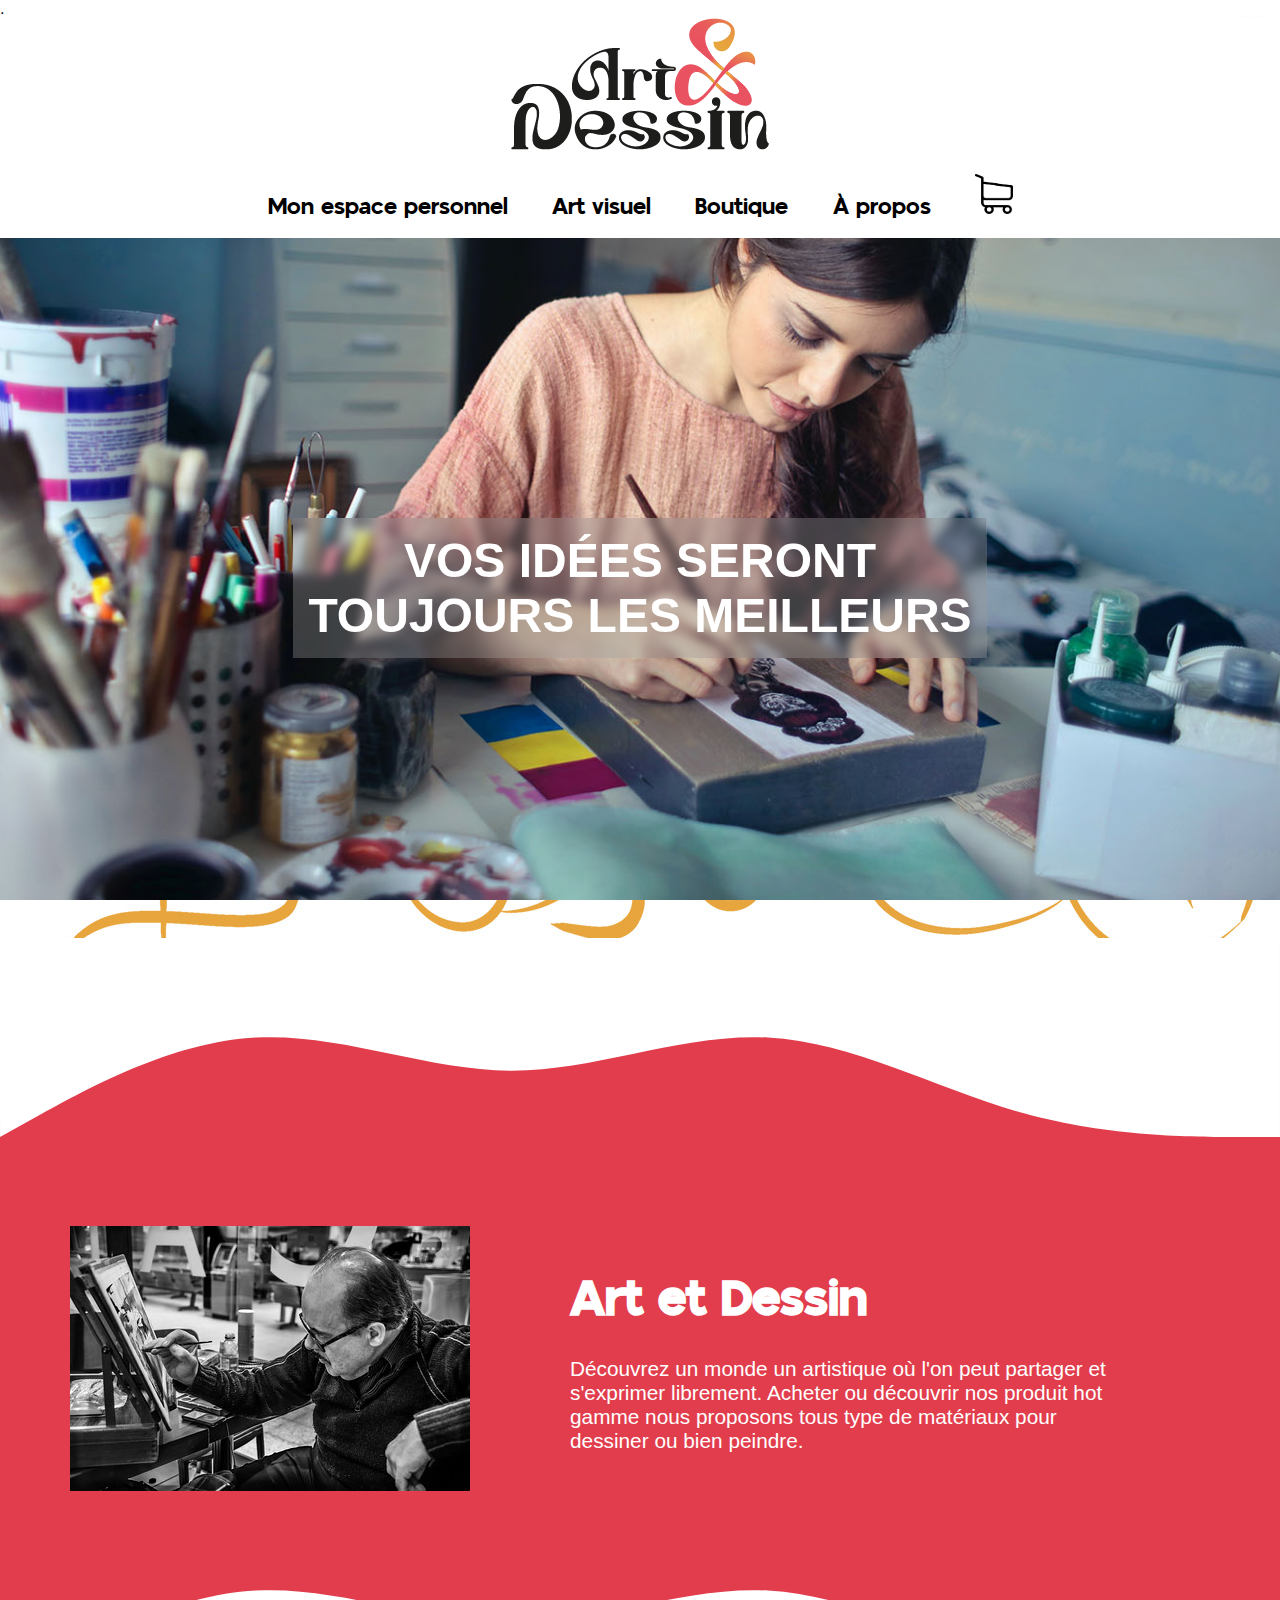
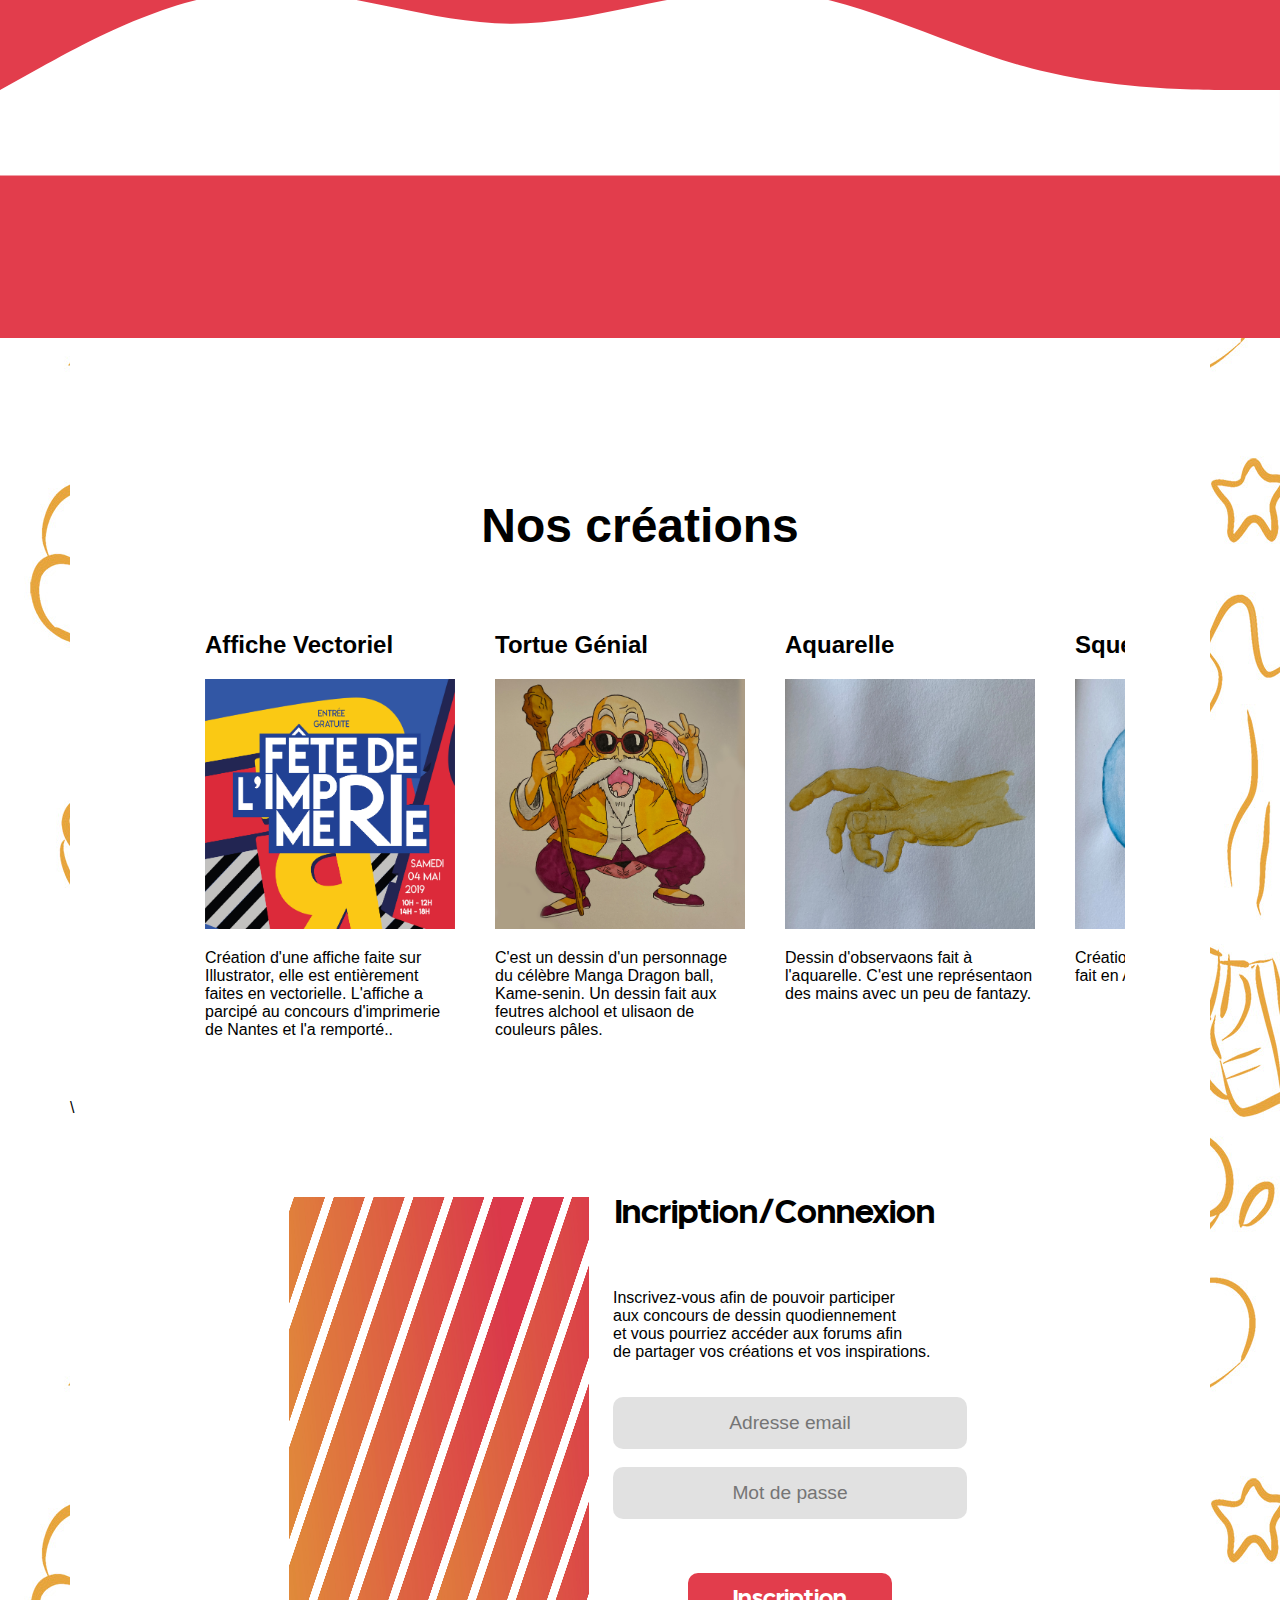
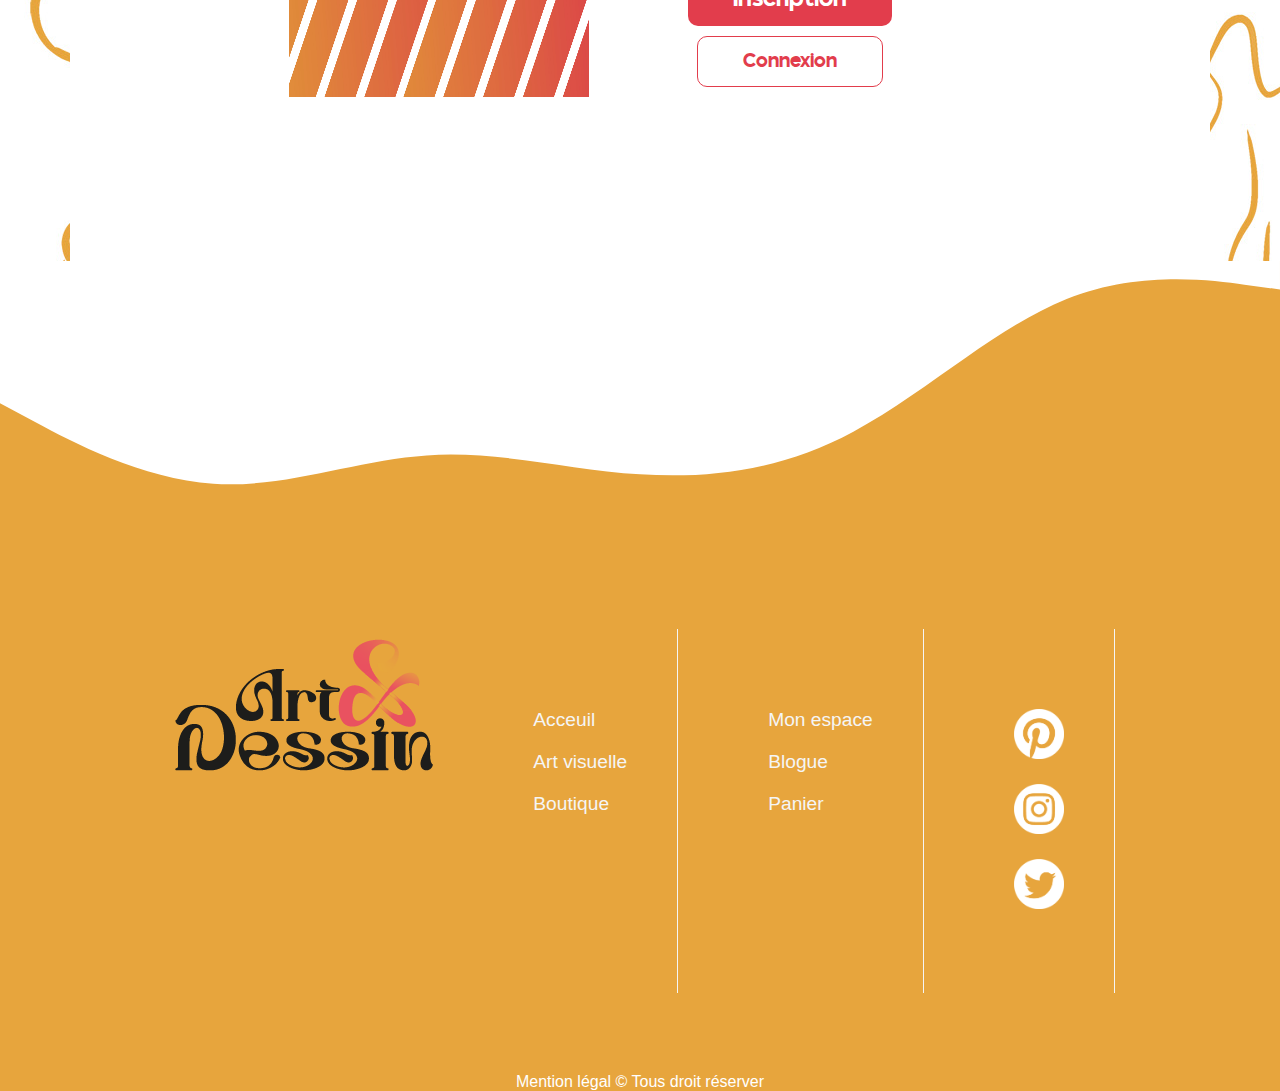
<file: ren-je-artetdessin/index.html>
<!DOCTYPE html>
<html lang="fr">
<head>
    <meta charset="UTF-8">
    <meta http-equiv="X-UA-Compatible" content="IE=edge">
    <meta name="viewport" content="width=device-width, initial-scale=1.0">
    <title>Art et Dessin</title>
    <link href="styles.css" rel="stylesheet">
<link rel="canonical" href="https://url.com/fr/" />.<link rel="alternate" href="https://url.com/fr/"hreflang="fr" /><link rel="alternate" href="https://url.com/en/" hreflang="en" /><meta name="absoluteURL" content="https://url.com/"/><meta name="siteName" content="NomDeLaCompangie"/><meta name="viewport" content="width=device-width, initial-scale=1.0"/><meta name="theme-color" content="#4285f4" />

</head>
<body>

<div id="zone-nav">
    <header>
        <div id="first-logo">
            <a href="index.html"><img src="img/logo-art-et-dessin.png" alt=" Logo Art et Dessin."></a>
        </div>

        <nav>
            <ul>
                <li><a href="mon-espace-personnel.html">Mon espace personnel</a>
                    <ul>
                        <li><a href="#profile-info">Mon profil</a></li>
                        <li><a href="#boutique">Ma boutique</a></li>
                        <li><a href="#forum">Forum</a></li>
                    </ul>
                </li>
                <li><a href="art-visuel.html">Art visuel</a>
                    <ul>
                        <li><a href="#dessin">Dessin</a></li>
                        <li><a href="#calligraphie">Caligraphie</a></li>
                        <li><a href="#design">Design</a></li>
                    </ul></li>
                <li><a href="boutique.html">Boutique</a>
                    <ul>
                        <li><a href="#peinture">Peinture</a></li>
                        <li><a href="#crayon">Crayon</a></li>
                        <li><a href="#feutre">Feutre</a></li>
                        <li><a href="#encre">Encre</a></li>
                    </ul></li>
                <li><a href="a-propos.html">À propos</a>
                    <ul>
                    <li><a href="concour.html">Concours</a></li>
                    <li><a href="blogue.html">Blogue</a></li></ul></li>
                
                <li><a href="panier.html"><img class="picto-shop" src="img/shopping-cart.png" alt=""></a></li>
            </ul>
        </nav>
    </header>
</div>

<!-- Parallax -->
<div class="parallax parallax1">
    <h1>Vos idées seront<br> toujours les meilleurs</h1>
</div>
    
<!-- section art et dessin -->
    
            <div id="artetdessin">
                <svg xmlns="http://www.w3.org/2000/svg" viewBox="0 0 1440 320"><path fill="#0099ff" fill-opacity="1" d="M0,224L48,197.3C96,171,192,117,288,112C384,107,480,149,576,149.3C672,149,768,107,864,112C960,117,1056,171,1152,197.3C1248,224,1344,224,1392,224L1440,224L1440,0L1392,0C1344,0,1248,0,1152,0C1056,0,960,0,864,0C768,0,672,0,576,0C480,0,384,0,288,0C192,0,96,0,48,0L0,0Z"></path></svg>
                <!-- Description Art et dessin -->
                <div id="description">
                    <img src="img/homme-qui-dessine.jpg" alt="Homme qui dessine.">
                    <div id="texte-artdessin">
                    <h1>Art et Dessin</h1>
                    <p>Découvrez un monde un artistique où l'on peut partager et s'exprimer librement. Acheter ou découvrir nos produit hot gamme nous proposons tous type de matériaux pour dessiner ou bien peindre.</p></div>
                </div>
                <svg xmlns="http://www.w3.org/2000/svg" viewBox="0 0 1440 320"><path fill="#0099ff" fill-opacity="1" d="M0,224L48,197.3C96,171,192,117,288,112C384,107,480,149,576,149.3C672,149,768,107,864,112C960,117,1056,171,1152,197.3C1248,224,1344,224,1392,224L1440,224L1440,320L1392,320C1344,320,1248,320,1152,320C1056,320,960,320,864,320C768,320,672,320,576,320C480,320,384,320,288,320C192,320,96,320,48,320L0,320Z"></path></svg>
            </div>

<section>
    <!-- Les articles -->
    <h1 class="title">Nos créations</h1>
    <div id="article-carousel">
        <ul class="carousel-item">
            <div class="card">
                <h2 class="card-title">Affiche Vectoriel</h2>
                <img src="img/affiche.jpg" />
                <div class="card-content">
                    <p>Création d'une affiche faite sur Illustrator, elle est entièrement faites en vectorielle. L'affiche a parcipé au concours d'imprimerie de Nantes et l'a remporté..</p>
                    
                </div>
            </div>
        </ul>
        <ul class="carousel-item">
            <div class="card">
                <h2 class="card-title">Tortue Génial</h2>
                <img src="img/tortue-genial.jpg" />
                <div class="card-content">
                    <p>C'est un dessin d'un personnage du célèbre Manga Dragon ball, Kame-senin. Un dessin fait aux feutres alchool et ulisaon de couleurs pâles.</p>
                   
                </div>
            </div>
        </ul>
        <ul class="carousel-item">
            <div class="card">
                <h2 class="card-title">Aquarelle</h2>
                <img src="img/main.jpg" />
                <div class="card-content">
                    <p>Dessin d'observaons fait à l'aquarelle. C'est une représentaon des mains avec un peu de fantazy.</p>
                   
                </div>
            </div>
        </ul>
        <ul class="carousel-item">
            <div class="card">
                <h2 class="card-title">Squelette</h2>
                <img src="img/squelette.jpg" />
                <div class="card-content">
                    <p>Création artistique d'un squelette fait en Aquarelle. </p>

                </div>
            </div>
        </ul>
        <ul class="carousel-item">
            <div class="card">
                <h2 class="card-title">Hunter X Hunter</h2>
                <img src="img/hunterx.jpg" />
                <div class="card-content">
                    <p>Reprodution d'une page du célébre manga Hunter X Hunter par Yoshihiro Togashi. Cela était faite à main lever, accompagner de mon feutre japonais et carnet de croquis.  </p>

                </div>
            </div>
        </ul>
    </div>
    <!-- formulaire -->\
    <div id="formulaire">
        <div id="image">
            <img src="img/fond.jpg" alt="">
        </div>
        <div id="inscription">
        <form name="compte-usager" method="post" action="mailto:ecrire votre courriel ici" enctype="text/plain">


            <fieldset>
                
                <legend >Incription/Connexion</legend><br>
                <p>Inscrivez-vous afin de pouvoir participer <br> aux concours de dessin quodiennement <br> et vous pourriez accéder aux forums afin <br> de partager vos créations et vos inspirations.</p>
                <div id="info">
                <input type="email" id="txtEmail" name="email" placeholder="Adresse email"><br>
                <br><input type="text" id="txtMdp" name="mot de passe" placeholder="Mot de passe"></div><br><br>
                <br><div id="button">
                    <button type="submit" name="inscription">Inscription</button></div>
                    <div id="connexion"><button type="submit" name="Connexion" >Connexion</button></div>
            </fieldset>


        </form></div>
    </div>
    </section>
    <footer>
        <svg xmlns="http://www.w3.org/2000/svg" viewBox="0 0 1440 320"><path fill="#0099ff" fill-opacity="1" d="M0,160L40,181.3C80,203,160,245,240,250.7C320,256,400,224,480,218.7C560,213,640,235,720,240C800,245,880,235,960,192C1040,149,1120,75,1200,42.7C1280,11,1360,21,1400,26.7L1440,32L1440,0L1400,0C1360,0,1280,0,1200,0C1120,0,1040,0,960,0C880,0,800,0,720,0C640,0,560,0,480,0C400,0,320,0,240,0C160,0,80,0,40,0L0,0Z"></path></svg>
        <div id="zone-footer">
            
            <div id="logo-footer"><a href="#top"><img src="img/logo-art-et-dessin.png" alt="Art et dessin"></a></div>
            <article>
                <ul>
                    <a href="index.html"><li>Acceuil</li></a>
                    <a href="art-visuel.html"><li>Art visuelle</li></a>
                    <a href="boutique.html"><li>Boutique</li></a>
                
                </ul>
            </article>
            <article>
                <ul>
                    <a href="mon-espace-personnel.html"><li>Mon espace</li></a>
                    <a href="blogue.html"><li>Blogue</li></a>
                    <a href="panier.html"><li>Panier</li></a>            
                </ul>
            </article>
            <article>
                <ul>
                    <a class="test" href="https://www.pinterest.com/"><li><img src="img/pinterest.png" alt=""></li></a>
                    <a href="https://www.instagram.com/?hl=fr"><li><img src="img/instagram.png" alt=""></li></a>
                    <a href="https://twitter.com/?lang=fr"><li><img src="img/twitter.png" alt=""></li></a>
                
                </ul>
            </article>
        </div>
        <p>Mention légal &#169; Tous droit réserver</p>
    </footer>

</body>
</html>
</file>
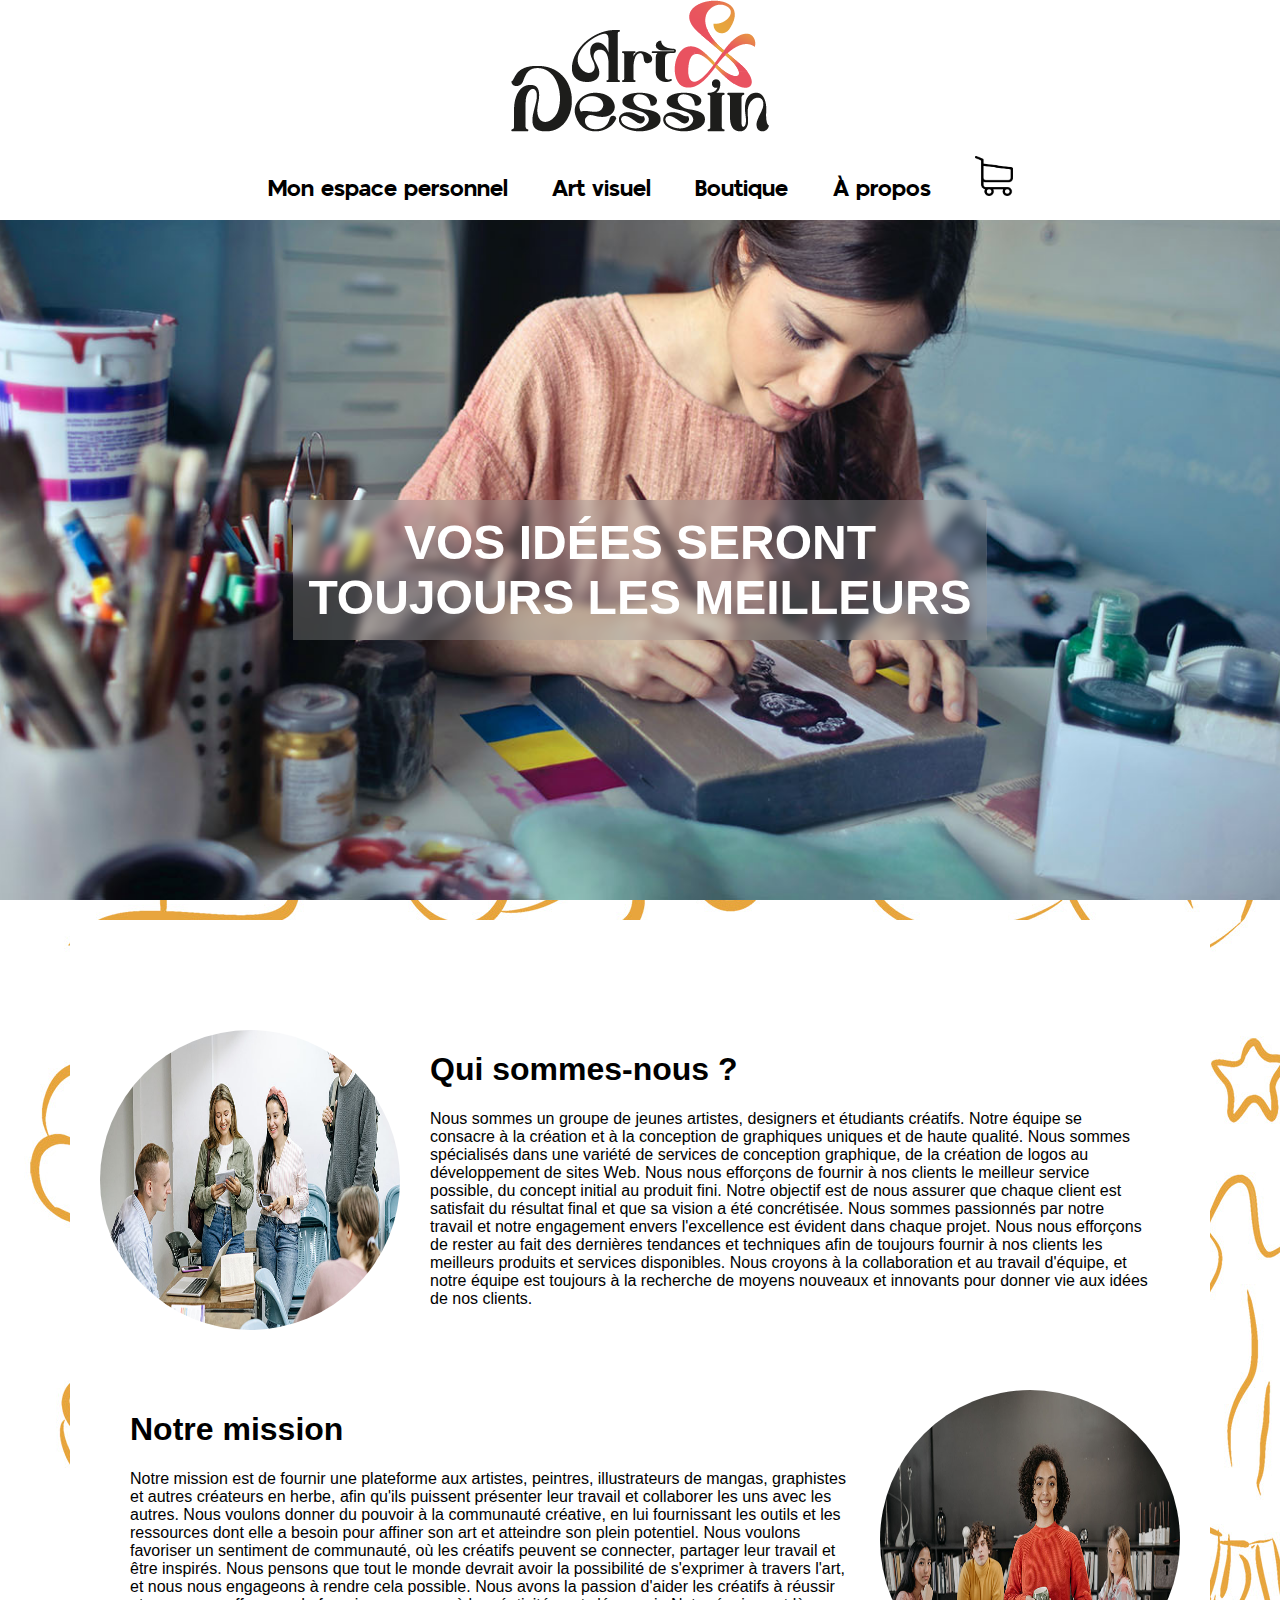
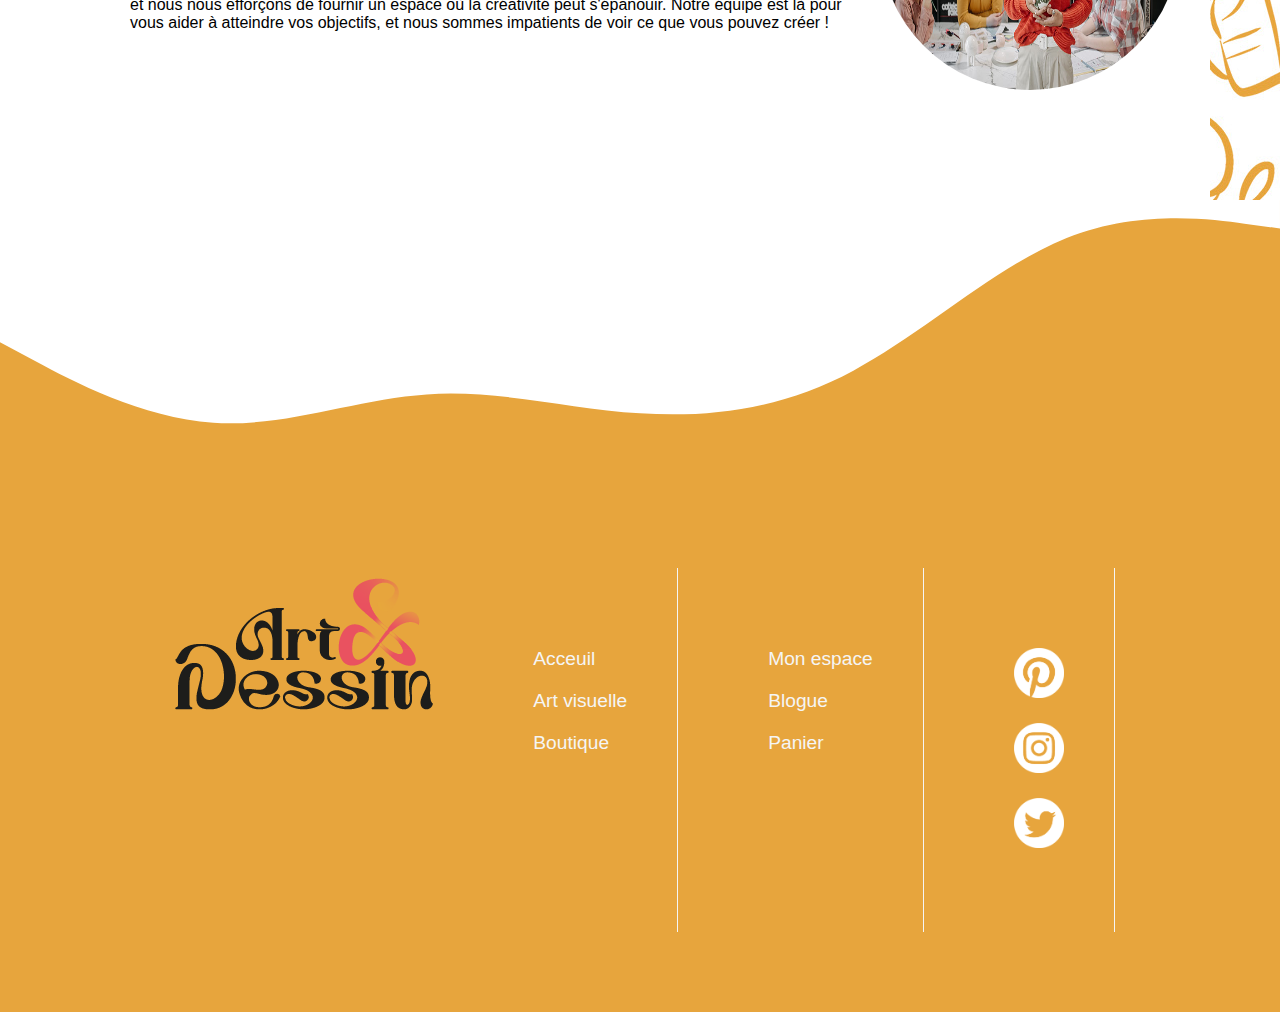
<file: ren-je-artetdessin/a-propos.html>
<!DOCTYPE html>
<html lang="fr">
<head>
    <meta charset="UTF-8">
    <meta http-equiv="X-UA-Compatible" content="IE=edge">
    <meta name="viewport" content="width=device-width, initial-scale=1.0">
    <title>Art et Dessin</title>
    <link href="styles.css" rel="stylesheet">
</head>
<body>

<div id="zone-nav">
    <header>
        <div id="first-logo">
            <a href="index.html"><img src="img/logo-art-et-dessin.png" alt=" Logo Art et Dessin."></a>
        </div>

        <nav>
            <ul>
                <li><a href="mon-espace-personnel.html">Mon espace personnel</a>
                    <ul>
                        <li><a href="#profile-info">Mon profil</a></li>
                        <li><a href="#boutique">Ma boutique</a></li>
                        <li><a href="#forum">Forum</a></li>
                    </ul>
                </li>
                <li><a href="art-visuel.html">Art visuel</a>
                    <ul>
                        <li><a href="#dessin">Dessin</a></li>
                        <li><a href="#calligraphie">Calligraphie</a></li>
                        <li><a href="#design">Design</a></li>
                    </ul></li>
                <li><a href="boutique.html">Boutique</a>
                    <ul>
                        <li><a href="#peinture">Peinture</a></li>
                        <li><a href="#crayon">Crayon</a></li>
                        <li><a href="#feutre">Feutre</a></li>
                        <li><a href="#encre">Encre</a></li>
                    </ul></li>
                    <li><a href="a-propos.html">À propos</a>
                        <ul>
                        <li><a href="concour.html">Concours</a></li>
                        <li><a href="blogue.html">Blogue</a></li></ul></li>
                
                <li><a href="panier.html"><img class="picto-shop" src="img/shopping-cart.png" alt=""></a></li>
            </ul>
        </nav>
    </header>
</div>

<!-- Parallax -->
<div class="parallax parallax1">
    <h1>Vos idées seront<br> toujours les meilleurs</h1>
</div>
    
<!-- section art et dessin -->


<section>
    <div id="texte1">
    <img src="img/text1.jpg" alt="">
    <div> 
   <h1>Qui sommes-nous ?</h1>
   <p>Nous sommes un groupe de jeunes artistes, designers et étudiants créatifs. Notre équipe se consacre à la création et à la conception de graphiques uniques et de haute qualité. Nous sommes spécialisés dans une variété de services de conception graphique, de la création de logos au développement de sites Web. Nous nous efforçons de fournir à nos clients le meilleur service possible, du concept initial au produit fini. Notre objectif est de nous assurer que chaque client est satisfait du résultat final et que sa vision a été concrétisée. Nous sommes passionnés par notre travail et notre engagement envers l'excellence est évident dans chaque projet. Nous nous efforçons de rester au fait des dernières tendances et techniques afin de toujours fournir à nos clients les meilleurs produits et services disponibles. Nous croyons à la collaboration et au travail d'équipe, et notre équipe est toujours à la recherche de moyens nouveaux et innovants pour donner vie aux idées de nos clients.</p></div>   </div>

   <div id="texte2">
    <div>
    <h1>Notre mission</h1>
    <p>Notre mission est de fournir une plateforme aux artistes, peintres, illustrateurs de mangas, graphistes et autres créateurs en herbe, afin qu'ils puissent présenter leur travail et collaborer les uns avec les autres. Nous voulons donner du pouvoir à la communauté créative, en lui fournissant les outils et les ressources dont elle a besoin pour affiner son art et atteindre son plein potentiel. Nous voulons favoriser un sentiment de communauté, où les créatifs peuvent se connecter, partager leur travail et être inspirés. Nous pensons que tout le monde devrait avoir la possibilité de s'exprimer à travers l'art, et nous nous engageons à rendre cela possible. Nous avons la passion d'aider les créatifs à réussir et nous nous efforçons de fournir un espace où la créativité peut s'épanouir. Notre équipe est là pour vous aider à atteindre vos objectifs, et nous sommes impatients de voir ce que vous pouvez créer !</p></div>
    <img src="img/text2.jpg" alt=""></div>

</section>
    <footer>
        <svg xmlns="http://www.w3.org/2000/svg" viewBox="0 0 1440 320"><path fill="#0099ff" fill-opacity="1" d="M0,160L40,181.3C80,203,160,245,240,250.7C320,256,400,224,480,218.7C560,213,640,235,720,240C800,245,880,235,960,192C1040,149,1120,75,1200,42.7C1280,11,1360,21,1400,26.7L1440,32L1440,0L1400,0C1360,0,1280,0,1200,0C1120,0,1040,0,960,0C880,0,800,0,720,0C640,0,560,0,480,0C400,0,320,0,240,0C160,0,80,0,40,0L0,0Z"></path></svg>
        <div id="zone-footer">
            
            <div id="logo-footer"><a href="#top"><img src="img/logo-art-et-dessin.png" alt="Art et dessin"></a></div>
            <article>
                <ul>
                    <a href="index.html"><li>Acceuil</li></a>
                    <a href="art-visuel.html"><li>Art visuelle</li></a>
                    <a href="boutique.html"><li>Boutique</li></a>
                
                </ul>
            </article>
            <article>
                <ul>
                    <a href="mon-espace-personnel.html"><li>Mon espace</li></a>
                    <a href="blogue.html"><li>Blogue</li></a>
                    <a href="panier.html"><li>Panier</li></a>            
                </ul>
            </article>
            <article>
                <ul>
                    <a class="test" href="https://www.pinterest.com/"><li><img src="img/pinterest.png" alt=""></li></a>
                    <a href="https://www.instagram.com/?hl=fr"><li><img src="img/instagram.png" alt=""></li></a>
                    <a href="https://twitter.com/?lang=fr"><li><img src="img/twitter.png" alt=""></li></a>
                
                </ul>
            </article>
        </div>
    </footer>

</body>
</html>
</file>
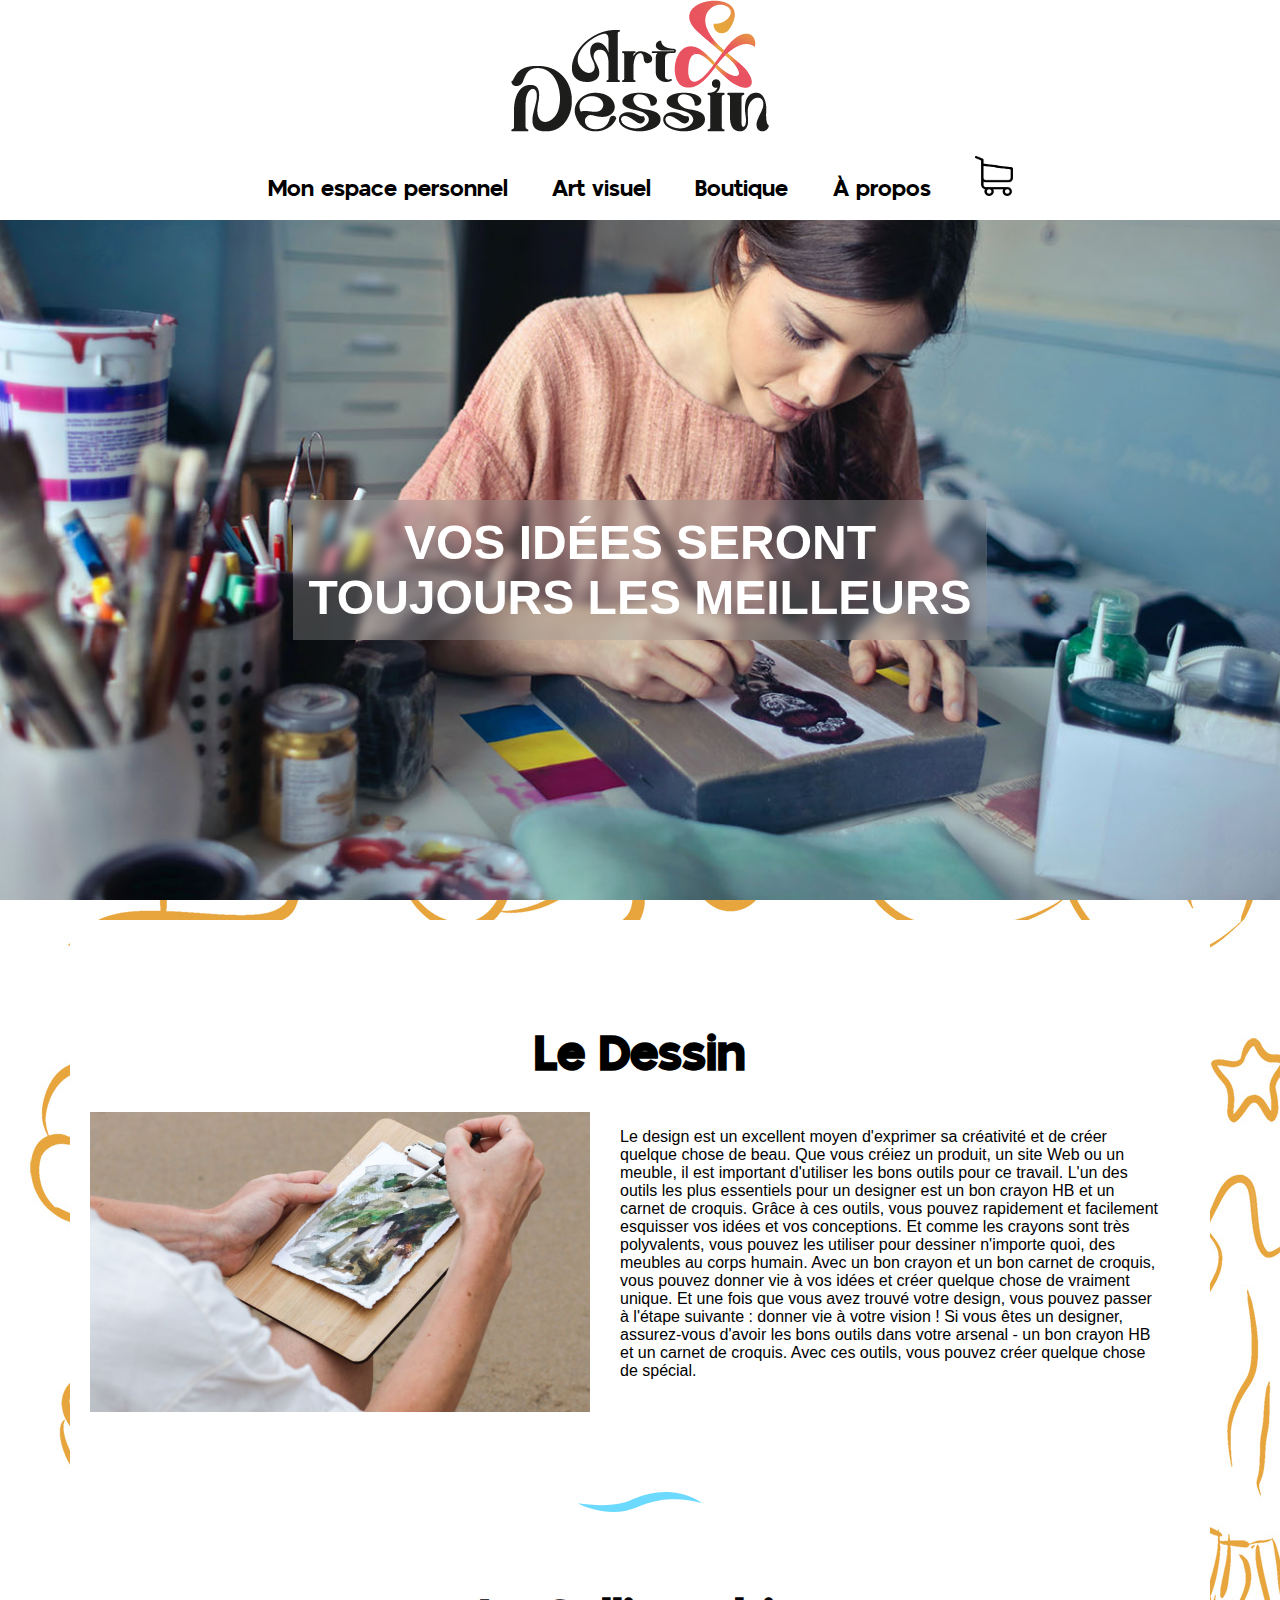
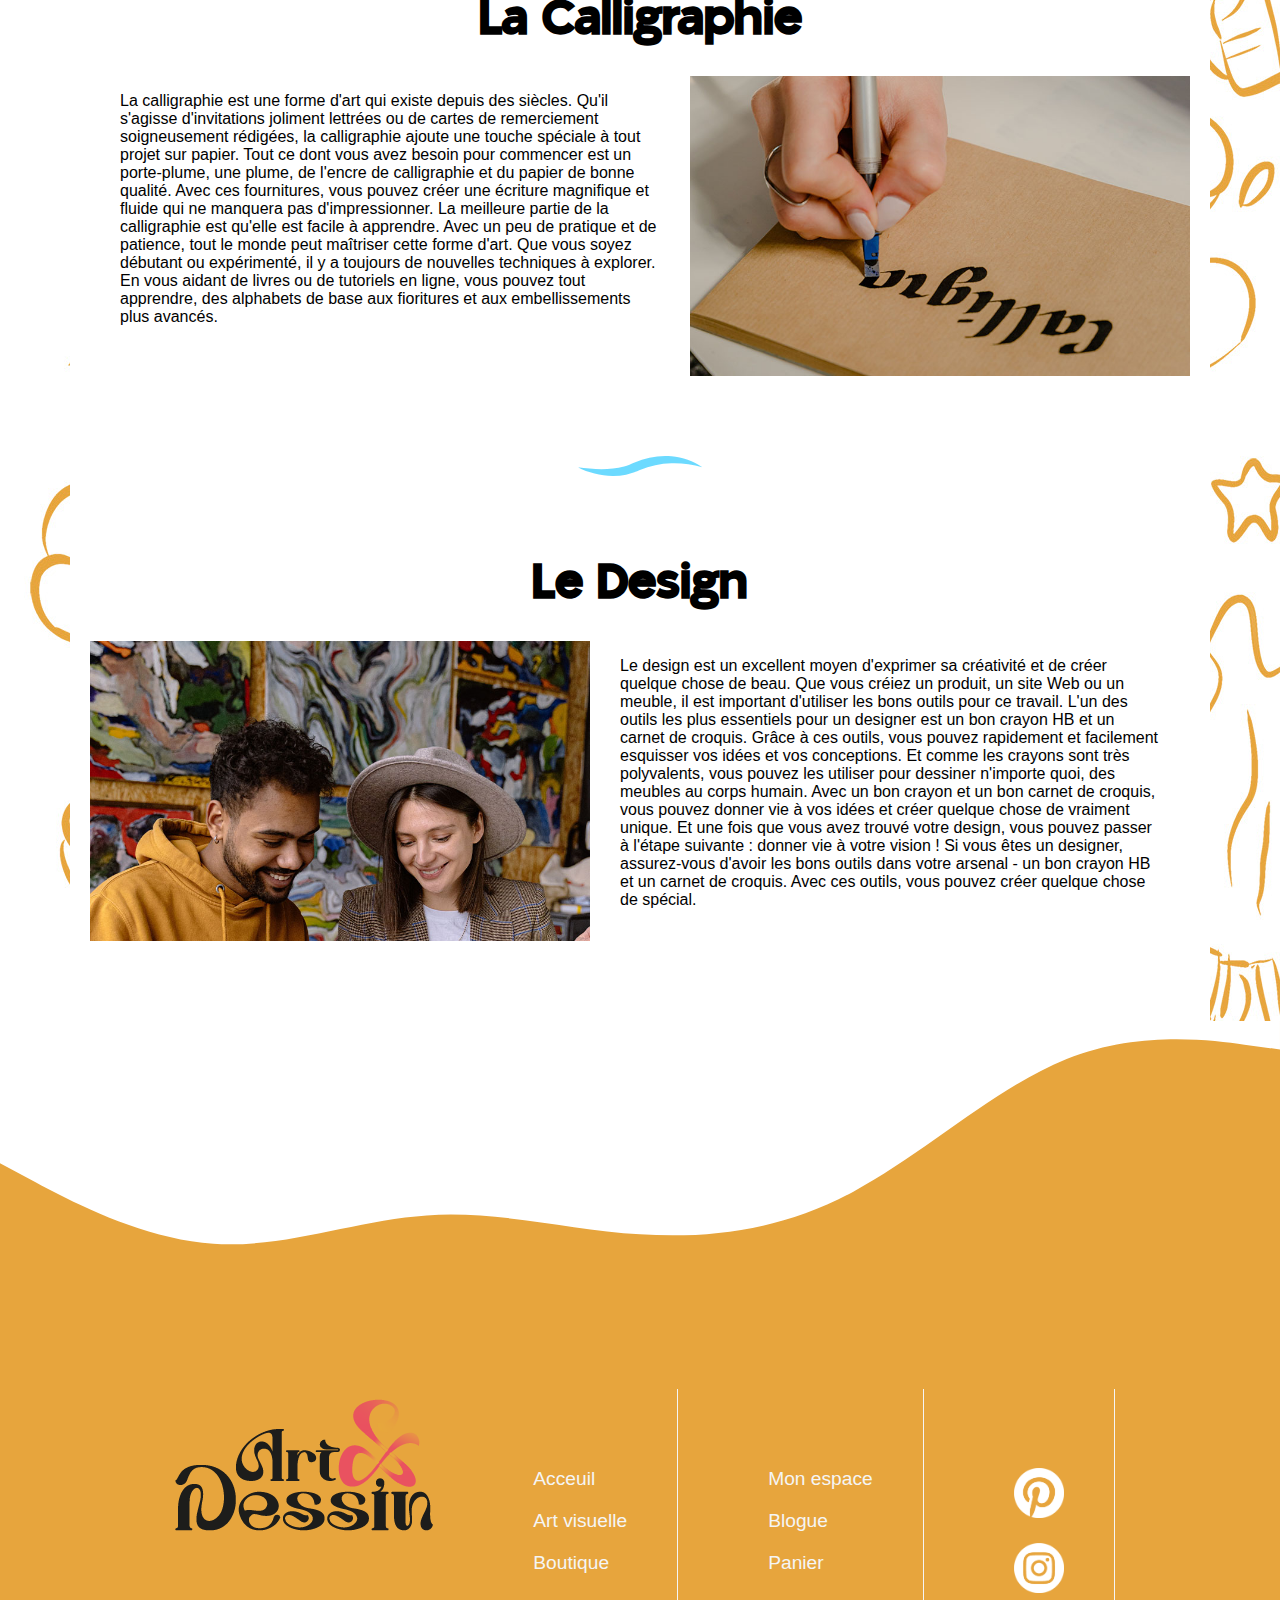
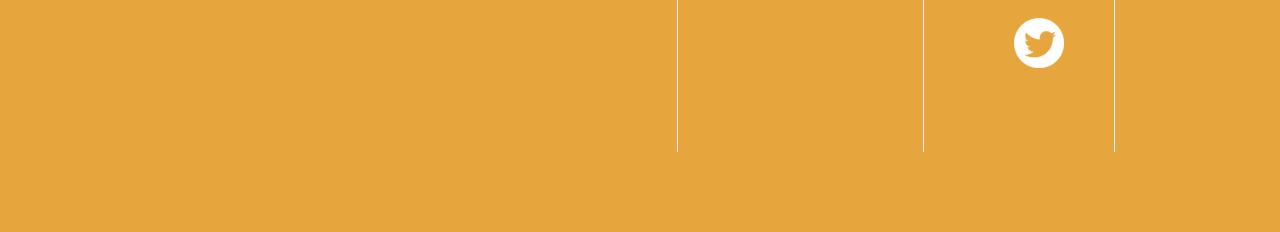
<file: ren-je-artetdessin/art-visuel.html>
<!DOCTYPE html>
<html lang="fr">
<head>
    <meta charset="UTF-8">
    <meta http-equiv="X-UA-Compatible" content="IE=edge">
    <meta name="viewport" content="width=device-width, initial-scale=1.0">
    <title>Art et Dessin</title>
    <link href="styles.css" rel="stylesheet">
</head>
<body>

<div id="zone-nav">
    <header>
        <div id="first-logo">
            <a href="index.html"><img src="img/logo-art-et-dessin.png" alt=" Logo Art et Dessin."></a>
        </div>

        <nav>
            <ul>
                <li><a href="mon-espace-personnel.html">Mon espace personnel</a>
                    <ul>
                        <li><a href="#profile-info">Mon profil</a></li>
                        <li><a href="#boutique">Ma boutique</a></li>
                        <li><a href="#forum">Forum</a></li>
                    </ul>
                </li>
                <li><a href="art-visuel.html">Art visuel</a>
                    <ul>
                        <li><a href="#dessin">Dessin</a></li>
                        <li><a href="#calligraphie">Caligraphie</a></li>
                        <li><a href="#design">Design</a></li>
                    </ul></li>
                <li><a href="boutique.html">Boutique</a>
                    <ul>
                        <li><a href="#peinture">Peinture</a></li>
                        <li><a href="#crayon">Crayon</a></li>
                        <li><a href="#feutre">Feutre</a></li>
                        <li><a href="#encre">Encre</a></li>
                    </ul></li>
                <li><a href="a-propos.html">À propos</a>
                    <ul>
                    <li><a href="concour.html">Concours</a></li>
                    <li><a href="blogue.html">Blogue</a></li></ul></li>
                
                <li><a href="panier.html"><img class="picto-shop" src="img/shopping-cart.png" alt=""></a></li>
            </ul>
        </nav>
    </header>
</div>

<!-- Parallax -->
<div class="parallax parallax1">
    <h1>Vos idées seront<br> toujours les meilleurs</h1>
</div>
    
<!-- section art et dessin -->

<section>
    <div id="zone-dessin">
        <h1>Le Dessin</h1>
            <div id="dessin">
                <img src="img/dessin.jpg" alt="">
                
                <p>Le design est un excellent moyen d'exprimer sa créativité et de créer quelque chose de beau. Que vous créiez un produit, un site Web ou un meuble, il est important d'utiliser les bons outils pour ce travail. L'un des outils les plus essentiels pour un designer est un bon crayon HB et un carnet de croquis. Grâce à ces outils, vous pouvez rapidement et facilement esquisser vos idées et vos conceptions. Et comme les crayons sont très polyvalents, vous pouvez les utiliser pour dessiner n'importe quoi, des meubles au corps humain. Avec un bon crayon et un bon carnet de croquis, vous pouvez donner vie à vos idées et créer quelque chose de vraiment unique. Et une fois que vous avez trouvé votre design, vous pouvez passer à l'étape suivante : donner vie à votre vision ! Si vous êtes un designer, assurez-vous d'avoir les bons outils dans votre arsenal - un bon crayon HB et un carnet de croquis. Avec ces outils, vous pouvez créer quelque chose de spécial.</p>
            </div>
            <div id="motif">
                <?xml version="1.0" encoding="UTF-8"?>
                <svg id="Calque_1" data-name="Calque 1" xmlns="http://www.w3.org/2000/svg" viewBox="0 0 270 43.34">
                <path d="M0,24.57c33.4,4.28,67.94,6.65,100.58-1.74,7.63-1.95,15.62-5.21,22.74-8.48C148.23,3.08,176.25-1.9,203.37,.66c23.73,2.38,47.44,9.58,66.63,23.91-21.93-6.64-44.53-9.51-67.13-8.82-23.56,.66-46.44,5.85-68.06,14.57-2.44,1.05-9.5,4.04-12.04,5.11-5.91,2.21-11.93,3.98-18,5.26-35.21,6.82-73.09,.16-104.76-16.12H0Z"/>
                </svg>
            </div>
            <h1>La Calligraphie</h1>
            <div id="calligraphie">
               
                
                <p>La calligraphie est une forme d'art qui existe depuis des siècles. Qu'il s'agisse d'invitations joliment lettrées ou de cartes de remerciement soigneusement rédigées, la calligraphie ajoute une touche spéciale à tout projet sur papier. Tout ce dont vous avez besoin pour commencer est un porte-plume, une plume, de l'encre de calligraphie et du papier de bonne qualité. Avec ces fournitures, vous pouvez créer une écriture magnifique et fluide qui ne manquera pas d'impressionner.
                    La meilleure partie de la calligraphie est qu'elle est facile à apprendre. Avec un peu de pratique et de patience, tout le monde peut maîtriser cette forme d'art. Que vous soyez débutant ou expérimenté, il y a toujours de nouvelles techniques à explorer. En vous aidant de livres ou de tutoriels en ligne, vous pouvez tout apprendre, des alphabets de base aux fioritures et aux embellissements plus avancés.</p> <img src="img/calligraphie.jpg" alt="">
            </div>
            <div id="motif">
                <?xml version="1.0" encoding="UTF-8"?>
                <svg id="Calque_1" data-name="Calque 1" xmlns="http://www.w3.org/2000/svg" viewBox="0 0 270 43.34">
                <path d="M0,24.57c33.4,4.28,67.94,6.65,100.58-1.74,7.63-1.95,15.62-5.21,22.74-8.48C148.23,3.08,176.25-1.9,203.37,.66c23.73,2.38,47.44,9.58,66.63,23.91-21.93-6.64-44.53-9.51-67.13-8.82-23.56,.66-46.44,5.85-68.06,14.57-2.44,1.05-9.5,4.04-12.04,5.11-5.91,2.21-11.93,3.98-18,5.26-35.21,6.82-73.09,.16-104.76-16.12H0Z"/>
                </svg>
            </div>
            <h1>Le Design</h1>
            <div id="design">
                <img src="img/design.jpg" alt="">
                
                <p>Le design est un excellent moyen d'exprimer sa créativité et de créer quelque chose de beau. Que vous créiez un produit, un site Web ou un meuble, il est important d'utiliser les bons outils pour ce travail. L'un des outils les plus essentiels pour un designer est un bon crayon HB et un carnet de croquis. Grâce à ces outils, vous pouvez rapidement et facilement esquisser vos idées et vos conceptions. Et comme les crayons sont très polyvalents, vous pouvez les utiliser pour dessiner n'importe quoi, des meubles au corps humain. Avec un bon crayon et un bon carnet de croquis, vous pouvez donner vie à vos idées et créer quelque chose de vraiment unique. Et une fois que vous avez trouvé votre design, vous pouvez passer à l'étape suivante : donner vie à votre vision ! Si vous êtes un designer, assurez-vous d'avoir les bons outils dans votre arsenal - un bon crayon HB et un carnet de croquis. Avec ces outils, vous pouvez créer quelque chose de spécial.</p>
            </div>
    </div>
</section>
<footer>
    <svg xmlns="http://www.w3.org/2000/svg" viewBox="0 0 1440 320"><path fill="#0099ff" fill-opacity="1" d="M0,160L40,181.3C80,203,160,245,240,250.7C320,256,400,224,480,218.7C560,213,640,235,720,240C800,245,880,235,960,192C1040,149,1120,75,1200,42.7C1280,11,1360,21,1400,26.7L1440,32L1440,0L1400,0C1360,0,1280,0,1200,0C1120,0,1040,0,960,0C880,0,800,0,720,0C640,0,560,0,480,0C400,0,320,0,240,0C160,0,80,0,40,0L0,0Z"></path></svg>
    <div id="zone-footer">
        
        <div id="logo-footer"><a href="#top"><img src="img/logo-art-et-dessin.png" alt="Art et dessin"></a></div>
        <article>
            <ul>
                <a href="index.html"><li>Acceuil</li></a>
                <a href="art-visuel.html"><li>Art visuelle</li></a>
                <a href="boutique.html"><li>Boutique</li></a>
            
            </ul>
        </article>
        <article>
            <ul>
                <a href="mon-espace-personnel.html"><li>Mon espace</li></a>
                <a href="blogue.html"><li>Blogue</li></a>
                <a href="panier.html"><li>Panier</li></a>
            
            </ul>
        </article>
        <article>
            <ul>
                <a class="test" href="https://www.pinterest.com/"><li><img src="img/pinterest.png" alt=""></li></a>
                <a href="https://www.instagram.com/?hl=fr"><li><img src="img/instagram.png" alt=""></li></a>
                <a href="https://twitter.com/?lang=fr"><li><img src="img/twitter.png" alt=""></li></a>
            
            </ul>
        </article>
    </div>
</footer>

</body>
</html>
</file>
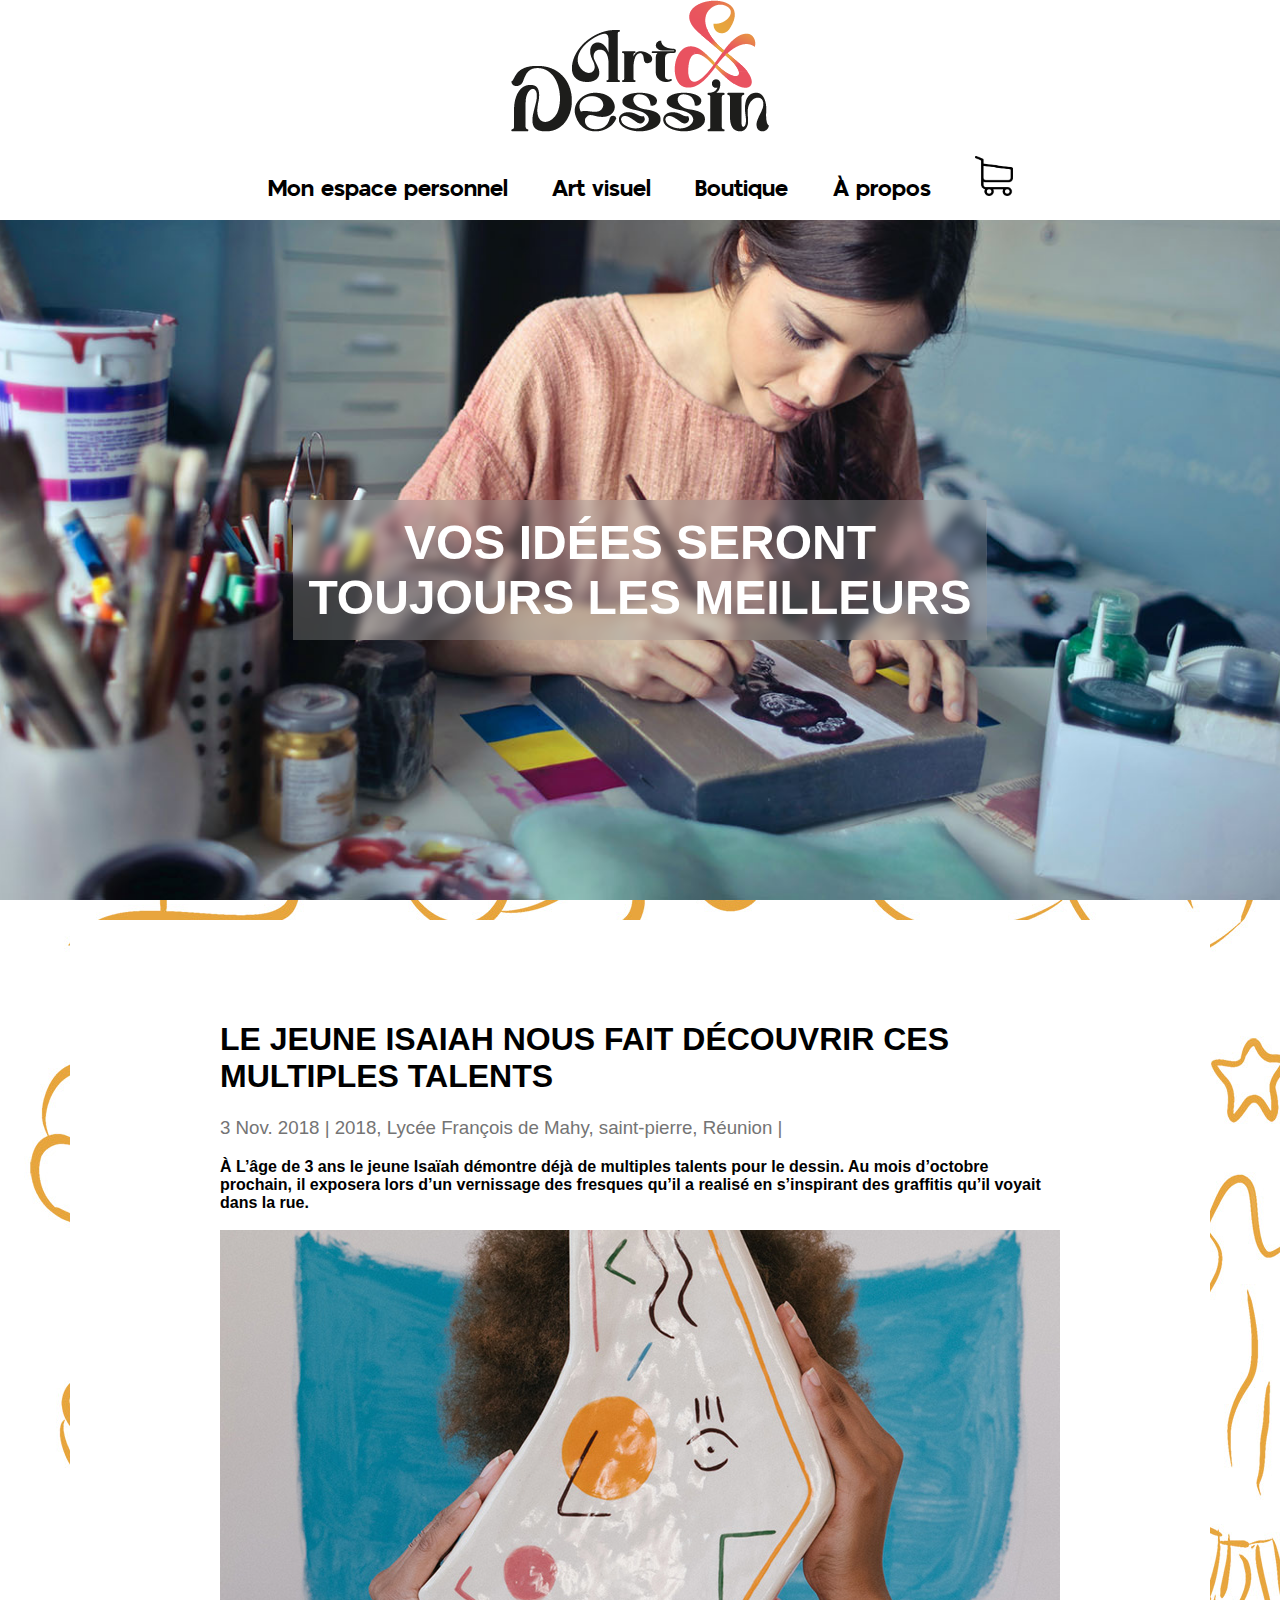
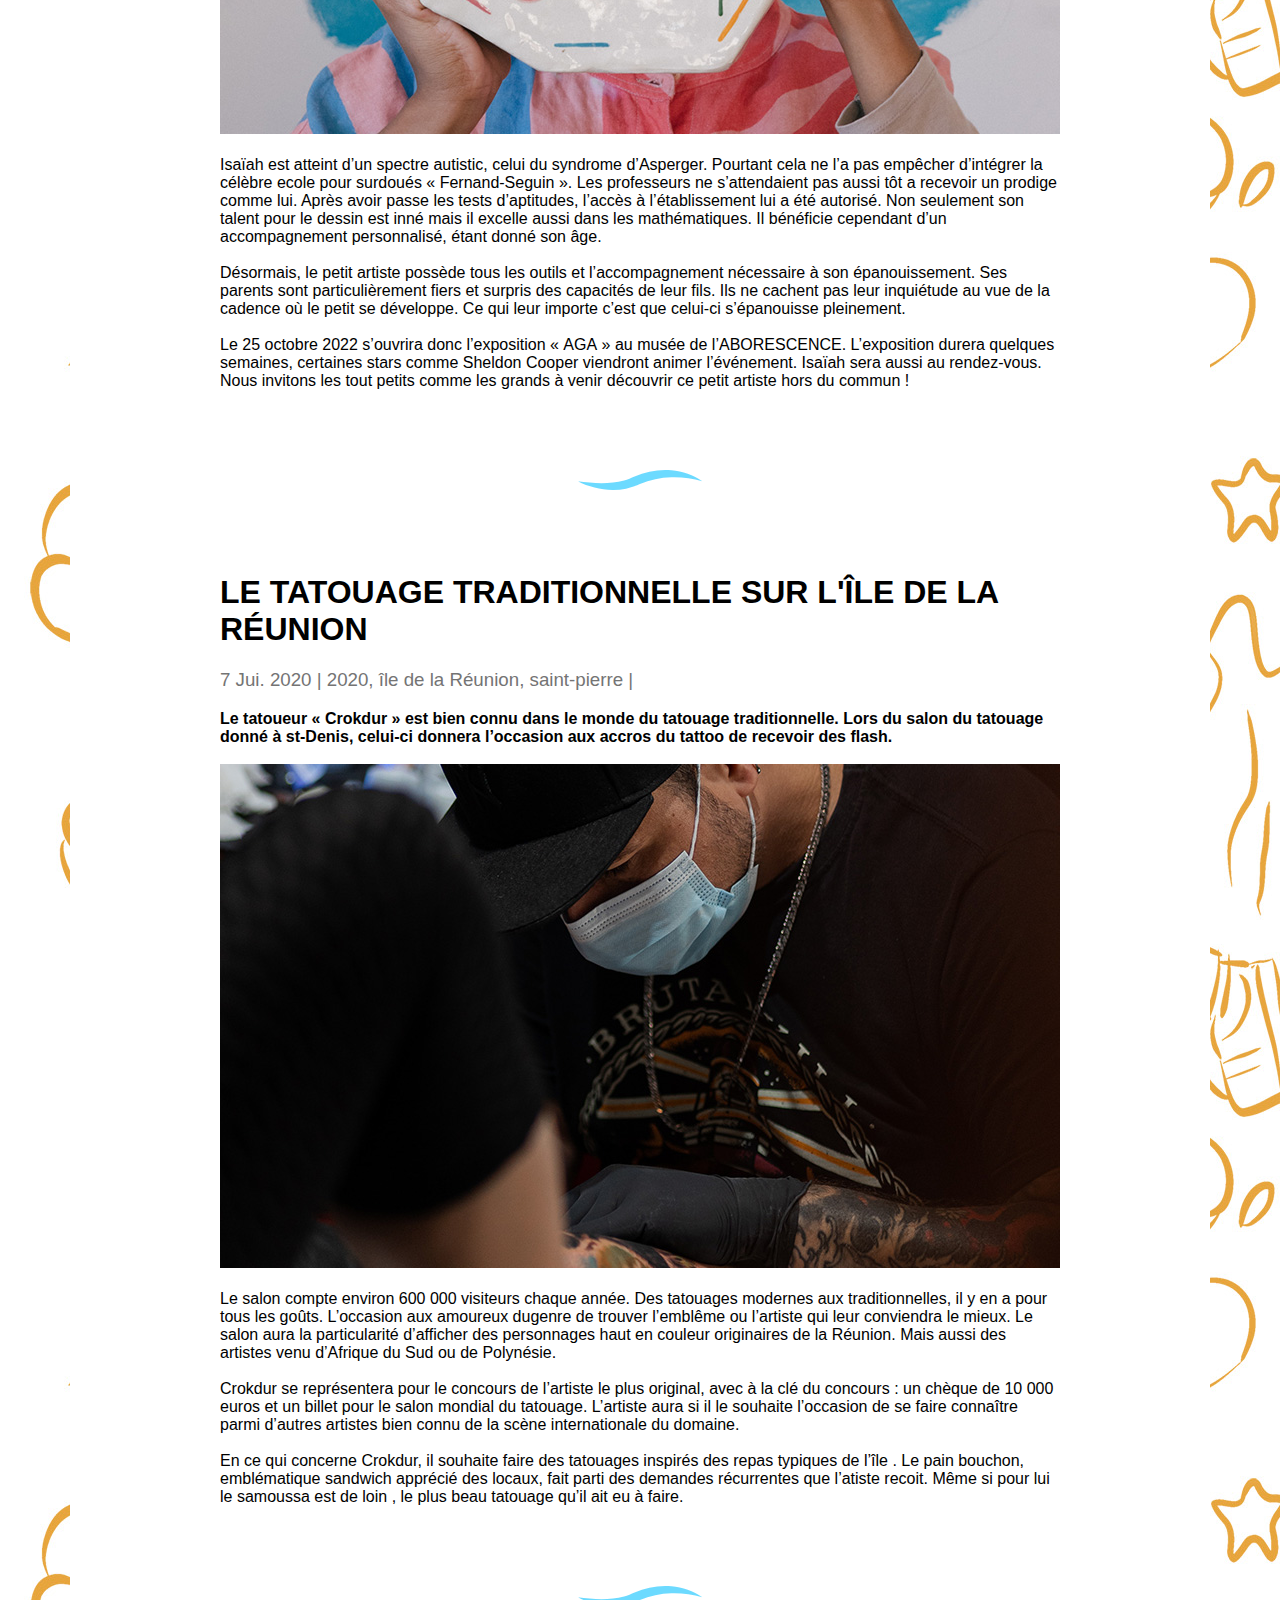
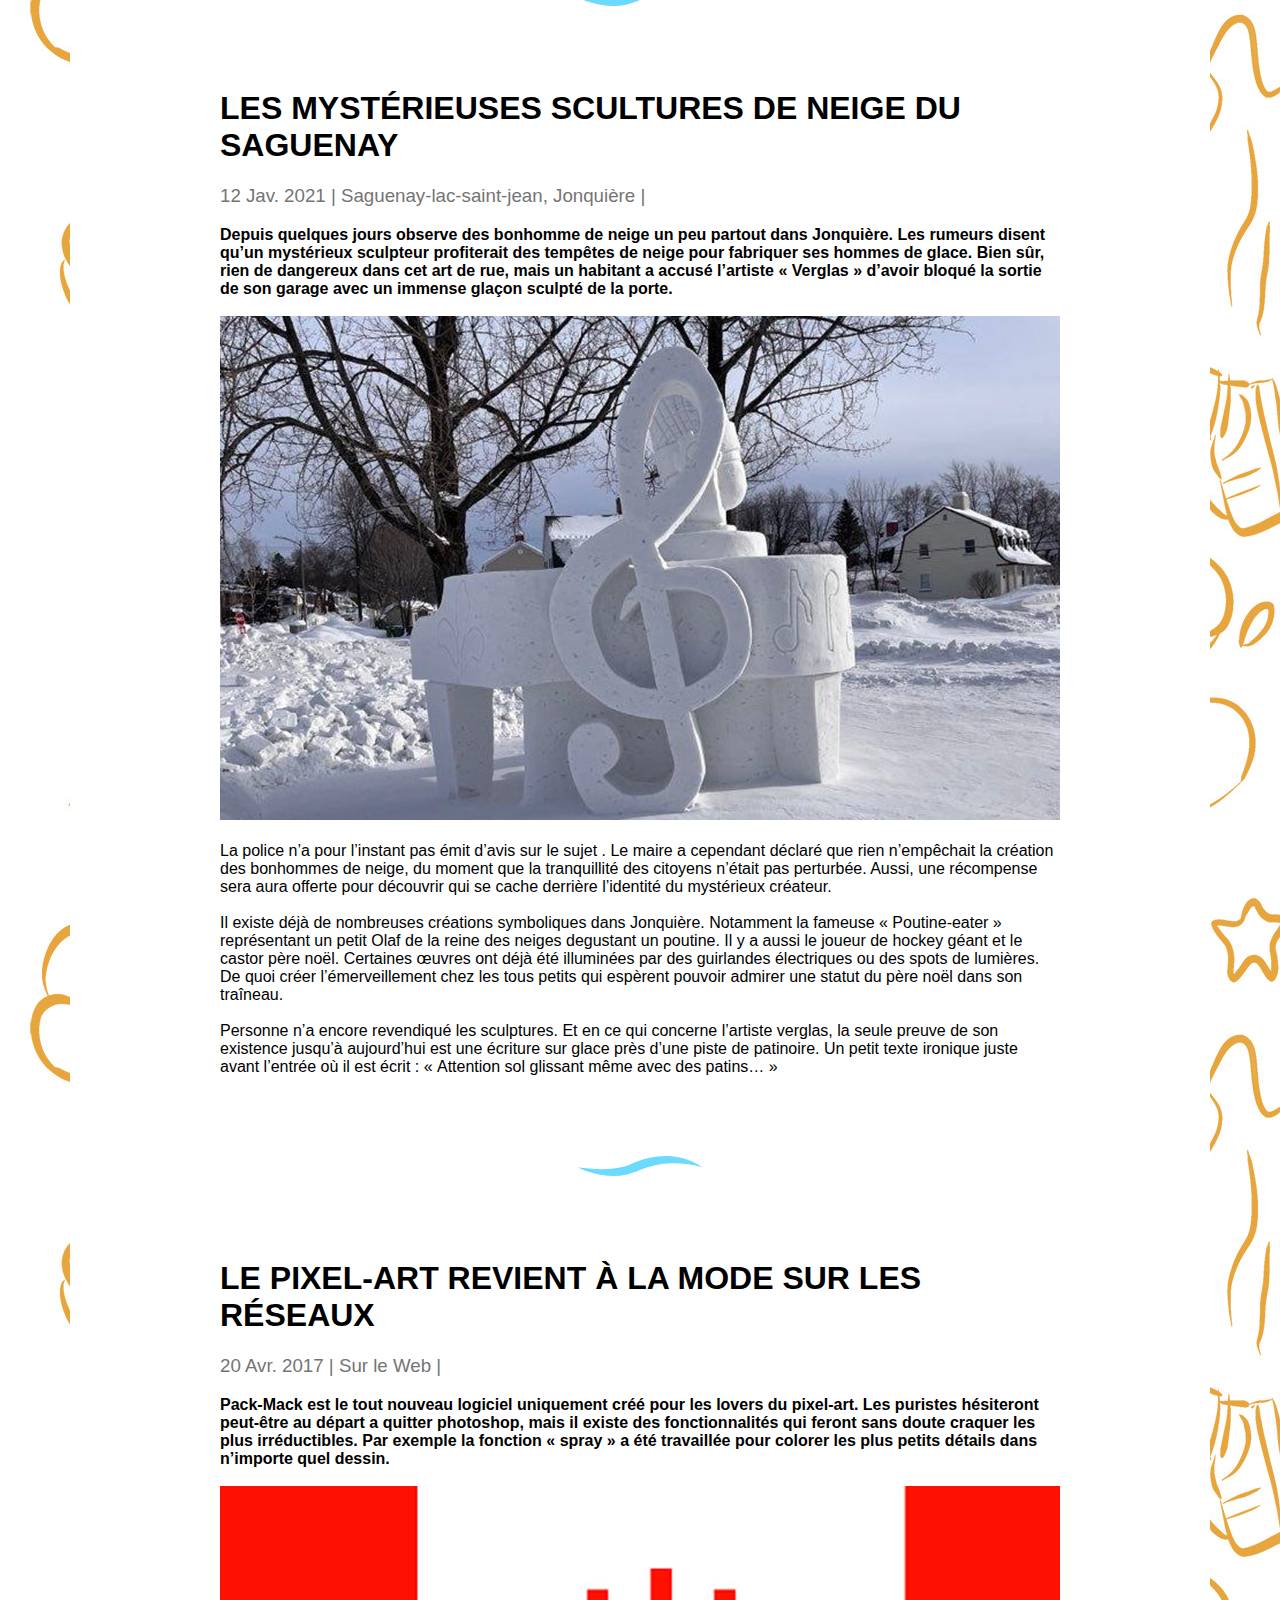
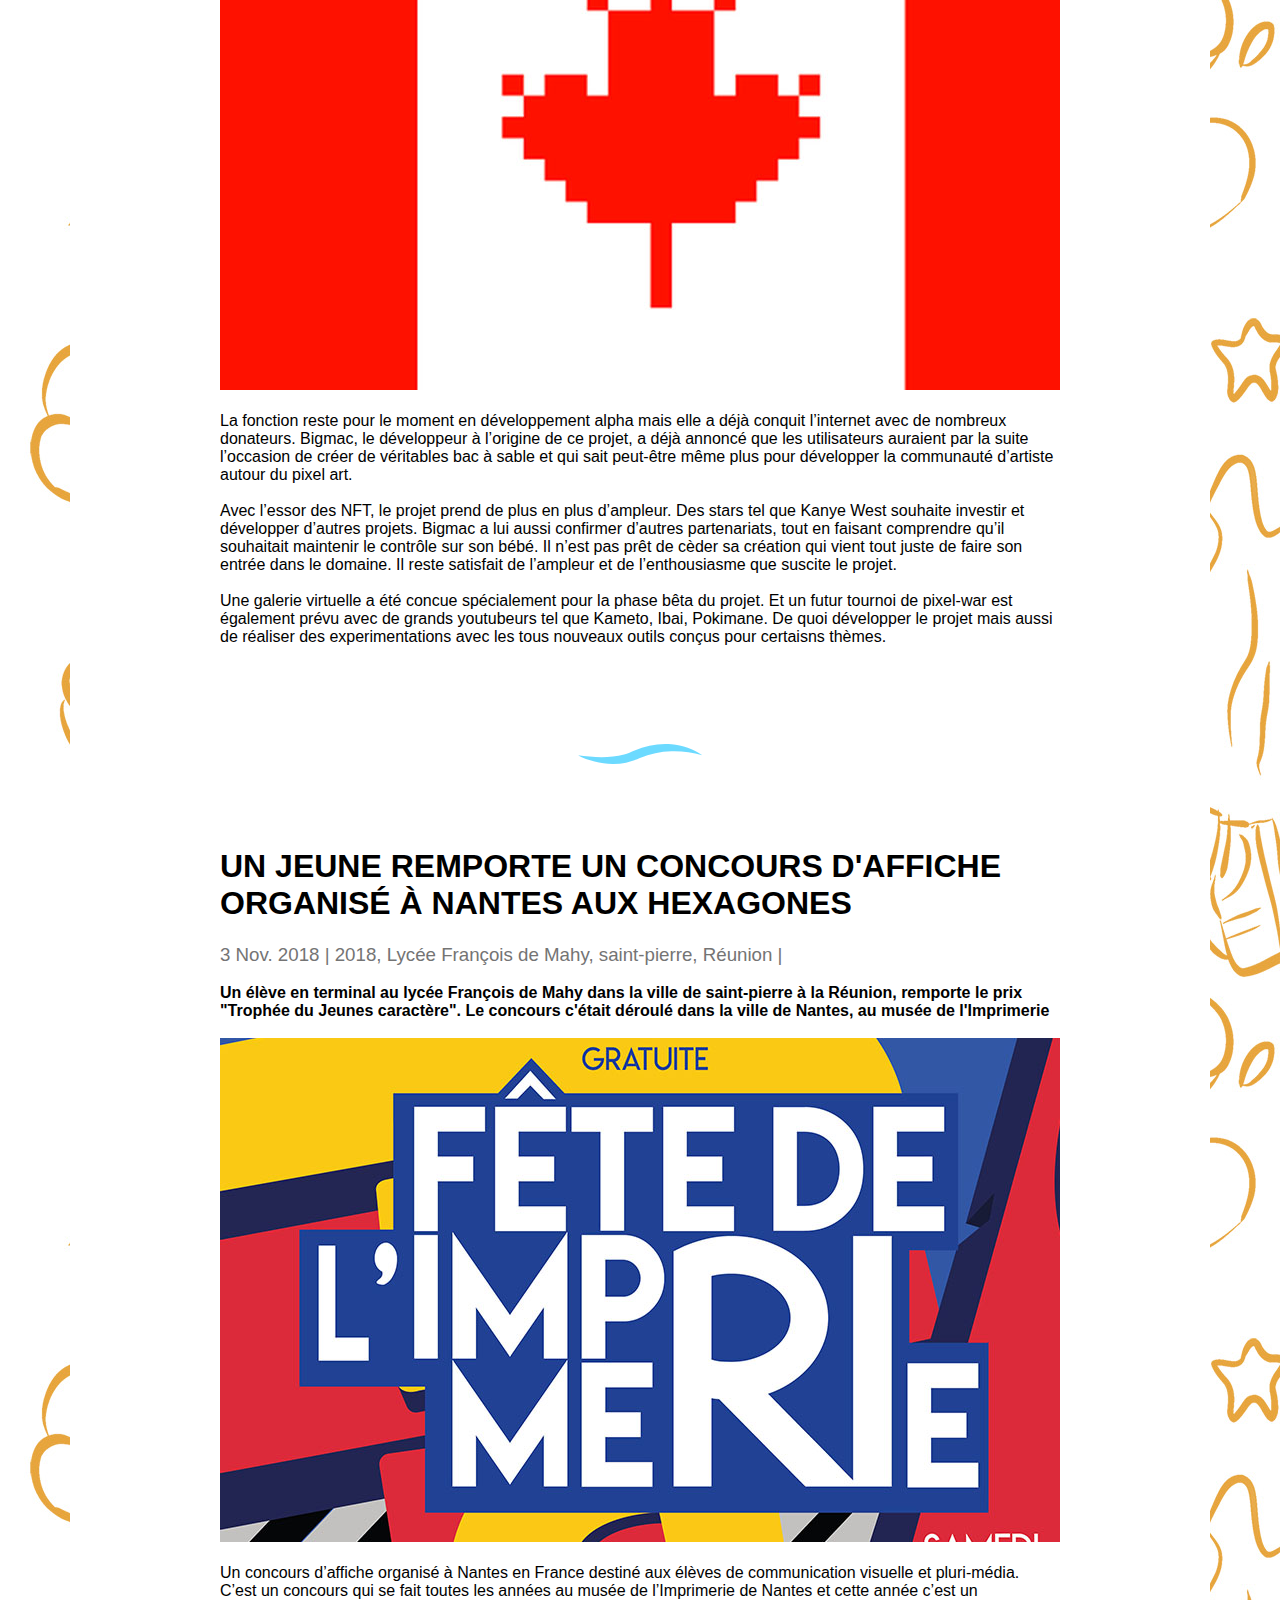
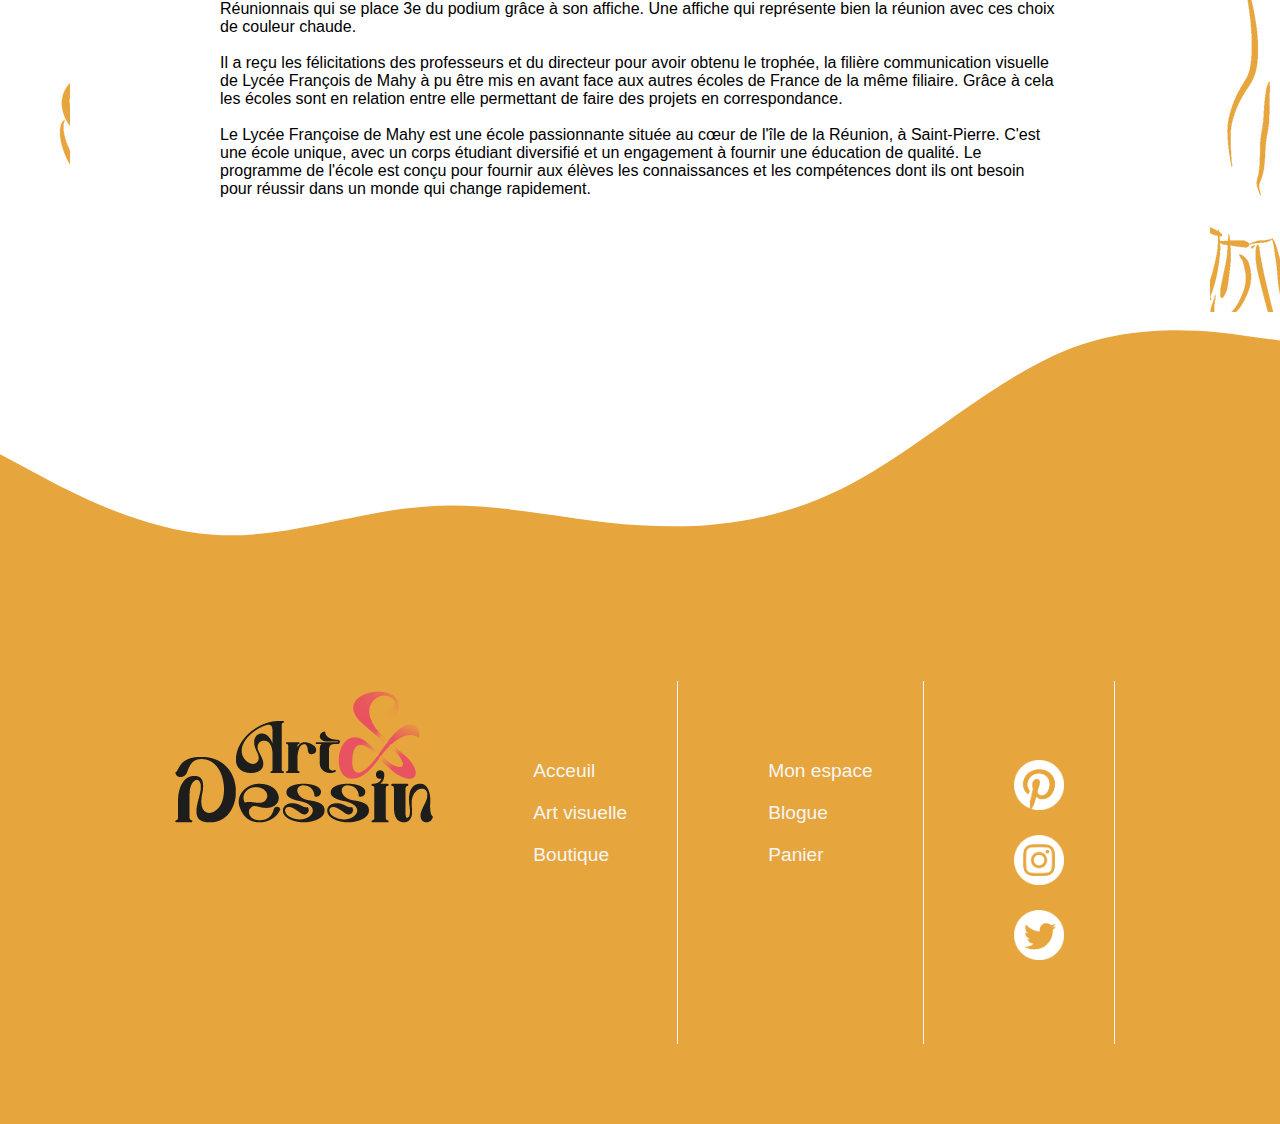
<file: ren-je-artetdessin/blogue.html>
<!DOCTYPE html>
<html lang="fr">
<head>
    <meta charset="UTF-8">
    <meta http-equiv="X-UA-Compatible" content="IE=edge">
    <meta name="viewport" content="width=device-width, initial-scale=1.0">
    <title>Art et Dessin</title>
    <link href="styles.css" rel="stylesheet">
    <link rel="icon" type="image/x-icon" href="img/logo-art-et-dessin.png">
    <link rel="canonical" href="https://url.com/fr/" /><link rel="alternate" href="https://url.com/fr/"hreflang="fr" />
    <link rel="alternate" href="https://url.com/en/" hreflang="en" />
    <meta name="absoluteURL" content="https://url.com/"/><meta name="artetdessin" content="ArtetDessin"/><meta name="viewport" content="width=device-width, initial-scale=1.0"/>
    <meta name="theme-color" content="#4285f4" />
</head>
<body>

<div id="zone-nav">
    <header>
        <div id="first-logo">
            <a href="index.html"><img src="img/logo-art-et-dessin.png" alt=" Logo Art et Dessin."></a>
        </div>

        <nav>
            <ul>
                <li><a href="mon-espace-personnel.html">Mon espace personnel</a>
                    <ul>
                        <li><a href="#profile-info">Mon profil</a></li>
                        <li><a href="#boutique">Ma boutique</a></li>
                        <li><a href="#forum">Forum</a></li>
                    </ul>
                </li>
                <li><a href="art-visuel.html">Art visuel</a>
                    <ul>
                        <li><a href="#dessin">Dessin</a></li>
                        <li><a href="#calligraphie">Calligraphie</a></li>
                        <li><a href="#design">Design</a></li>
                    </ul></li>
                <li><a href="boutique.html">Boutique</a>
                    <ul>
                        <li><a href="#peinture">Peinture</a></li>
                        <li><a href="#crayon">Crayon</a></li>
                        <li><a href="#feutre">Feutre</a></li>
                        <li><a href="#encre">Encre</a></li>
                    </ul></li>
                    <li><a href="a-propos.html">À propos</a>
                        <ul>
                        <li><a href="concour.html">Concours</a></li>
                        <li><a href="blogue.html">Blogue</a></li></ul></li>
                
                <li><a href="panier.html"><img class="picto-shop" src="img/shopping-cart.png" alt=""></a></li>
            </ul>
        </nav>
    </header>
</div>

<!-- Parallax -->
<div class="parallax parallax1">
    <h1>Vos idées seront<br> toujours les meilleurs</h1>
</div>
    
<!-- section art et dessin -->

<section>
    <div id="article1">
        <article>
            <h1>Le jeune Isaiah nous fait découvrir ces multiples talents</h1> 
            <h3>3 Nov. 2018 | 2018, Lycée François de Mahy, saint-pierre, 
                Réunion | </h3>
            <p><strong>À L’âge de 3 ans  le jeune Isaïah démontre déjà de multiples talents pour le dessin. Au mois d’octobre prochain, il exposera lors d’un vernissage des fresques qu’il a realisé en s’inspirant des graffitis qu’il voyait dans la rue.</strong>  <br><br>

            <img src="img/article1.jpg" alt=""><br><br>
            

                Isaïah est atteint d’un spectre autistic, celui du syndrome d’Asperger. Pourtant cela ne l’a pas empêcher d’intégrer la célèbre ecole pour surdoués « Fernand-Seguin ». Les professeurs ne s’attendaient pas aussi tôt a recevoir un prodige comme lui. Après avoir passe les tests d’aptitudes, l’accès à l’établissement lui a été autorisé. Non seulement son talent pour le dessin est inné mais il excelle aussi dans les mathématiques. Il bénéficie cependant d’un accompagnement personnalisé, étant donné son âge. <br><br>
                
                Désormais, le petit artiste possède tous les outils et l’accompagnement nécessaire à son épanouissement. Ses parents sont particulièrement fiers et surpris des capacités de leur fils. Ils ne cachent pas leur inquiétude au vue de la cadence où le petit se développe. Ce qui leur importe c’est que celui-ci s’épanouisse pleinement.<br><br>
                
                Le 25 octobre 2022 s’ouvrira donc l’exposition « AGA » au musée de l’ABORESCENCE. L’exposition durera quelques semaines, certaines stars comme Sheldon Cooper viendront animer l’événement. Isaïah sera aussi au rendez-vous. Nous invitons les tout petits comme les grands à venir découvrir ce petit artiste hors du commun !<br>
                </p>
        </article>
    </div>
    <div id="motif">
        <?xml version="1.0" encoding="UTF-8"?>
        <svg id="Calque_1" data-name="Calque 1" xmlns="http://www.w3.org/2000/svg" viewBox="0 0 270 43.34">
        <path d="M0,24.57c33.4,4.28,67.94,6.65,100.58-1.74,7.63-1.95,15.62-5.21,22.74-8.48C148.23,3.08,176.25-1.9,203.37,.66c23.73,2.38,47.44,9.58,66.63,23.91-21.93-6.64-44.53-9.51-67.13-8.82-23.56,.66-46.44,5.85-68.06,14.57-2.44,1.05-9.5,4.04-12.04,5.11-5.91,2.21-11.93,3.98-18,5.26-35.21,6.82-73.09,.16-104.76-16.12H0Z"/>
        </svg>
    </div>
    <div id="article2">
        <article>
            <h1>Le tatouage traditionnelle sur l'île de la Réunion</h1> 
            <h3>7 Jui. 2020 | 2020, île de la Réunion, saint-pierre | </h3>
            <p><strong>Le tatoueur « Crokdur » est bien connu dans le monde du tatouage traditionnelle. Lors du salon du tatouage donné à st-Denis, celui-ci donnera l’occasion aux accros du tattoo de recevoir des flash. </strong>  <br><br>

            <img src="img/article2.jpg" alt=""><br><br>
            

            Le salon compte environ 600 000 visiteurs chaque année. Des tatouages modernes aux traditionnelles, il y en a pour tous les goûts. L’occasion aux amoureux dugenre de trouver l’emblême ou l’artiste qui leur conviendra le mieux. Le salon aura la particularité d’afficher des personnages haut en couleur originaires de la Réunion. Mais aussi des artistes venu d’Afrique du Sud ou de Polynésie. <br><br>

            Crokdur se représentera pour le concours de l’artiste le plus original, avec à la clé du concours : un chèque de 10 000 euros et un billet pour le salon mondial du tatouage. L’artiste aura si il le souhaite l’occasion de se faire connaître parmi d’autres artistes bien connu de la scène internationale du domaine.<br><br>
            
            En ce qui concerne Crokdur, il souhaite faire des tatouages inspirés des repas typiques de l’île . Le pain bouchon, emblématique sandwich apprécié des locaux, fait parti des demandes récurrentes que l’atiste recoit. Même si pour lui le samoussa est de loin , le plus beau tatouage qu’il ait eu à faire.
            <br>
                </p>
        </article>
        </div>
        <div id="motif">
            <?xml version="1.0" encoding="UTF-8"?>
            <svg id="Calque_1" data-name="Calque 1" xmlns="http://www.w3.org/2000/svg" viewBox="0 0 270 43.34">
            <path d="M0,24.57c33.4,4.28,67.94,6.65,100.58-1.74,7.63-1.95,15.62-5.21,22.74-8.48C148.23,3.08,176.25-1.9,203.37,.66c23.73,2.38,47.44,9.58,66.63,23.91-21.93-6.64-44.53-9.51-67.13-8.82-23.56,.66-46.44,5.85-68.06,14.57-2.44,1.05-9.5,4.04-12.04,5.11-5.91,2.21-11.93,3.98-18,5.26-35.21,6.82-73.09,.16-104.76-16.12H0Z"/>
            </svg>
        </div>
        <div id="article3">
            <article>
                <h1>Les mystérieuses scultures de neige du Saguenay</h1> 
                <h3>12 Jav. 2021 | Saguenay-lac-saint-jean, Jonquière | </h3>
                <p><strong>Depuis quelques jours observe des bonhomme de neige un peu partout dans Jonquière. Les rumeurs disent qu’un mystérieux sculpteur profiterait des tempêtes de neige pour fabriquer ses hommes de glace. Bien sûr, rien de dangereux dans cet art de rue, mais un habitant a accusé l’artiste « Verglas » d’avoir bloqué la sortie de son garage avec un immense glaçon sculpté de la porte. </strong>  <br><br>
    
                <img src="img/neige.jpg" alt=""><br><br>
                
    
                La police n’a pour l’instant pas émit d’avis sur le sujet . Le maire a cependant déclaré que rien n’empêchait la création des bonhommes de neige, du moment que la tranquillité des citoyens n’était pas perturbée. Aussi, une récompense sera aura offerte pour découvrir qui se cache derrière l’identité du mystérieux créateur. <br><br>

                Il existe déjà de nombreuses créations symboliques dans Jonquière. Notamment la fameuse « Poutine-eater » représentant un petit Olaf de la reine des neiges degustant un poutine. Il y a aussi le joueur de hockey géant et le castor père noël. Certaines œuvres ont déjà été illuminées par des guirlandes électriques ou des spots de lumières. De quoi créer l’émerveillement chez les tous petits qui espèrent pouvoir admirer une statut du père noël dans son traîneau.<br><br>

                Personne n’a encore revendiqué les sculptures. Et en ce qui concerne l’artiste verglas, la seule preuve de son existence jusqu’à aujourd’hui est une écriture sur glace près d’une piste de patinoire. Un petit texte ironique juste avant l’entrée où il est écrit : « Attention sol glissant même avec des patins… »
                </p>
            </article>
        </div>
        <div id="motif">
            <?xml version="1.0" encoding="UTF-8"?>
            <svg id="Calque_1" data-name="Calque 1" xmlns="http://www.w3.org/2000/svg" viewBox="0 0 270 43.34">
            <path d="M0,24.57c33.4,4.28,67.94,6.65,100.58-1.74,7.63-1.95,15.62-5.21,22.74-8.48C148.23,3.08,176.25-1.9,203.37,.66c23.73,2.38,47.44,9.58,66.63,23.91-21.93-6.64-44.53-9.51-67.13-8.82-23.56,.66-46.44,5.85-68.06,14.57-2.44,1.05-9.5,4.04-12.04,5.11-5.91,2.21-11.93,3.98-18,5.26-35.21,6.82-73.09,.16-104.76-16.12H0Z"/>
            </svg>
        </div>
        <div id="article4">
            <article>
                <h1>Le Pixel-Art revient à la mode sur les réseaux</h1> 
                <h3>20 Avr. 2017 | Sur le Web | </h3>
                <p><strong>Pack-Mack est le tout nouveau logiciel uniquement créé pour les lovers du pixel-art. Les puristes hésiteront peut-être au départ a quitter photoshop, mais il existe des fonctionnalités qui feront sans doute craquer les plus irréductibles. Par exemple la fonction « spray » a été travaillée pour colorer les plus petits détails dans n’importe quel dessin.
                </strong>  <br><br>
    
                <img src="img/pixel.jpg" alt=""><br><br>
                
    
                La fonction reste pour le moment en développement alpha mais elle a déjà conquit l’internet avec de nombreux donateurs. Bigmac, le développeur à l’origine de ce projet, a déjà annoncé que les utilisateurs auraient par la suite l’occasion de créer de véritables bac à sable et qui sait peut-être même plus pour développer la communauté d’artiste autour du pixel art. <br><br>

                Avec l’essor des NFT, le projet prend de plus en plus d’ampleur. Des stars tel que Kanye West souhaite investir et développer d’autres projets. Bigmac a lui aussi confirmer d’autres partenariats, tout en faisant comprendre qu’il souhaitait maintenir le contrôle sur son bébé.
                Il n’est pas prêt de cèder sa création qui vient tout juste de faire son entrée dans le domaine. Il reste satisfait de l’ampleur et de l’enthousiasme que suscite le projet.<br><br>

                Une galerie virtuelle a été concue spécialement pour la phase bêta du projet. Et un futur tournoi de pixel-war est également prévu avec de grands youtubeurs tel que Kameto, Ibai, Pokimane. De quoi développer le projet mais aussi de réaliser des experimentations avec les tous nouveaux outils conçus pour certaisns thèmes.<br><br>
</p>
            </article>
        </div>
        <div id="motif">
            <?xml version="1.0" encoding="UTF-8"?>
            <svg id="Calque_1" data-name="Calque 1" xmlns="http://www.w3.org/2000/svg" viewBox="0 0 270 43.34">
            <path d="M0,24.57c33.4,4.28,67.94,6.65,100.58-1.74,7.63-1.95,15.62-5.21,22.74-8.48C148.23,3.08,176.25-1.9,203.37,.66c23.73,2.38,47.44,9.58,66.63,23.91-21.93-6.64-44.53-9.51-67.13-8.82-23.56,.66-46.44,5.85-68.06,14.57-2.44,1.05-9.5,4.04-12.04,5.11-5.91,2.21-11.93,3.98-18,5.26-35.21,6.82-73.09,.16-104.76-16.12H0Z"/>
            </svg>
        </div>
        <div id="article4">
            <article>
                <h1>UN JEUNE REMPORTE UN CONCOURS D'AFFICHE ORGANISÉ À NANTES AUX HEXAGONES</h1> 
                <h3>3 Nov. 2018 | 2018, Lycée François de Mahy, saint-pierre, 
                    Réunion | </h3>
                <p><strong>Un élève en terminal au lycée François de Mahy dans la ville de saint-pierre à la Réunion, remporte le prix "Trophée du Jeunes caractère". Le concours c'était déroulé dans la ville de Nantes, au musée de l'Imprimerie
                </strong>  <br><br>
    
                <img src="img/affichette.jpg" alt=""><br><br>
                
    
                Un concours d’affiche organisé à Nantes en France destiné aux élèves de communication visuelle et pluri-média. C’est un concours qui se fait toutes les années au musée de l’Imprimerie de Nantes et cette année c’est un Réunionnais qui se place 3e du podium grâce à son affiche. Une affiche qui représente bien la réunion avec ces choix de couleur chaude. <br><br>

                Il a reçu les félicitations des professeurs et du directeur pour avoir obtenu le trophée, la filière communication visuelle de Lycée François de Mahy à pu être mis en avant face aux autres écoles de France de la même filiaire. Grâce à cela les écoles sont en relation entre elle permettant de faire des projets en correspondance.<br><br>
                
                Le Lycée Françoise de Mahy est une école passionnante située au cœur de l'île de la Réunion, à Saint-Pierre. C'est une école unique, avec un corps étudiant diversifié et un engagement à fournir une éducation de qualité. Le programme de l'école est conçu pour fournir aux élèves les connaissances et les compétences dont ils ont besoin pour réussir dans un monde qui change rapidement. 
                <br><br>
</p>
            </article>
        </div>
</section>
<footer>
    <svg xmlns="http://www.w3.org/2000/svg" viewBox="0 0 1440 320"><path fill="#0099ff" fill-opacity="1" d="M0,160L40,181.3C80,203,160,245,240,250.7C320,256,400,224,480,218.7C560,213,640,235,720,240C800,245,880,235,960,192C1040,149,1120,75,1200,42.7C1280,11,1360,21,1400,26.7L1440,32L1440,0L1400,0C1360,0,1280,0,1200,0C1120,0,1040,0,960,0C880,0,800,0,720,0C640,0,560,0,480,0C400,0,320,0,240,0C160,0,80,0,40,0L0,0Z"></path></svg>
    <div id="zone-footer">
        
        <div id="logo-footer"><a href="#top"><img src="img/logo-art-et-dessin.png" alt="Art et dessin"></a></div>
        <article>
            <ul>
                <a href="index.html"><li>Acceuil</li></a>
                <a href="art-visuel.html"><li>Art visuelle</li></a>
                <a href="boutique.html"><li>Boutique</li></a>
            
            </ul>
        </article>
        <article>
            <ul>
                <a href="mon-espace-personnel.html"><li>Mon espace</li></a>
                <a href="blogue.html"><li>Blogue</li></a>
                <a href="panier.html"><li>Panier</li></a>            
            </ul>
        </article>
        <article>
            <ul>
                <a class="test" href="https://www.pinterest.com/"><li><img src="img/pinterest.png" alt=""></li></a>
                <a href="https://www.instagram.com/?hl=fr"><li><img src="img/instagram.png" alt=""></li></a>
                <a href="https://twitter.com/?lang=fr"><li><img src="img/twitter.png" alt=""></li></a>
            
            </ul>
        </article>
    </div>
</footer>
</body>
</html>
</file>
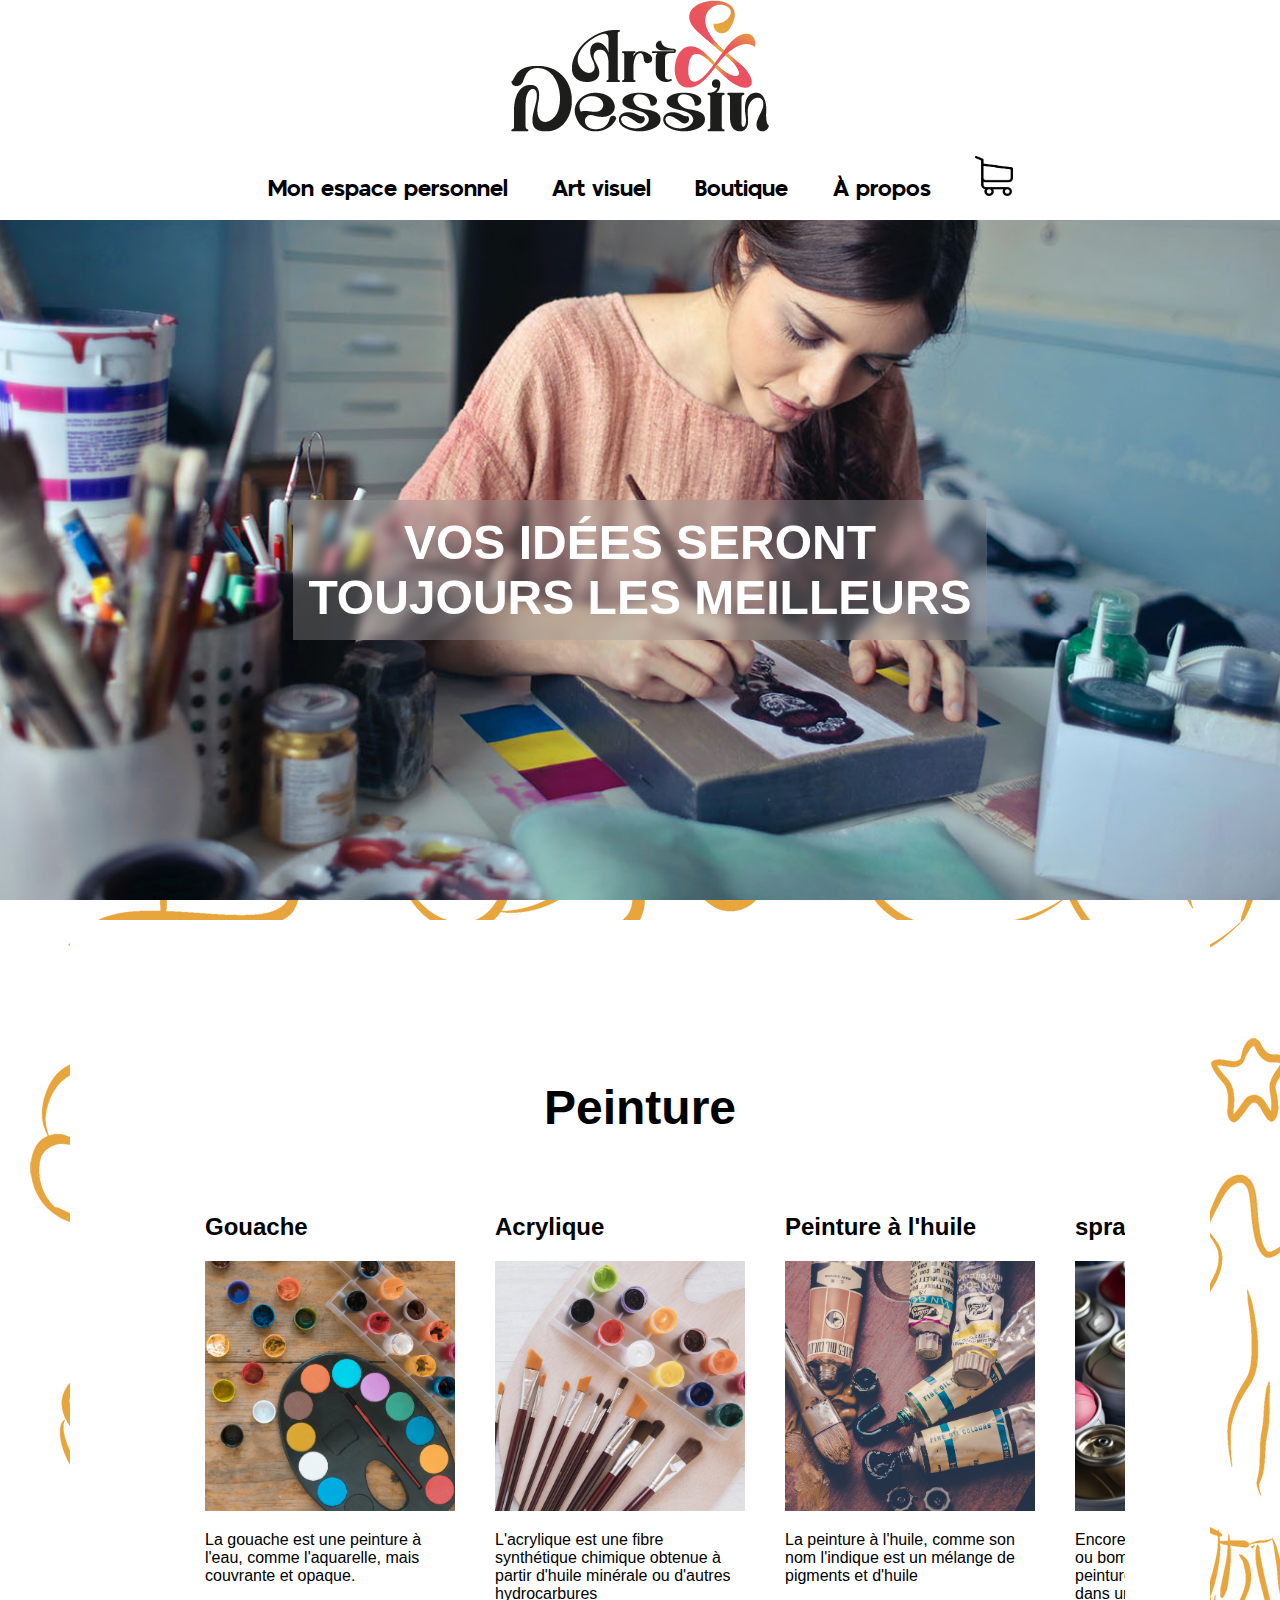
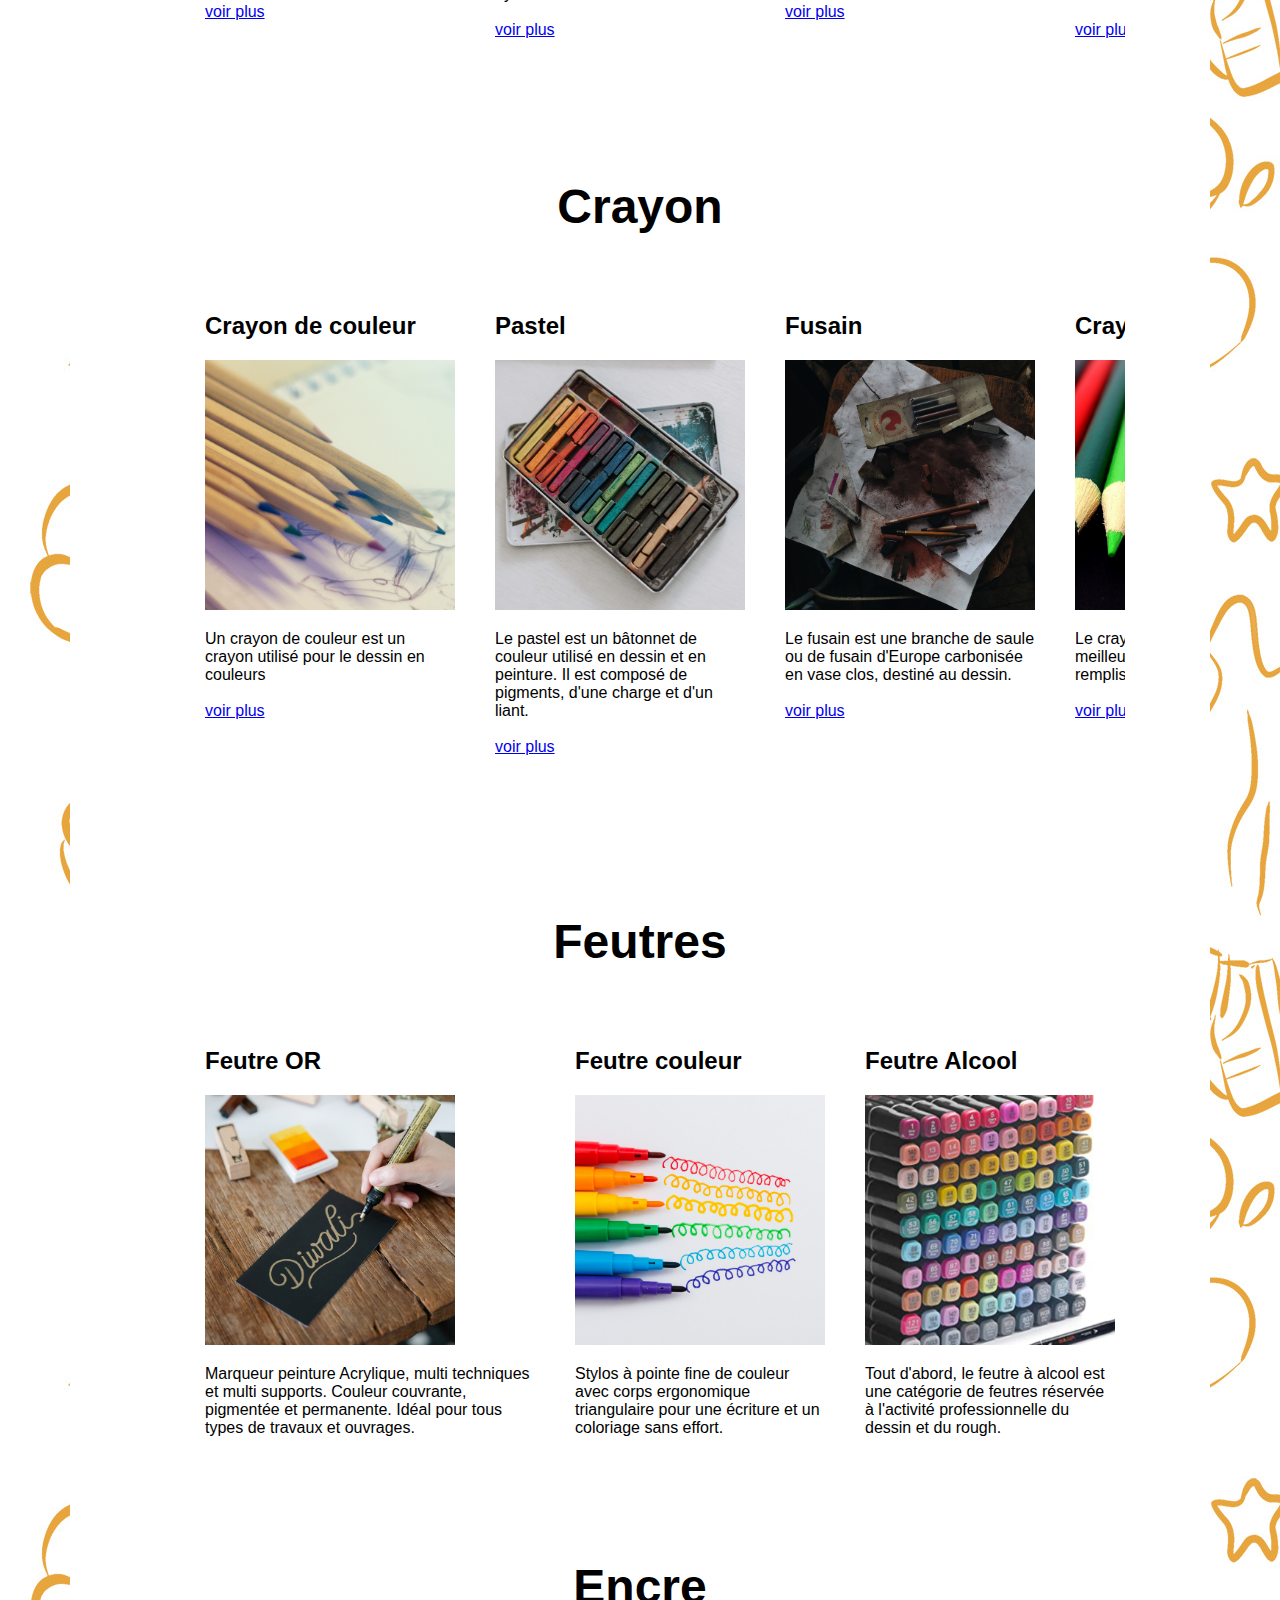
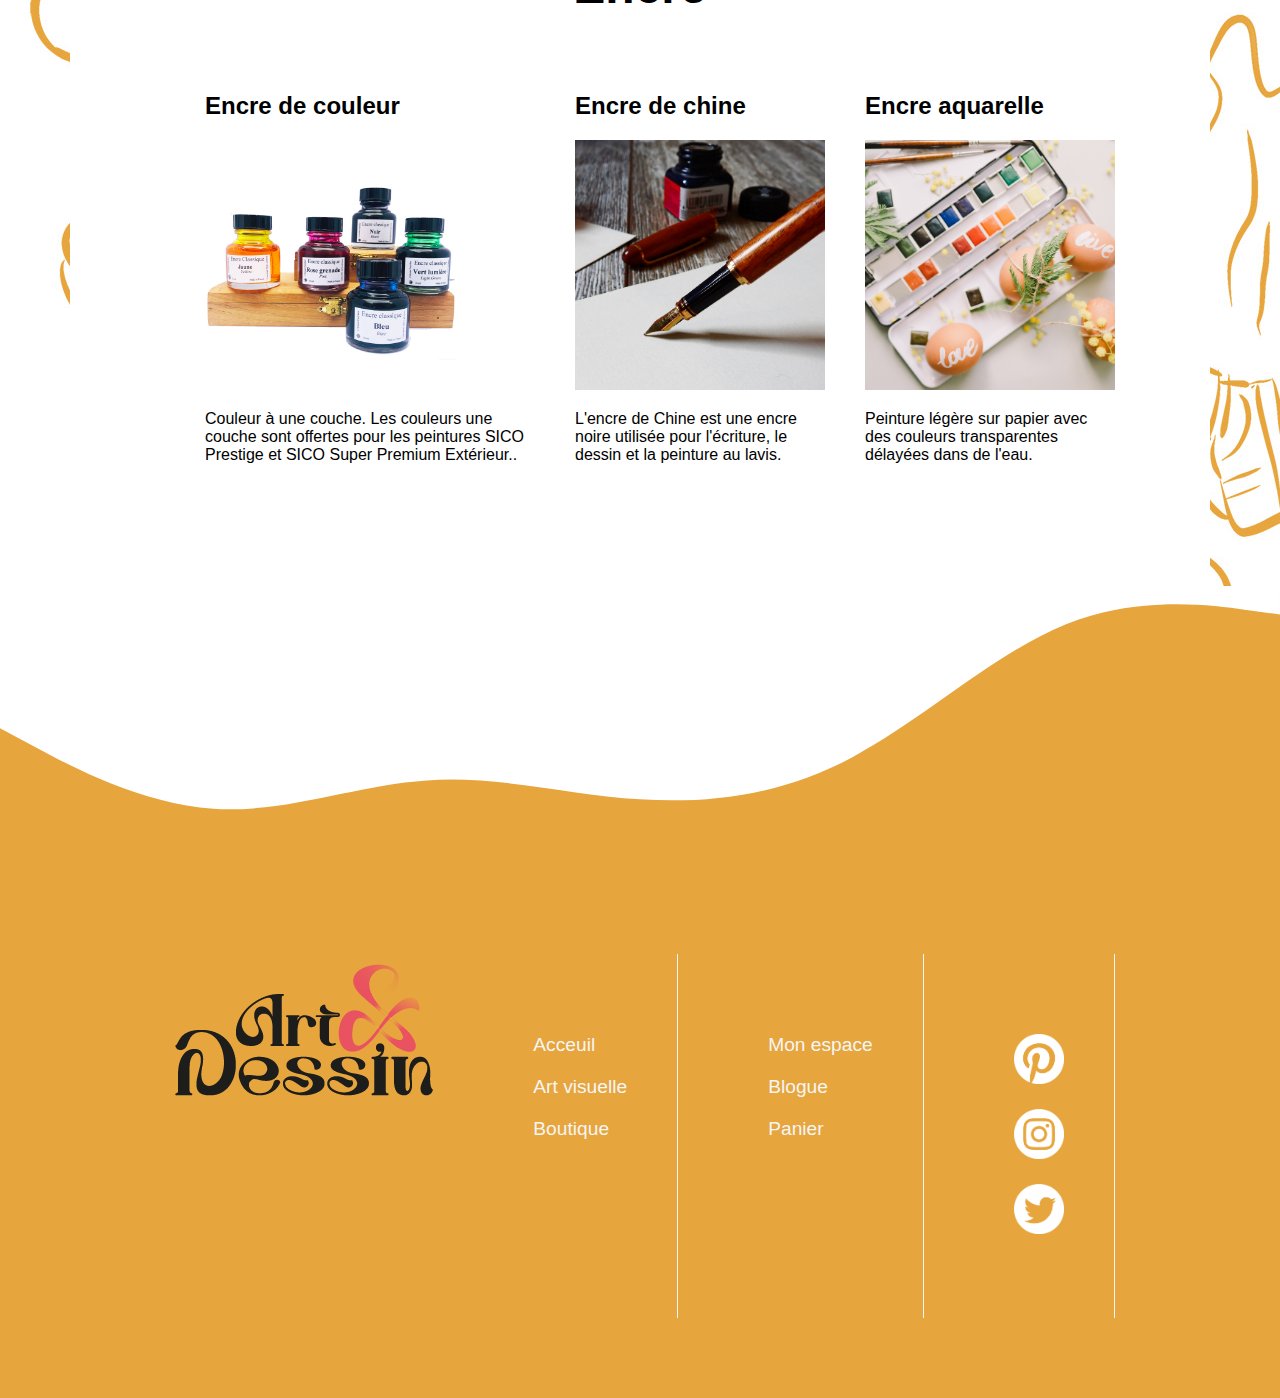
<file: ren-je-artetdessin/boutique.html>
<!DOCTYPE html>
<html lang="fr">
<head>
    <meta charset="UTF-8">
    <meta http-equiv="X-UA-Compatible" content="IE=edge">
    <meta name="viewport" content="width=device-width, initial-scale=1.0">
    <title>Art et Dessin</title>
    <link href="styles.css" rel="stylesheet">
    <link rel="icon" type="image/x-icon" href="img/logo-art-et-dessin.png">
    <link rel="canonical" href="https://url.com/fr/" /><link rel="alternate" href="https://url.com/fr/"hreflang="fr" />
    <link rel="alternate" href="https://url.com/en/" hreflang="en" />
    <meta name="absoluteURL" content="https://url.com/"/><meta name="artetdessin" content="ArtetDessin"/><meta name="viewport" content="width=device-width, initial-scale=1.0"/>
    <meta name="theme-color" content="#4285f4" />
</head>
<body>

<div id="zone-nav">
    <header>
        <div id="first-logo">
            <a href="index.html"><img src="img/logo-art-et-dessin.png" alt=" Logo Art et Dessin."></a>
        </div>

        <nav>
            <ul>
                <li><a href="mon-espace-personnel.html">Mon espace personnel</a>
                    <ul>
                        <li><a href="#profile-info">Mon profil</a></li>
                        <li><a href="#boutique">Ma boutique</a></li>
                        <li><a href="#forum">Forum</a></li>
                    </ul>
                </li>
                <li><a href="art-visuel.html">Art visuel</a>
                    <ul>
                        <li><a href="#dessin">Dessin</a></li>
                        <li><a href="#calligraphie">Calligraphie</a></li>
                        <li><a href="#design">Design</a></li>
                    </ul></li>
                <li><a href="boutique.html">Boutique</a>
                    <ul>
                        <li><a href="#peinture">Peinture</a></li>
                        <li><a href="#crayon">Crayon</a></li>
                        <li><a href="#feutre">Feutre</a></li>
                        <li><a href="#encre">Encre</a></li>
                    </ul></li>
                    <li><a href="a-propos.html">À propos</a>
                        <ul>
                        <li><a href="concour.html">Concours</a></li>
                        <li><a href="blogue.html">Blogue</a></li></ul></li>
                
                <li><a href="panier/panier.html"><img class="picto-shop" src="img/shopping-cart.png" alt=""></a></li>
            </ul>
        </nav>
    </header>
</div>

<!-- Parallax -->
<div class="parallax parallax1">
    <h1>Vos idées seront<br> toujours les meilleurs</h1>
</div>
    
<!-- section art et dessin -->
    <section>
<div id="crayon">
        <!-- peinture -->
        <h1 class="title">Peinture</h1>
        
        <div id="article-carousel">
            <ul class="carousel-item">
                <div class="card">
                    <h2 class="card-title">Gouache</h2>
                    <img src="img/gouache.jpg" />
                    <div class="card-content">
                    <p>La gouache est une peinture à l'eau, comme l'aquarelle, mais couvrante et opaque.  <br><br><a href="#"> voir plus</a></p>
                        
                    </div>
                </div>
            </ul>
           
        
            <ul class="carousel-item">
                <div class="card">
                    <h2 class="card-title">Acrylique</h2>
                    <img src="img/acrylique.jpg" />
                    <div class="card-content">
                        <p>L'acrylique est une fibre synthétique chimique obtenue à partir d'huile minérale ou d'autres hydrocarbures<br><br><a href="#"> voir plus</a></p>
                       
                    </div>
                </div>
            </ul>
            <ul class="carousel-item">
                <div class="card">
                    <h2 class="card-title">Peinture à l'huile</h2>
                    <img src="img/peinture-huile.jpg" />
                    <div class="card-content">
                        <p>La peinture à l'huile, comme son nom l'indique est un mélange de pigments et d'huile<br><br><a href="#"> voir plus</a></p>
                       
                    </div>
                </div>
            </ul>
            <ul class="carousel-item">
                <div class="card">
                    <h2 class="card-title">spray de peinture</h2>
                    <img src="img//bombe-peinture.jpg" />
                    <div class="card-content">
                        <p>Encore appelée peinture aérosol ou bombe aérosol, la bombe de peinture est une peinture contenue dans une bombe ou dans un spray<br><br><a href="#"> voir plus</a> </p>
    
                    </div>
                </div>
            </ul>
            <ul class="carousel-item">
                <div class="card">
                    <h2 class="card-title">Peinture glycéro</h2>
                    <img src="img/imagenav.jpg" />
                    <div class="card-content">
                        <p>Longtemps appelée peinture à l'huile, la peinture glycérophtalique ou glycéro est un mélange de pigments, résine et solvant organique. <br><br><a href="#"> voir plus</a>  </p>
    
                    </div>
                </div>
            </ul>
        </div>
</div>
<!-- CRAYON -->
<div id="crayon">
        <h1 class="title">Crayon</h1>
        <div id="article-carousel">
            <ul class="carousel-item">
                <div class="card">
                    <h2 class="card-title">Crayon de couleur</h2>
                    <img src="img/crayon-couleur.jpg" />
                    <div class="card-content">
                        <p>Un crayon de couleur est un crayon utilisé pour le dessin en couleurs <br><br><a href="#"> voir plus</a></p>
                        
                    </div>
                </div>
            </ul>
            <ul class="carousel-item">
                <div class="card">
                    <h2 class="card-title">Pastel</h2>
                    <img src="img/pastel.jpg" />
                    <div class="card-content">
                        <p>Le pastel est un bâtonnet de couleur utilisé en dessin et en peinture. Il est composé de pigments, d'une charge et d'un liant. <br><br><a href="#"> voir plus</a></p>
                       
                    </div>
                </div>
            </ul>
            <ul class="carousel-item">
                <div class="card">
                    <h2 class="card-title">Fusain</h2>
                    <img src="img/fusain.jpg" />
                    <div class="card-content">
                        <p>Le fusain est une branche de saule ou de fusain d'Europe carbonisée en vase clos, destiné au dessin. <br><br><a href="#"> voir plus</a></p>
                       
                    </div>
                </div>
            </ul>
            <ul class="carousel-item">
                <div class="card">
                    <h2 class="card-title">Crayon sec</h2>
                    <img src="img/crayon-sec.jpg" />
                    <div class="card-content">
                        <p>Le crayon sec permet d'avoir un meilleurs rendu dans le remplissage de vos dessins.   <br><br><a href="#"> voir plus</a></p>
    
                    </div>
                </div>
            </ul>
            <ul class="carousel-item">
                <div class="card">
                    <h2 class="card-title">Crayon gras</h2>
                    <img src="img/crayon-gras.jpg" />
                    <div class="card-content">
                        <p>Les crayons gras, également appelés crayons de cire, sont un autre type d'instrument de dessin. Ils contiennent une mine en cire souple colorée, qui permet d'écrire sur le verre, la céramique, le métal, le papier, etc.<br><br><a href="#"> voir plus</a></p>
    
                    </div>
                </div>
            </ul>
        </div>
    </div>
        <!-- feutre -->
        <div id="feutre">
        <h1 class="title">Feutres</h1>
        <div id="article-carousel">
            <ul class="carousel-item">
                <div class="card">
                    <h2 class="card-title">Feutre OR</h2>
                    <img src="img/feutre-or.jpg" />
                    <div class="card-content">
                        <p>Marqueur peinture Acrylique, multi techniques et multi supports. Couleur couvrante, pigmentée et permanente. Idéal pour tous types de travaux et ouvrages.</p>
                        
                    </div>
                </div>
            </ul>
            <ul class="carousel-item">
                <div class="card">
                    <h2 class="card-title">Feutre couleur</h2>
                    <img src="img/feutre.jpg">
                    <div class="card-content">
                        <p>Stylos à pointe fine de couleur avec corps ergonomique triangulaire pour une écriture et un coloriage sans effort.</p>
                       
                    </div>
                </div>
            </ul>
            <ul class="carousel-item">
                <div class="card">
                    <h2 class="card-title">Feutre Alcool</h2>
                    <img src="img/feutre-alcool.jpg" />
                    <div class="card-content">
                        <p>Tout d'abord, le feutre à alcool est une catégorie de feutres réservée à l'activité professionnelle du dessin et du rough.</p>
                       
                    </div>
                </div>
            </ul>
            
            </ul>
        </div>
    </div>
        <!-- encre -->
        <div id="encre">
        <h1 class="title" href="encre">Encre</h1>
        <div id="article-carousel">
            <ul class="carousel-item">
                <div class="card">
                    <h2 class="card-title">Encre de couleur</h2>
                    <img src="img/encre.jpg" />
                    <div class="card-content">
                        <p>Couleur à une couche. Les couleurs une couche sont offertes pour les peintures SICO Prestige et SICO Super Premium Extérieur..</p>
                        
                    </div>
                </div>
            </ul>
            <ul class="carousel-item">
                <div class="card">
                    <h2 class="card-title">Encre de chine</h2>
                    <img src="img/encre-de-chine.jpg" />
                    <div class="card-content">
                        <p>L'encre de Chine est une encre noire utilisée pour l'écriture, le dessin et la peinture au lavis.</p>
                       
                    </div>
                </div>
            </ul>
            <ul class="carousel-item">
                <div class="card">
                    <h2 class="card-title">Encre aquarelle</h2>
                    <img src="img/aquarelle.jpg" />
                    <div class="card-content">
                        <p>Peinture légère sur papier avec des couleurs transparentes délayées dans de l'eau.</p>
                        
                       
                    </div>
                </div>
            </ul>
            
        
        </div>
    </div>
    </section>
    <footer>
        <svg xmlns="http://www.w3.org/2000/svg" viewBox="0 0 1440 320"><path fill="#0099ff" fill-opacity="1" d="M0,160L40,181.3C80,203,160,245,240,250.7C320,256,400,224,480,218.7C560,213,640,235,720,240C800,245,880,235,960,192C1040,149,1120,75,1200,42.7C1280,11,1360,21,1400,26.7L1440,32L1440,0L1400,0C1360,0,1280,0,1200,0C1120,0,1040,0,960,0C880,0,800,0,720,0C640,0,560,0,480,0C400,0,320,0,240,0C160,0,80,0,40,0L0,0Z"></path></svg>
        <div id="zone-footer">
            
            <div id="logo-footer"><a href="#top"><img src="img/logo-art-et-dessin.png" alt="Art et dessin"></a></div>
            <article>
                <ul>
                    <a href="index.html"><li>Acceuil</li></a>
                    <a href="art-visuel.html"><li>Art visuelle</li></a>
                    <a href="boutique.html"><li>Boutique</li></a>
                
                </ul>
            </article>
            <article>
                <ul>
                    <a href="mon-espace-personnel.html"><li>Mon espace</li></a>
                    <a href="blogue.html"><li>Blogue</li></a>
                    <a href="panier.html"><li>Panier</li></a>            
                </ul>
            </article>
            <article>
                <ul>
                    <a class="test" href="https://www.pinterest.com/"><li><img src="img/pinterest.png" alt=""></li></a>
                    <a href="https://www.instagram.com/?hl=fr"><li><img src="img/instagram.png" alt=""></li></a>
                    <a href="https://twitter.com/?lang=fr"><li><img src="img/twitter.png" alt=""></li></a>
                
                </ul>
            </article>
        </div>
    </footer>

</body>
</html>
</file>
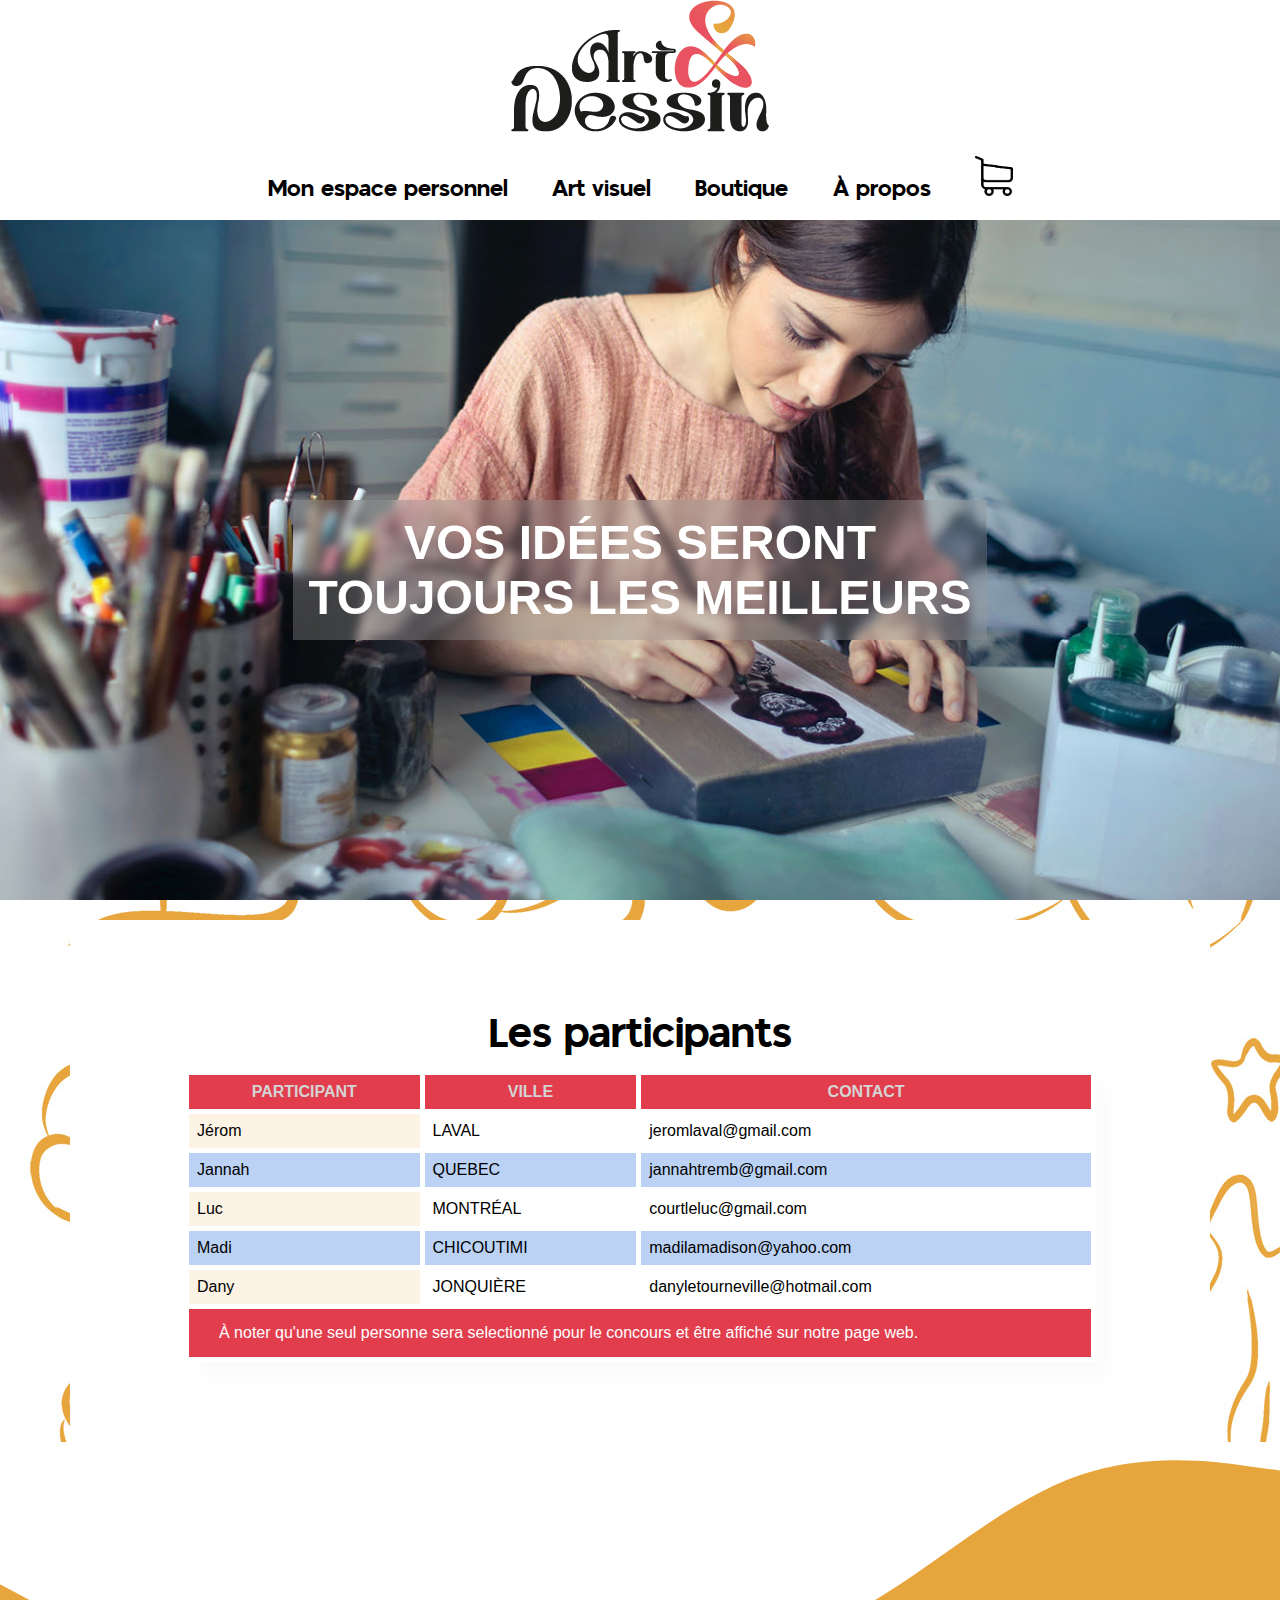
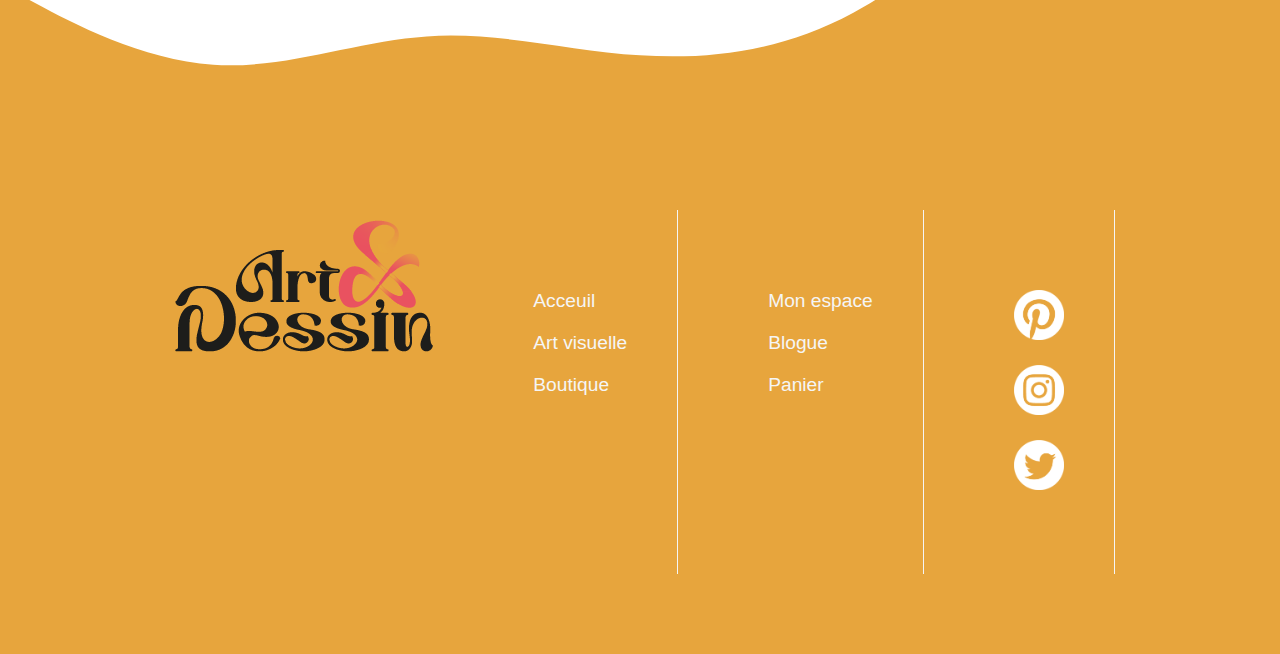
<file: ren-je-artetdessin/concour.html>
<!DOCTYPE html>
<html lang="fr">
<head>
    <meta charset="UTF-8">
    <meta http-equiv="X-UA-Compatible" content="IE=edge">
    <meta name="viewport" content="width=device-width, initial-scale=1.0">
    <title>Art et Dessin</title>
    <link href="styles.css" rel="stylesheet">
    <link rel="icon" type="image/x-icon" href="img/logo-art-et-dessin.png">
    <link rel="canonical" href="https://url.com/fr/" /><link rel="alternate" href="https://url.com/fr/"hreflang="fr" />
    <link rel="alternate" href="https://url.com/en/" hreflang="en" />
    <meta name="absoluteURL" content="https://url.com/"/><meta name="artetdessin" content="ArtetDessin"/><meta name="viewport" content="width=device-width, initial-scale=1.0"/>
    <meta name="theme-color" content="#4285f4" />
</head>
<body>

<div id="zone-nav">
    <header>
        <div id="first-logo">
            <a href="index.html"><img src="img/logo-art-et-dessin.png" alt=" Logo Art et Dessin."></a>
        </div>

        <nav>
            <ul>
                <li><a href="mon-espace-personnel.html">Mon espace personnel</a>
                    <ul>
                        <li><a href="#profile-info">Mon profil</a></li>
                        <li><a href="#boutique">Ma boutique</a></li>
                        <li><a href="#forum">Forum</a></li>
                    </ul>
                </li>
                <li><a href="art-visuel.html">Art visuel</a>
                    <ul>
                        <li><a href="#dessin">Dessin</a></li>
                        <li><a href="#calligraphie">Calligraphie</a></li>
                        <li><a href="#design">Design</a></li>
                    </ul></li>
                <li><a href="boutique.html">Boutique</a>
                    <ul>
                        <li><a href="#peinture">Peinture</a></li>
                        <li><a href="#crayon">Crayon</a></li>
                        <li><a href="#feutre">Feutre</a></li>
                        <li><a href="#encre">Encre</a></li>
                    </ul></li>
                    <li><a href="a-propos.html">À propos</a>
                        <ul>
                        <li><a href="concour.html">Concours</a></li>
                        <li><a href="blogue.html">Blogue</a></li></ul></li>
                
                <li><a href="panier.html"><img class="picto-shop" src="img/shopping-cart.png" alt=""></a></li>
            </ul>
        </nav>
    </header>
</div>

<!-- Parallax -->
<div class="parallax parallax1">
    <h1>Vos idées seront<br> toujours les meilleurs</h1>
</div>
    
<!-- section art et dessin -->
<section>
<div id="tableau">
    <table>
        <caption>Les participants</caption>
        <colgroup>
          <col span="3" class="fondblanc">
        </colgroup>
        <thead>
          <th>PARTICIPANT</th>
          <th>VILLE</th>
          <th>CONTACT</th>
        </thead>
        <tbody>
        <tr>
          
            <td>Jérom</td>
            <td>LAVAL</td>
            <td>jeromlaval@gmail.com</td>
          
        </tr>
        
        <tr>
          <td>Jannah</td>
          <td>QUEBEC</td>
          <td>jannahtremb@gmail.com</td>
        </tr>
        
        <tr>
          <td>Luc</td>
          <td>MONTRÉAL</td>
          <td>courtleluc@gmail.com</td>
        </tr>
        
        <tr>
        <td>Madi</td>
        <td>CHICOUTIMI</td>
        <td>madilamadison@yahoo.com</td>
        </tr>
        
        <tr>
        <td>Dany</td>
        <td>JONQUIÈRE</td>
        <td>danyletourneville@hotmail.com</td>
        </tr>
        
        </tbody>
        
        <tfoot>
          <td colspan="3">À noter qu'une seul personne sera selectionné pour le concours et être affiché sur notre page web.</td>
        </tfoot>
        
        </table>
</div>


</section>
<footer>
    <svg xmlns="http://www.w3.org/2000/svg" viewBox="0 0 1440 320"><path fill="#0099ff" fill-opacity="1" d="M0,160L40,181.3C80,203,160,245,240,250.7C320,256,400,224,480,218.7C560,213,640,235,720,240C800,245,880,235,960,192C1040,149,1120,75,1200,42.7C1280,11,1360,21,1400,26.7L1440,32L1440,0L1400,0C1360,0,1280,0,1200,0C1120,0,1040,0,960,0C880,0,800,0,720,0C640,0,560,0,480,0C400,0,320,0,240,0C160,0,80,0,40,0L0,0Z"></path></svg>
    <div id="zone-footer">
        
        <div id="logo-footer"><a href="#top"><img src="img/logo-art-et-dessin.png" alt="Art et dessin"></a></div>
        <article>
            <ul>
                <a href="index.html"><li>Acceuil</li></a>
                <a href="art-visuel.html"><li>Art visuelle</li></a>
                <a href="boutique.html"><li>Boutique</li></a>
            
            </ul>
        </article>
        <article>
            <ul>
                <a href="mon-espace-personnel.html"><li>Mon espace</li></a>
                <a href="blogue.html"><li>Blogue</li></a>
                <a href="panier.html"><li>Panier</li></a>            
            </ul>
        </article>
        <article>
            <ul>
                <a class="test" href="https://www.pinterest.com/"><li><img src="img/pinterest.png" alt=""></li></a>
                <a href="https://www.instagram.com/?hl=fr"><li><img src="img/instagram.png" alt=""></li></a>
                <a href="https://twitter.com/?lang=fr"><li><img src="img/twitter.png" alt=""></li></a>
            
            </ul>
        </article>
    </div>
</footer>

</body>
</html>
</file>
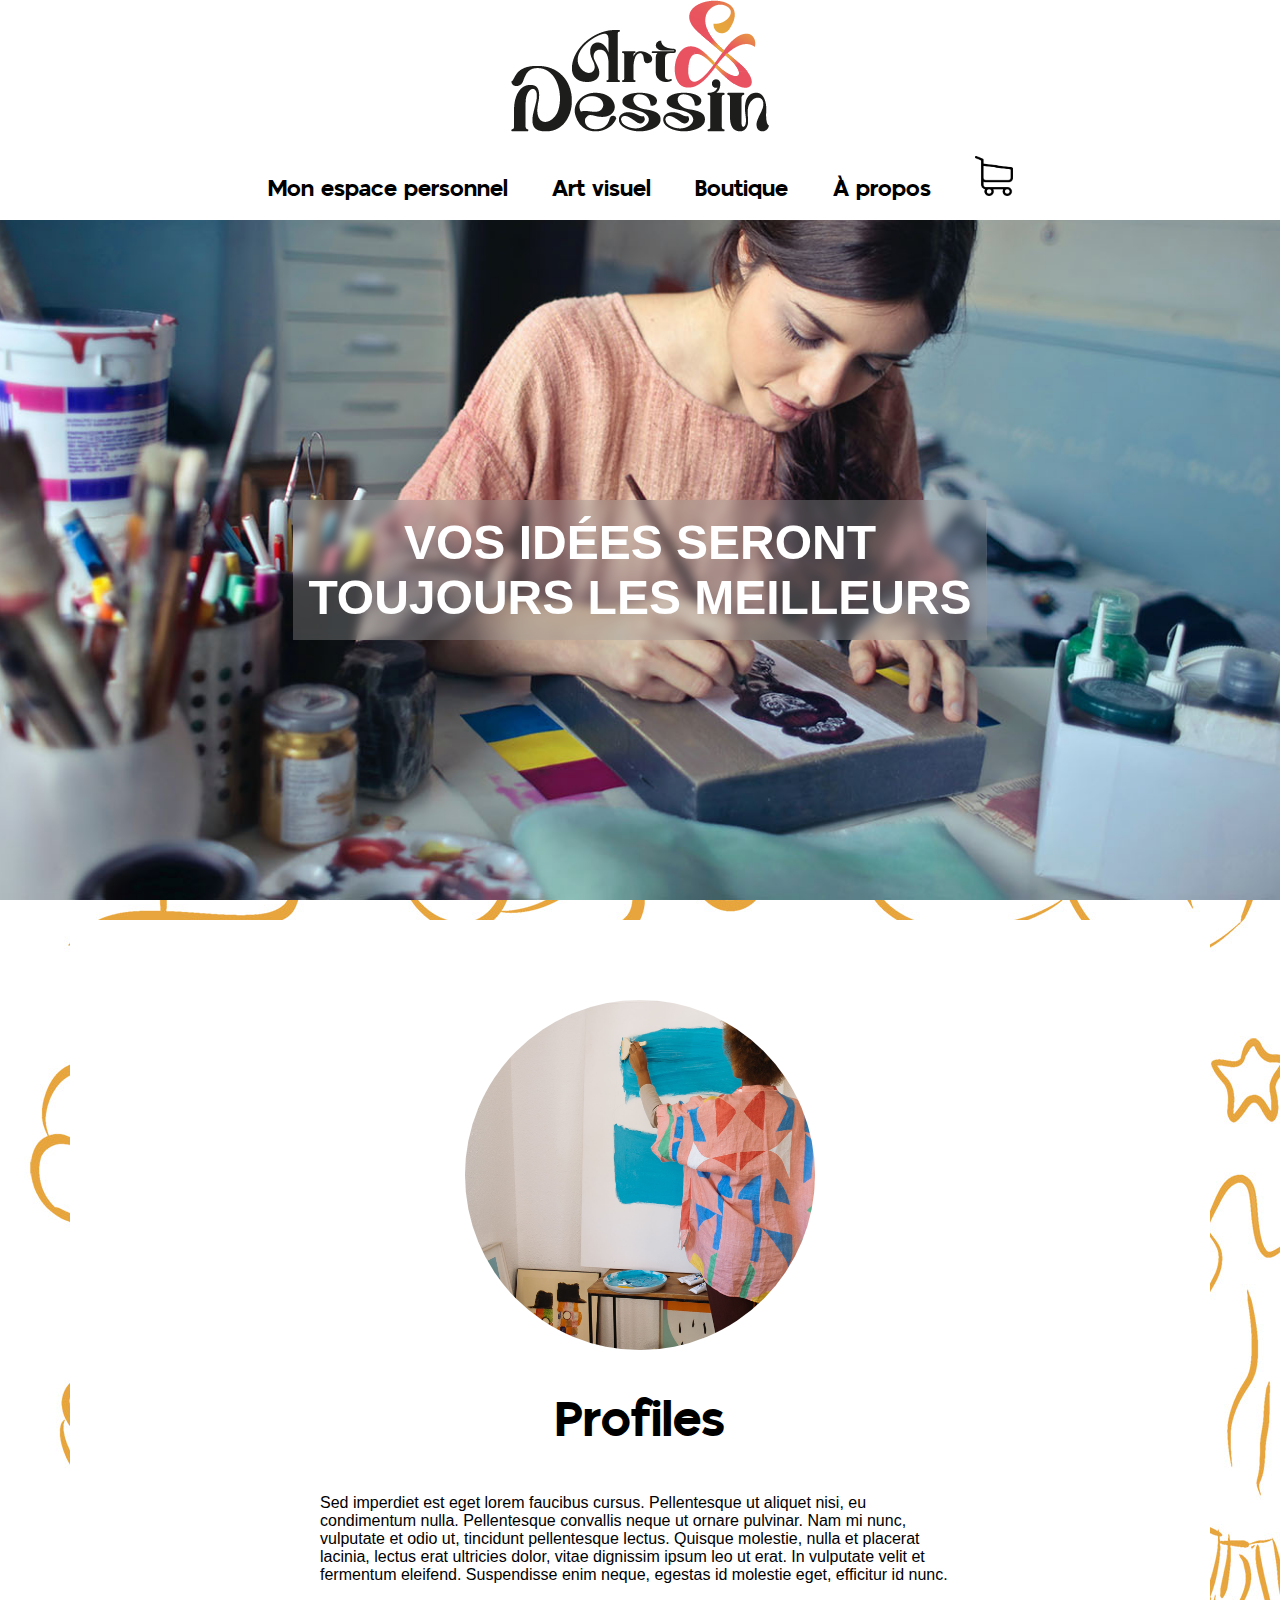
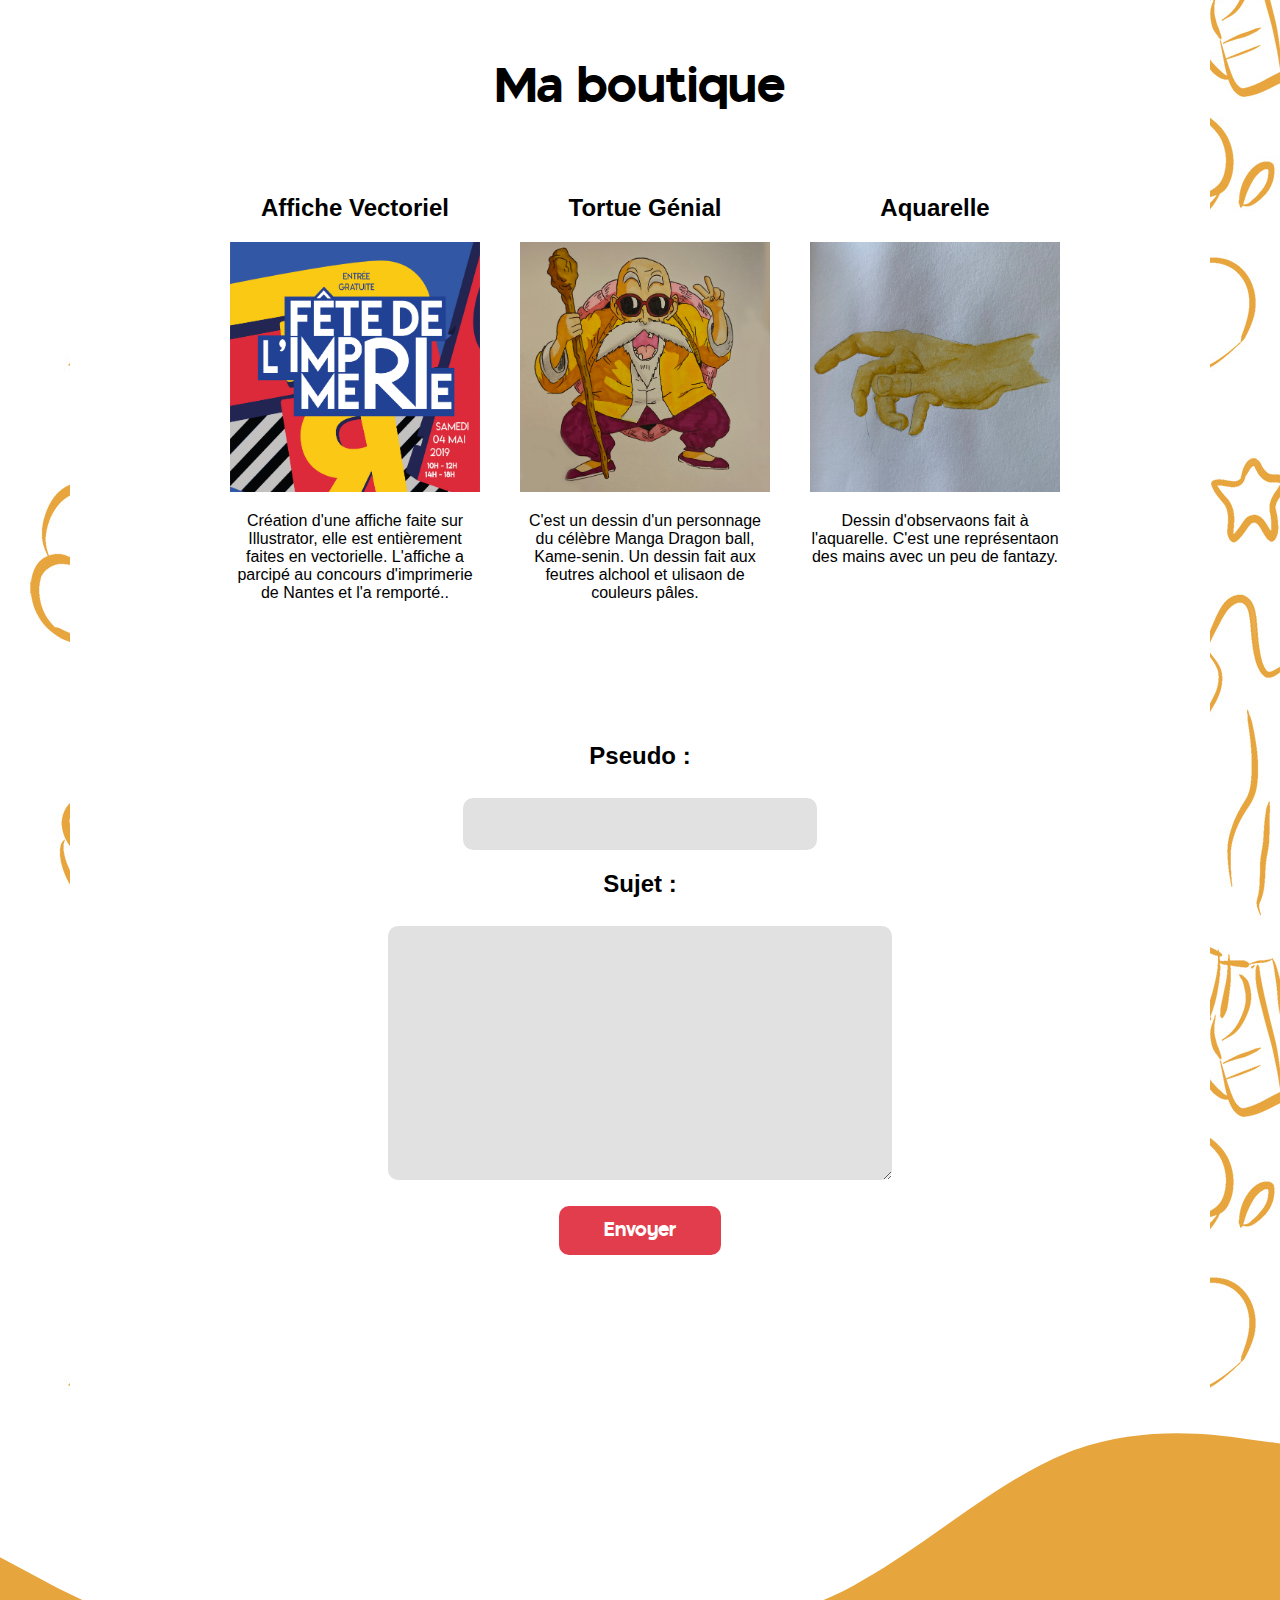
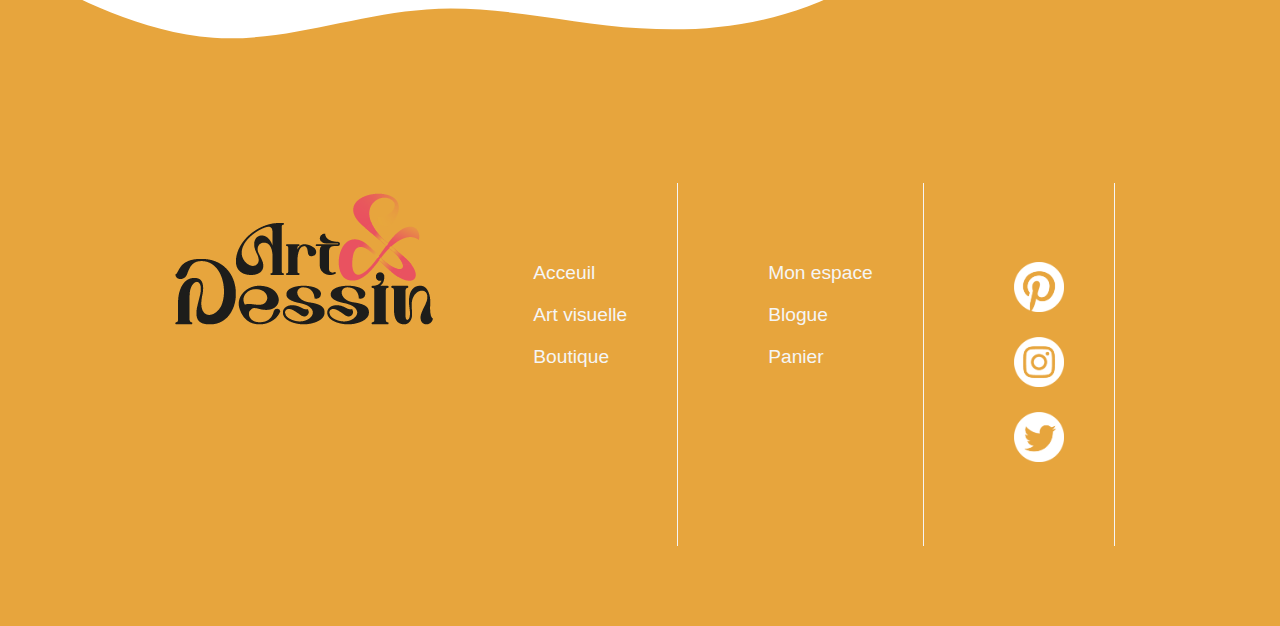
<file: ren-je-artetdessin/mon-espace-personnel.html>
<!DOCTYPE html>
<html lang="fr">
<head>
    <meta charset="UTF-8">
    <meta http-equiv="X-UA-Compatible" content="IE=edge">
    <meta name="viewport" content="width=device-width, initial-scale=1.0">
    <title>Art et Dessin</title>
    <link href="styles.css" rel="stylesheet">
    <link rel="icon" type="image/x-icon" href="img/logo-art-et-dessin.png">
    <link rel="canonical" href="https://url.com/fr/" /><link rel="alternate" href="https://url.com/fr/"hreflang="fr" />
    <link rel="alternate" href="https://url.com/en/" hreflang="en" />
    <meta name="absoluteURL" content="https://url.com/"/><meta name="artetdessin" content="ArtetDessin"/><meta name="viewport" content="width=device-width, initial-scale=1.0"/>
    <meta name="theme-color" content="#4285f4" />
</head>
<body>

<div id="zone-nav">
    <header>
        <div id="first-logo">
            <a href="index.html"><img src="img/logo-art-et-dessin.png" alt=" Logo Art et Dessin."></a>
        </div>

        <nav>
            <ul>
                <li><a href="mon-espace-personnel.html">Mon espace personnel</a>
                    <ul>
                        <li><a href="#profile-info">Mon profil</a></li>
                        <li><a href="#boutique">Ma boutique</a></li>
                        <li><a href="#forum">Forum</a></li>
                    </ul>
                </li>
                <li><a href="art-visuel.html">Art visuel</a>
                    <ul>
                        <li><a href="#dessin">Dessin</a></li>
                        <li><a href="#calligraphie">Calligraphie</a></li>
                        <li><a href="#design">Design</a></li>
                    </ul></li>
                <li><a href="boutique.html">Boutique</a>
                    <ul>
                        <li><a href="#peinture">Peinture</a></li>
                        <li><a href="#crayon">Crayon</a></li>
                        <li><a href="#feutre">Feutre</a></li>
                        <li><a href="#encre">Encre</a></li>
                    </ul></li>
                    <li><a href="a-propos.html">À propos</a>
                        <ul>
                        <li><a href="concour.html">Concours</a></li>
                        <li><a href="blogue.html">Blogue</a></li></ul></li>
                
                <li><a href="panier.html"><img class="picto-shop" src="img/shopping-cart.png" alt=""></a></li>
            </ul>
        </nav>
    </header>
</div>

<!-- Parallax -->
<div class="parallax parallax1">
    <h1>Vos idées seront<br> toujours les meilleurs</h1>
</div>
    
<!-- section art et dessin -->
    <section>
        <div id="profile">
            <div class="profile-image"></div>
        </div>
        <div id="profile-info">
            <h3 class="profile-nom">Profiles</h3>
            <p>Sed imperdiet est eget lorem faucibus cursus. Pellentesque ut aliquet nisi, eu condimentum nulla. Pellentesque convallis neque ut ornare pulvinar. Nam mi nunc, vulputate et odio ut, tincidunt pellentesque lectus. Quisque molestie, nulla et placerat lacinia, lectus erat ultricies dolor, vitae dignissim ipsum leo ut erat. In vulputate velit et fermentum eleifend. Suspendisse enim neque, egestas id molestie eget, efficitur id nunc.
            </p>
        </div>
<!-- Boutique -->
        <div id="boutique">
            <h1>Ma boutique</h1><br><br>
        
                <div id="boutique-caroussel">   
                    <ul class="carousel-item">
                        <div class="card">
                            <h2 class="card-title">Affiche Vectoriel</h2>
                            <img src="img/affiche.jpg" />
                            <div class="card-content">
                                <p>Création d'une affiche faite sur Illustrator, elle est entièrement faites en vectorielle. L'affiche a parcipé au concours d'imprimerie de Nantes et l'a remporté..</p>
                                
                            </div>
                        </div>
                    </ul>
                    <ul class="carousel-item">
                        <div class="card">
                            <h2 class="card-title">Tortue Génial</h2>
                            <img src="img/tortue-genial.jpg" />
                            <div class="card-content">
                                <p>C'est un dessin d'un personnage du célèbre Manga Dragon ball, Kame-senin. Un dessin fait aux feutres alchool et ulisaon de couleurs pâles.</p>
                            
                            </div>
                        </div>
                    </ul>
                    <ul class="carousel-item">
                        <div class="card">
                            <h2 class="card-title">Aquarelle</h2>
                            <img src="img/main.jpg" />
                            <div class="card-content">
                                <p>Dessin d'observaons fait à l'aquarelle. C'est une représentaon des mains avec un peu de fantazy.</p>
                            
                            </div>
                        </div>
                    </ul>
                    <ul class="carousel-item">
                        <div class="card">
                            <h2 class="card-title">Squelette</h2>
                            <img src="img/squelette.jpg" />
                            <div class="card-content">
                                <p>Création artistique d'un squelette fait en Aquarelle. </p>
            
                            </div>
                        </div>
                    </ul>
                    <ul class="carousel-item">
                        <div class="card">
                            <h2 class="card-title">Hunter X Hunter</h2>
                            <img src="img/hunterx.jpg" />
                            <div class="card-content">
                                <p>Reprodution d'une page du célébre manga Hunter X Hunter par Yoshihiro Togashi. Cela était faite à main lever, accompagner de mon feutre japonais et carnet de croquis.  </p>
            
                            </div>
                        </div>
                    </ul>
                </div>
        </div>
        <div id="forum">
        <form method="post" action="#">
            <h2>Pseudo : <br><br><input type="text" name="pseudo" value="" /></h2>
            <h2>
                Sujet :<br/><br>
                <textarea name="commentaire" rows="60" cols="80"></textarea>
            </h2>
            <button type="button" name="envoyer" >Envoyer</button>
        </form>
    </div>
    </section>

<!-- footer -->
<footer>
    <svg xmlns="http://www.w3.org/2000/svg" viewBox="0 0 1440 320"><path fill="#0099ff" fill-opacity="1" d="M0,160L40,181.3C80,203,160,245,240,250.7C320,256,400,224,480,218.7C560,213,640,235,720,240C800,245,880,235,960,192C1040,149,1120,75,1200,42.7C1280,11,1360,21,1400,26.7L1440,32L1440,0L1400,0C1360,0,1280,0,1200,0C1120,0,1040,0,960,0C880,0,800,0,720,0C640,0,560,0,480,0C400,0,320,0,240,0C160,0,80,0,40,0L0,0Z"></path></svg>
    <div id="zone-footer">
        
        <div id="logo-footer"><a href="#top"><img src="img/logo-art-et-dessin.png" alt="Art et dessin"></a></div>
        <article>
            <ul>
                <a href="index.html"><li>Acceuil</li></a>
                <a href="art-visuel.html"><li>Art visuelle</li></a>
                <a href="boutique.html"><li>Boutique</li></a>
            
            </ul>
        </article>
        <article>
            <ul>
                <a href="mon-espace-personnel.html"><li>Mon espace</li></a>
                <a href="blogue.html"><li>Blogue</li></a>
                <a href="panier.html"><li>Panier</li></a>            
            </ul>
        </article>
        <article>
            <ul>
                <a class="test" href="https://www.pinterest.com/"><li><img src="img/pinterest.png" alt=""></li></a>
                <a href="https://www.instagram.com/?hl=fr"><li><img src="img/instagram.png" alt=""></li></a>
                <a href="https://twitter.com/?lang=fr"><li><img src="img/twitter.png" alt=""></li></a>
            
            </ul>
        </article>
    </div>
</footer>

</body>
</html>
</file>
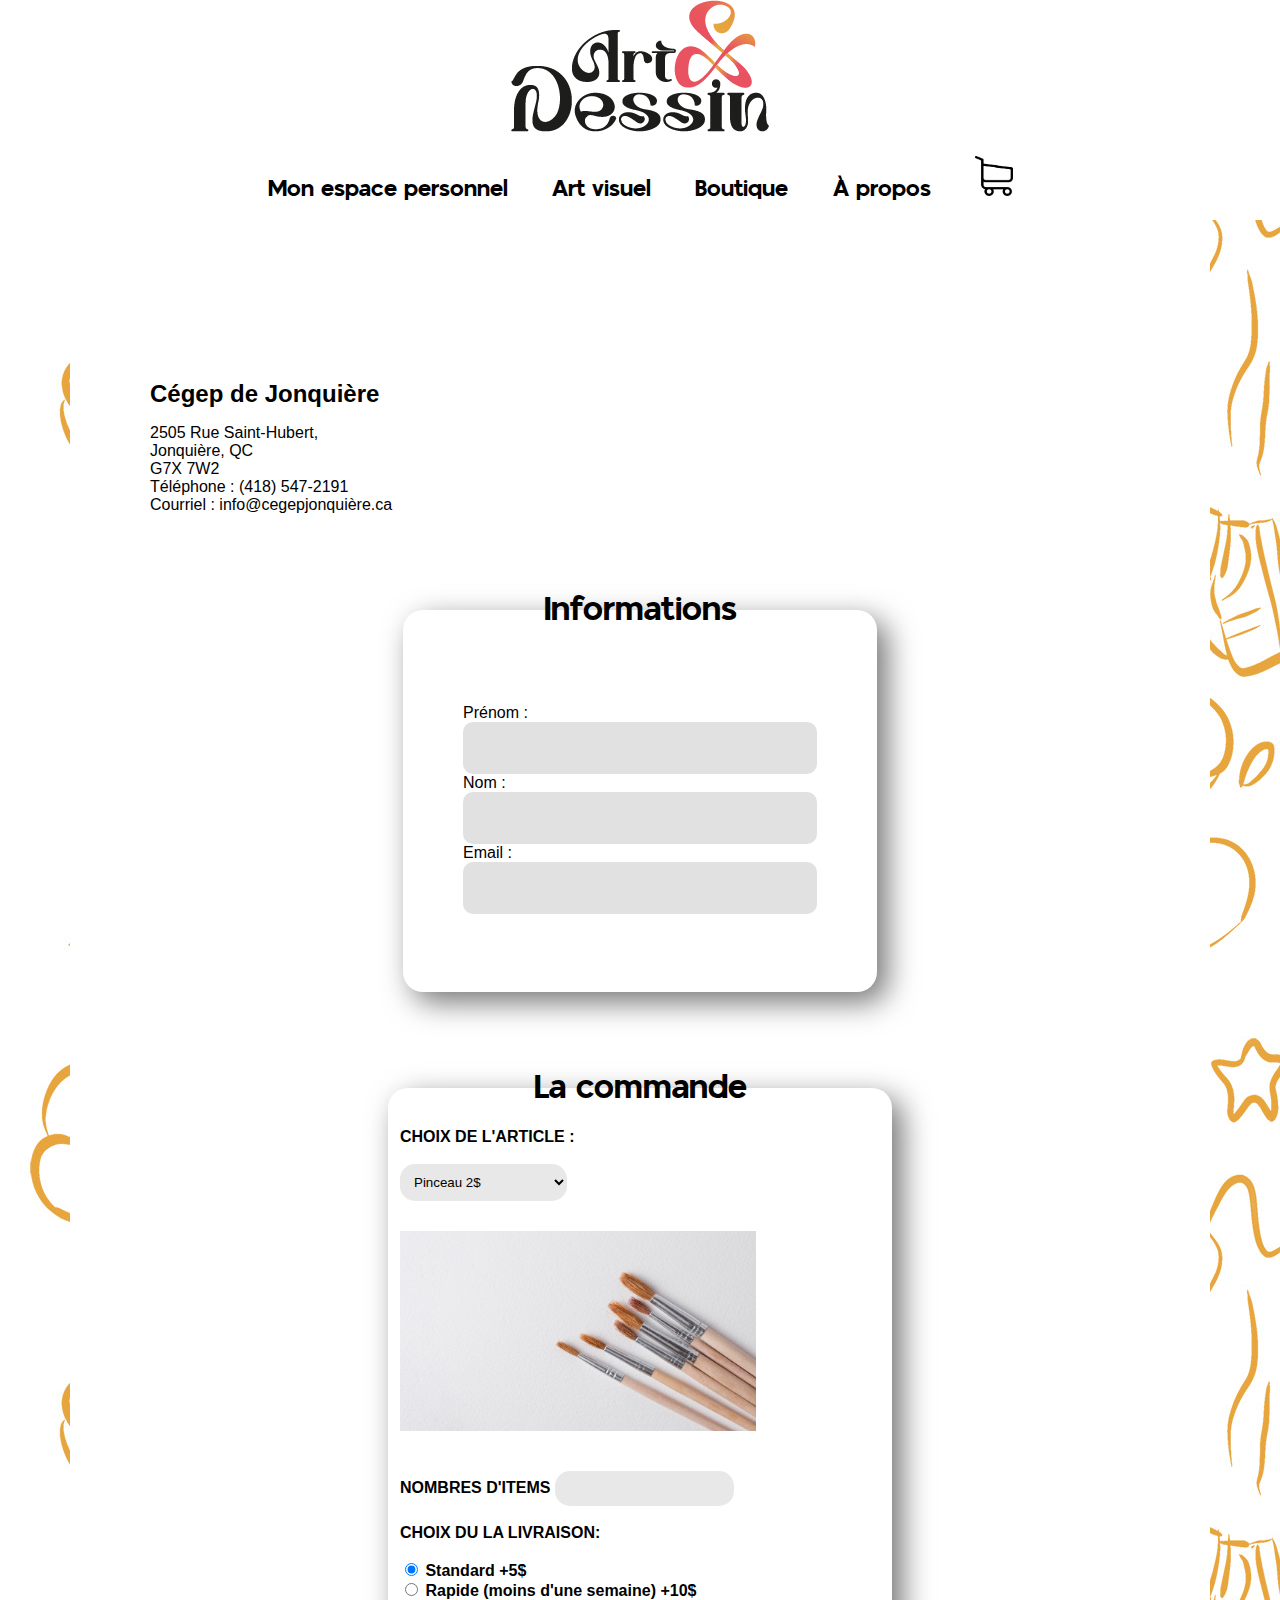
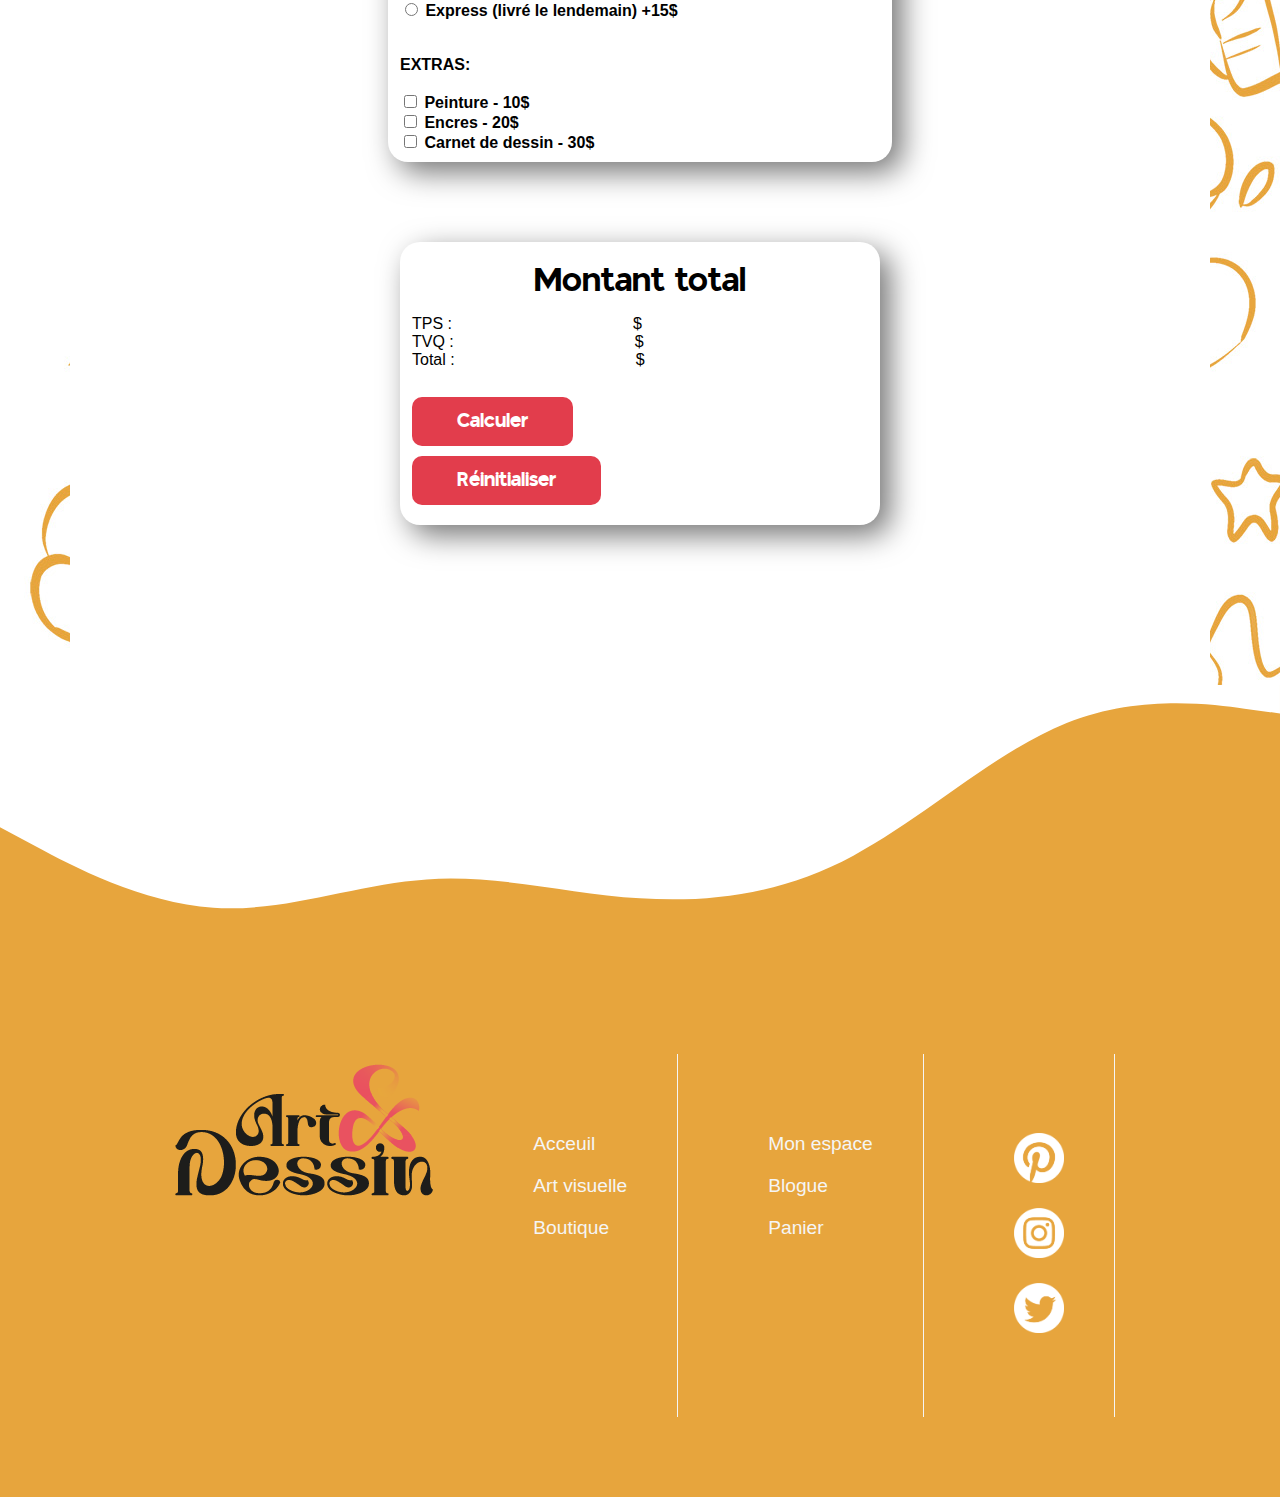
<file: ren-je-artetdessin/panier.html>
<!DOCTYPE html>
<html lang="en">
<head>
    <meta charset="UTF-8">
    <meta http-equiv="X-UA-Compatible" content="IE=edge">
    <meta name="viewport" content="width=device-width, initial-scale=1.0">
    <title>Boutique</title>
    <link href="styles.css" rel="stylesheet">
    <link rel="icon" type="image/x-icon" href="img/logo-art-et-dessin.png">
    <link rel="canonical" href="https://url.com/fr/" /><link rel="alternate" href="https://url.com/fr/"hreflang="fr" />
    <link rel="alternate" href="https://url.com/en/" hreflang="en" />
    <meta name="absoluteURL" content="https://url.com/"/><meta name="artetdessin" content="ArtetDessin"/><meta name="viewport" content="width=device-width, initial-scale=1.0"/>
    <meta name="theme-color" content="#4285f4" />
</head>
<body>

    <!-- HEADER -->
    <div id="zone-nav">
        <header>
            <div id="first-logo">
                <a href="index.html"><img src="img/logo-art-et-dessin.png" alt=" Logo Art et Dessin."></a>
            </div>
    
            <nav>
                <ul>
                    <li><a href="mon-espace-personnel.html">Mon espace personnel</a>
                        <ul>
                            <li><a href="#profile-info">Mon profil</a></li>
                            <li><a href="#boutique">Ma boutique</a></li>
                            <li><a href="#forum">Forum</a></li>
                        </ul>
                    </li>
                    <li><a href="art-visuel.html">Art visuel</a>
                        <ul>
                            <li><a href="#">Dessin</a></li>
                            <li><a href="#">Caligraphie</a></li>
                            <li><a href="#">Design</a></li>
                            <li><a href="#">Art vidéo</a></li>
                        </ul></li>
                    <li><a href="boutique.html">Boutique</a>
                        <ul>
                            <li><a href="#">Peinture</a></li>
                            <li><a href="#">Crayon</a></li>
                            <li><a href="#">Feutre</a></li>
                            <li><a href="#">Encre</a></li>
                        </ul></li>
                    <li><a href="#">À propos</a>
                        <ul>
                        <li><a href="#">Concours</a></li>
                        <li><a href="#">Blogue</a></li></ul></li>
                    
                    <li><a href="panier/panier.html"><img class="picto-shop" src="img/shopping-cart.png" alt=""></a></li>
                </ul>
            </nav>
        </header>
    </div>


<div id="panier">
        <section>

            <!-- INFORMATION -->

            <div id="zone-information">
                <h2>Cégep de Jonquière</h2>
                <p>2505 Rue Saint-Hubert, <br>
                Jonquière, QC <br>
                G7X 7W2 <br>
                Téléphone : (418) 547-2191 <br>
                Courriel : info@cegepjonquière.ca</p>
            </div>


            <!-- FORMULAIRE -->
        <div id="formulaire">
            <fieldset class="saisir-info">
                <legend >Informations</legend><br>
                <label for="prenom">Prénom : <br></label><input type="text" id="txtPrenom" name="prenom"><br>
                <label for="prenom">Nom : <br></label><input type="text" id="txtNom" name="nom"><br>
                <label for="email">Email : <br></label><input type="email" id="txtEmail" name="email"><br>
                <br>
            </fieldset><br><br>
        </div>
        <div id="commande">
        <form name="commande" id="commande">
            <fieldset>	
            <legend >La commande</legend>
            <br>
            
            <label class="uppercase" for="lstAchat">Choix de l'article :</label><br><br>
                                        <select id="lstAchat" name="lstAchat" onchange="changerImage_onchange()" >
                                            <option value="pinceau">Pinceau 2$</option>
                                            <option value="feutre">Feutre 5$</option>
                                            <option value="Aquarelle">Aquarelle 10$</option>
                                            <option value= "carnet-de-dessin">Carnet de dessin 30$</option>
                                            <option value= "peinture">Peinture 15$</option>
                                            <option value= "encre">Encre 20$</option>
                                        </select>
            <div>
                <img id="imgObjet" src="img/pinceau.jpg" alt="photo d'objet">
            </div>
                                        <br><br>
                <label class="uppercase" for="chkItems">Nombres d'items</label>
                <input type="number" id="number" name="number">

                <br><br>



        <label class="uppercase">Choix du la livraison:</label><br><br>
        <input type="radio" name="livraison" id="chkStandard"  checked><label for="Petit"> Standard +5$ <br></label><input type="radio" name="livraison" id="chkRapide" ><label for="Moyen"> Rapide (moins d'une semaine) +10$<br></label>
        <input type="radio" name="livraison" id="chkExpress" ><label for="Grand"> Express (livré le lendemain) +15$<br></label>
        
        
        <br>
        <br>



        <label class="uppercase">Extras:</label><br><br>
        <input type="checkbox" name="taille" id="chkPeinture" ><label for="Petit"> Peinture - 10$ <br></label><input type="checkbox" name="taille" id="chkEncres" ><label for="Moyen"> Encres - 20$<br></label>
        <input type="checkbox" name="taille" id="chkCarnet-de-dessin"><label for="Grand"> Carnet de dessin - 30$<br></label>
        
        </form>

        <!--  
        <div id="montant-total">
        <h2>Montant Total</h2>

        <input type="submit"  value="Commander"> <input type="reset" name="reinitialiser" value="Réinitialiser"> <input type="submit" name="calculer" value="Calculer">-->

     </div>   
        <div id="total">
            <form name="calcul_form" id="calcul_form"><br>
                <fieldset>
                <span><legend>Montant total</legend></span><br>
                <span><label for="tps">TPS :</label><input class="text" type="text" readonly name="tps" id="tps" value="" />$</span><br>
                <span><label for="tvq">TVQ :</label><input class="text" type="text" readonly name="tvq" id="tvq" value="" /></span>$<br>
                <span><label for="montant_total">Total :</label><input class="text" type="text" readonly name="montant_total" id="montant_total" value="" />$</span><br/><br>
                <input class="button" type="button" value="Calculer" onclick="btnCalculer_onclick()"/><input class="button" type="reset" name="reinitialiser" value="Réinitialiser"> 
            </fieldset>
            </form>
        </div>
    


    </section>
</div>
</div>
</div>
<footer>
    <svg xmlns="http://www.w3.org/2000/svg" viewBox="0 0 1440 320"><path fill="#0099ff" fill-opacity="1" d="M0,160L40,181.3C80,203,160,245,240,250.7C320,256,400,224,480,218.7C560,213,640,235,720,240C800,245,880,235,960,192C1040,149,1120,75,1200,42.7C1280,11,1360,21,1400,26.7L1440,32L1440,0L1400,0C1360,0,1280,0,1200,0C1120,0,1040,0,960,0C880,0,800,0,720,0C640,0,560,0,480,0C400,0,320,0,240,0C160,0,80,0,40,0L0,0Z"></path></svg>
    <div id="zone-footer">
        
        <div id="logo-footer"><a href="#top"><img src="img/logo-art-et-dessin.png" alt="Art et dessin"></a></div>
        <article>
            <ul>
                <a href="index.html"><li>Acceuil</li></a>
                <a href="art-visuel.html"><li>Art visuelle</li></a>
                <a href="boutique.html"><li>Boutique</li></a>
            
            </ul>
        </article>
        <article>
            <ul>
                <a href="mon-espace-personnel.html"><li>Mon espace</li></a>
                <a href="blogue.html"><li>Blogue</li></a>
                <a href="panier.html"><li>Panier</li></a>            
            </ul>
        </article>
        <article>
            <ul>
                <a class="test" href="https://www.pinterest.com/"><li><img src="img/pinterest.png" alt=""></li></a>
                <a href="https://www.instagram.com/?hl=fr"><li><img src="img/instagram.png" alt=""></li></a>
                <a href="https://twitter.com/?lang=fr"><li><img src="img/twitter.png" alt=""></li></a>
            
            </ul>
        </article>
    </div>
</footer>

</body>
<script src="script.js"></script>
</html>
</file>
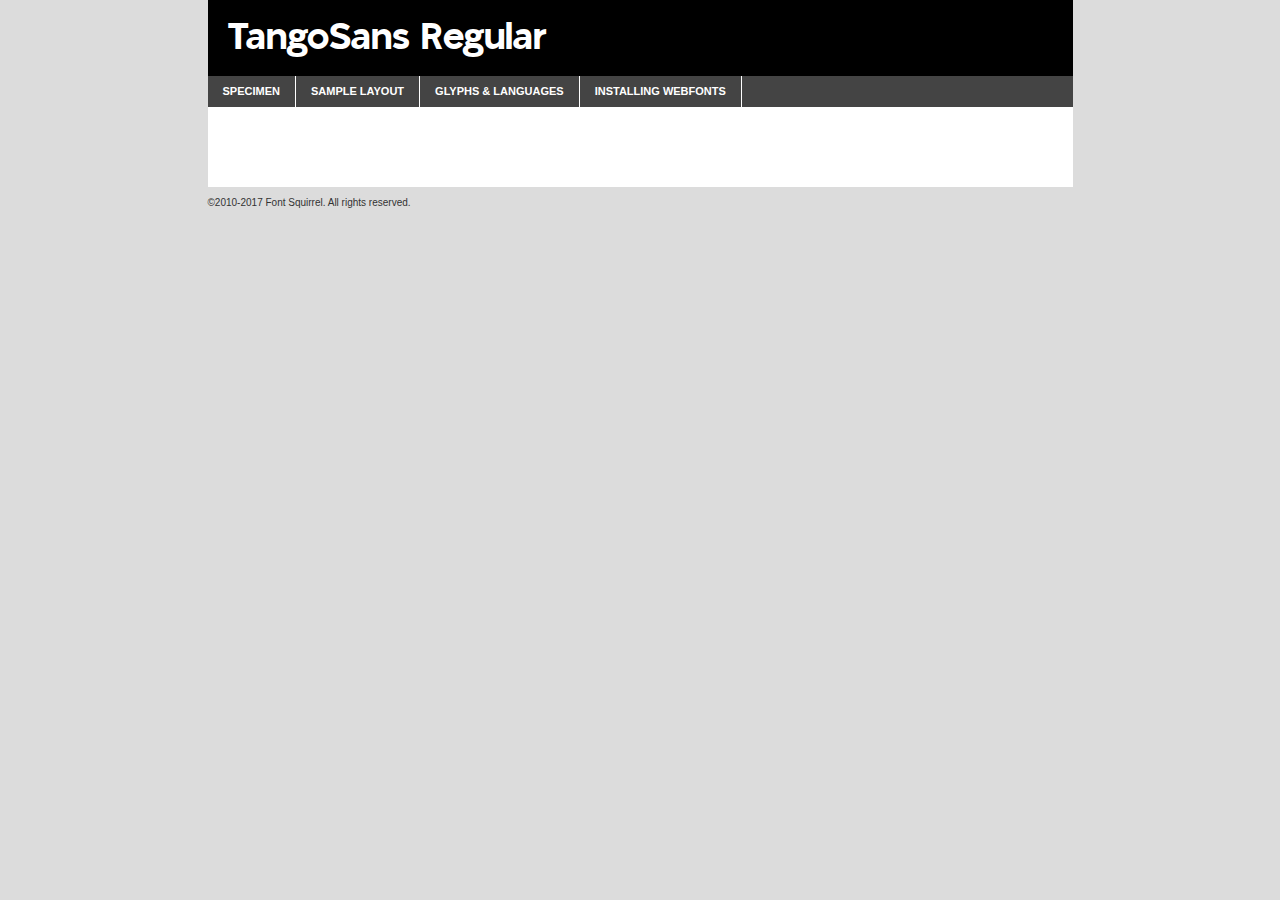
<file: ren-je-artetdessin/font/tangosans-demo.html>
<!DOCTYPE html PUBLIC "-//W3C//DTD XHTML 1.0 Transitional//EN"
        "http://www.w3.org/TR/xhtml1/DTD/xhtml1-transitional.dtd">

<html xmlns="http://www.w3.org/1999/xhtml" xml:lang="en" lang="en">
<head>
    <meta http-equiv="Content-Type" content="text/html; charset=utf-8"/>
    <script src="http://ajax.googleapis.com/ajax/libs/jquery/1.7.2/jquery.min.js" type="text/javascript" charset="utf-8"></script>
    <script type="text/javascript">
		(function($) {
			$.fn.easyTabs = function(option) {
				var param = jQuery.extend({ fadeSpeed: 'fast', defaultContent: 1, activeClass: 'active' }, option);
				$(this).each(function() {
					var thisId = '#' + this.id;
					if ( param.defaultContent == '' )
					{
						param.defaultContent = 1;
					}
					if ( typeof param.defaultContent == 'number' )
					{
						var defaultTab = $(thisId + ' .tabs li:eq(' + (param.defaultContent - 1) + ') a').attr('href').substr(1);
					}
					else
					{
						var defaultTab = param.defaultContent;
					}
					$(thisId + ' .tabs li a').each(function() {
						var tabToHide = $(this).attr('href').substr(1);
						$('#' + tabToHide).addClass('easytabs-tab-content');
					});
					hideAll();
					changeContent(defaultTab);

					function hideAll() {$(thisId + ' .easytabs-tab-content').hide();}

					function changeContent(tabId)
					{
						hideAll();
						$(thisId + ' .tabs li').removeClass(param.activeClass);
						$(thisId + ' .tabs li a[href=#' + tabId + ']').closest('li').addClass(param.activeClass);
						if ( param.fadeSpeed != 'none' )
						{
							$(thisId + ' #' + tabId).fadeIn(param.fadeSpeed);
						}
						else
						{
							$(thisId + ' #' + tabId).show();
						}
					}

					$(thisId + ' .tabs li').click(function() {
						var tabId = $(this).find('a').attr('href').substr(1);
						changeContent(tabId);
						return false;
					});
				});
			}
		})(jQuery);
    </script>
    <link rel="stylesheet" href="specimen_files/specimen_stylesheet.css" type="text/css" charset="utf-8"/>
    <link rel="stylesheet" href="stylesheet.css" type="text/css" charset="utf-8"/>

    <style type="text/css">
        		body {
			font-family: 'tangosansregular';
        		}

            </style>

    <title>TangoSans Regular Specimen</title>


    <script type="text/javascript" charset="utf-8">
		$(document).ready(function() {
			$('#container').easyTabs({ defaultContent: 1 });
		});
    </script>
</head>

<body>
<div id="container">
    <div id="header">
		TangoSans Regular    </div>
    <ul class="tabs">
        <li><a href="#specimen">Specimen</a></li>
        <li><a href="#layout">Sample Layout</a></li>
		        <li><a href="#glyphs">Glyphs &amp; Languages</a></li>
        <li><a href="#installing">Installing Webfonts</a></li>

    </ul>

    <div id="main_content">


        <div id="specimen">

            <div class="section">
                <div class="grid12 firstcol">
                    <div class="huge">AaBb</div>
                </div>
            </div>

            <div class="section">
                <div class="glyph_range">A&#x200B;B&#x200b;C&#x200b;D&#x200b;E&#x200b;F&#x200b;G&#x200b;H&#x200b;I&#x200b;J&#x200b;K&#x200b;L&#x200b;M&#x200b;N&#x200b;O&#x200b;P&#x200b;Q&#x200b;R&#x200b;S&#x200b;T&#x200b;U&#x200b;V&#x200b;W&#x200b;X&#x200b;Y&#x200b;Z&#x200b;a&#x200b;b&#x200b;c&#x200b;d&#x200b;e&#x200b;f&#x200b;g&#x200b;h&#x200b;i&#x200b;j&#x200b;k&#x200b;l&#x200b;m&#x200b;n&#x200b;o&#x200b;p&#x200b;q&#x200b;r&#x200b;s&#x200b;t&#x200b;u&#x200b;v&#x200b;w&#x200b;x&#x200b;y&#x200b;z&#x200b;1&#x200b;2&#x200b;3&#x200b;4&#x200b;5&#x200b;6&#x200b;7&#x200b;8&#x200b;9&#x200b;0&#x200b;&amp;&#x200b;.&#x200b;,&#x200b;?&#x200b;!&#x200b;&#64;&#x200b;(&#x200b;)&#x200b;#&#x200b;$&#x200b;%&#x200b;*&#x200b;+&#x200b;-&#x200b;=&#x200b;:&#x200b;;</div>
            </div>
            <div class="section">
                <div class="grid12 firstcol">
                    <table class="sample_table">
                        <tr>
                            <td>10</td>
                            <td class="size10">abcdefghijklmnopqrstuvwxyzABCDEFGHIJKLMNOPQRSTUVWXYZ0123456789abcdefghijklmnopqrstuvwxyzABCDEFGHIJKLMNOPQRSTUVWXYZ0123456789abcdefghijklmnopqrstuvwxyzABCDEFGHIJKLMNOPQRSTUVWXYZ</td>
                        </tr>
                        <tr>
                            <td>11</td>
                            <td class="size11">abcdefghijklmnopqrstuvwxyzABCDEFGHIJKLMNOPQRSTUVWXYZ0123456789abcdefghijklmnopqrstuvwxyzABCDEFGHIJKLMNOPQRSTUVWXYZ0123456789abcdefghijklmnopqrstuvwxyzABCDEFGHIJKLMNOPQRSTUVWXYZ</td>
                        </tr>
                        <tr>
                            <td>12</td>
                            <td class="size12">abcdefghijklmnopqrstuvwxyzABCDEFGHIJKLMNOPQRSTUVWXYZ0123456789abcdefghijklmnopqrstuvwxyzABCDEFGHIJKLMNOPQRSTUVWXYZ0123456789abcdefghijklmnopqrstuvwxyzABCDEFGHIJKLMNOPQRSTUVWXYZ</td>
                        </tr>
                        <tr>
                            <td>13</td>
                            <td class="size13">abcdefghijklmnopqrstuvwxyzABCDEFGHIJKLMNOPQRSTUVWXYZ0123456789abcdefghijklmnopqrstuvwxyzABCDEFGHIJKLMNOPQRSTUVWXYZ0123456789abcdefghijklmnopqrstuvwxyzABCDEFGHIJKLMNOPQRSTUVWXYZ</td>
                        </tr>
                        <tr>
                            <td>14</td>
                            <td class="size14">abcdefghijklmnopqrstuvwxyzABCDEFGHIJKLMNOPQRSTUVWXYZ0123456789abcdefghijklmnopqrstuvwxyzABCDEFGHIJKLMNOPQRSTUVWXYZ0123456789abcdefghijklmnopqrstuvwxyzABCDEFGHIJKLMNOPQRSTUVWXYZ</td>
                        </tr>
                        <tr>
                            <td>16</td>
                            <td class="size16">abcdefghijklmnopqrstuvwxyzABCDEFGHIJKLMNOPQRSTUVWXYZ0123456789abcdefghijklmnopqrstuvwxyzABCDEFGHIJKLMNOPQRSTUVWXYZ</td>
                        </tr>
                        <tr>
                            <td>18</td>
                            <td class="size18">abcdefghijklmnopqrstuvwxyzABCDEFGHIJKLMNOPQRSTUVWXYZ0123456789abcdefghijklmnopqrstuvwxyzABCDEFGHIJKLMNOPQRSTUVWXYZ</td>
                        </tr>
                        <tr>
                            <td>20</td>
                            <td class="size20">abcdefghijklmnopqrstuvwxyzABCDEFGHIJKLMNOPQRSTUVWXYZ0123456789abcdefghijklmnopqrstuvwxyzABCDEFGHIJKLMNOPQRSTUVWXYZ</td>
                        </tr>
                        <tr>
                            <td>24</td>
                            <td class="size24">abcdefghijklmnopqrstuvwxyzABCDEFGHIJKLMNOPQRSTUVWXYZ0123456789abcdefghijklmnopqrstuvwxyzABCDEFGHIJKLMNOPQRSTUVWXYZ</td>
                        </tr>
                        <tr>
                            <td>30</td>
                            <td class="size30">abcdefghijklmnopqrstuvwxyzABCDEFGHIJKLMNOPQRSTUVWXYZ0123456789abcdefghijklmnopqrstuvwxyzABCDEFGHIJKLMNOPQRSTUVWXYZ</td>
                        </tr>
                        <tr>
                            <td>36</td>
                            <td class="size36">abcdefghijklmnopqrstuvwxyzABCDEFGHIJKLMNOPQRSTUVWXYZ0123456789abcdefghijklmnopqrstuvwxyzABCDEFGHIJKLMNOPQRSTUVWXYZ</td>
                        </tr>
                        <tr>
                            <td>48</td>
                            <td class="size48">abcdefghijklmnopqrstuvwxyzABCDEFGHIJKLMNOPQRSTUVWXYZ0123456789abcdefghijklmnopqrstuvwxyzABCDEFGHIJKLMNOPQRSTUVWXYZ</td>
                        </tr>
                        <tr>
                            <td>60</td>
                            <td class="size60">abcdefghijklmnopqrstuvwxyzABCDEFGHIJKLMNOPQRSTUVWXYZ0123456789abcdefghijklmnopqrstuvwxyzABCDEFGHIJKLMNOPQRSTUVWXYZ</td>
                        </tr>
                        <tr>
                            <td>72</td>
                            <td class="size72">abcdefghijklmnopqrstuvwxyzABCDEFGHIJKLMNOPQRSTUVWXYZ0123456789abcdefghijklmnopqrstuvwxyzABCDEFGHIJKLMNOPQRSTUVWXYZ</td>
                        </tr>
                        <tr>
                            <td>90</td>
                            <td class="size90">abcdefghijklmnopqrstuvwxyzABCDEFGHIJKLMNOPQRSTUVWXYZ0123456789abcdefghijklmnopqrstuvwxyzABCDEFGHIJKLMNOPQRSTUVWXYZ</td>
                        </tr>
                    </table>

                </div>

            </div>


            <div class="section" id="bodycomparison">


                <div id="xheight">
                    <div class="fontbody">&#x25FC;&#x25FC;&#x25FC;&#x25FC;&#x25FC;&#x25FC;&#x25FC;&#x25FC;&#x25FC;&#x25FC;&#x25FC;&#x25FC;&#x25FC;&#x25FC;&#x25FC;&#x25FC;&#x25FC;&#x25FC;&#x25FC;&#x25FC;&#x25FC;&#x25FC;&#x25FC;&#x25FC;&#x25FC;&#x25FC;&#x25FC;&#x25FC;&#x25FC;&#x25FC;&#x25FC;&#x25FC;&#x25FC;&#x25FC;&#x25FC;&#x25FC;&#x25FC;&#x25FC;&#x25FC;&#x25FC;&#x25FC;&#x25FC;&#x25FC;&#x25FC;&#x25FC;&#x25FC;&#x25FC;&#x25FC;&#x25FC;&#x25FC;&#x25FC;&#x25FC;&#x25FC;&#x25FC;&#x25FC;&#x25FC;&#x25FC;&#x25FC;&#x25FC;&#x25FC;&#x25FC;&#x25FC;&#x25FC;&#x25FC;&#x25FC;&#x25FC;&#x25FC;&#x25FC;&#x25FC;&#x25FC;&#x25FC;&#x25FC;&#x25FC;&#x25FC;&#x25FC;&#x25FC;&#x25FC;&#x25FC;&#x25FC;&#x25FC;&#x25FC;&#x25FC;&#x25FC;&#x25FC;&#x25FC;&#x25FC;&#x25FC;&#x25FC;&#x25FC;&#x25FC;&#x25FC;&#x25FC;&#x25FC;&#x25FC;&#x25FC;&#x25FC;&#x25FC;&#x25FC;&#x25FC;body</div>
                    <div class="arialbody">body</div>
                    <div class="verdanabody">body</div>
                    <div class="georgiabody">body</div>
                </div>
                <div class="fontbody" style="z-index:1">
                    body<span>TangoSans Regular</span>
                </div>
                <div class="arialbody" style="z-index:1">
                    body<span>Arial</span>
                </div>
                <div class="verdanabody" style="z-index:1">
                    body<span>Verdana</span>
                </div>
                <div class="georgiabody" style="z-index:1">
                    body<span>Georgia</span>
                </div>


            </div>


            <div class="section psample psample_row1" id="">

                <div class="grid2 firstcol">
                    <p class="size10"><span>10.</span>Aenean lacinia bibendum nulla sed consectetur. Fusce dapibus, tellus ac cursus commodo, tortor mauris condimentum nibh, ut fermentum massa justo sit amet risus. Nullam id dolor id nibh ultricies vehicula ut id elit. Cum sociis natoque penatibus et magnis dis parturient montes, nascetur ridiculus mus. Nulla vitae elit libero, a pharetra augue.</p>

                </div>
                <div class="grid3">
                    <p class="size11"><span>11.</span>Aenean lacinia bibendum nulla sed consectetur. Fusce dapibus, tellus ac cursus commodo, tortor mauris condimentum nibh, ut fermentum massa justo sit amet risus. Nullam id dolor id nibh ultricies vehicula ut id elit. Cum sociis natoque penatibus et magnis dis parturient montes, nascetur ridiculus mus. Nulla vitae elit libero, a pharetra augue.</p>

                </div>
                <div class="grid3">
                    <p class="size12"><span>12.</span>Aenean lacinia bibendum nulla sed consectetur. Fusce dapibus, tellus ac cursus commodo, tortor mauris condimentum nibh, ut fermentum massa justo sit amet risus. Nullam id dolor id nibh ultricies vehicula ut id elit. Cum sociis natoque penatibus et magnis dis parturient montes, nascetur ridiculus mus. Nulla vitae elit libero, a pharetra augue.</p>

                </div>
                <div class="grid4">
                    <p class="size13"><span>13.</span>Aenean lacinia bibendum nulla sed consectetur. Fusce dapibus, tellus ac cursus commodo, tortor mauris condimentum nibh, ut fermentum massa justo sit amet risus. Nullam id dolor id nibh ultricies vehicula ut id elit. Cum sociis natoque penatibus et magnis dis parturient montes, nascetur ridiculus mus. Nulla vitae elit libero, a pharetra augue.</p>

                </div>
                <div class="white_blend"></div>

            </div>
            <div class="section psample psample_row2" id="">
                <div class="grid3 firstcol">
                    <p class="size14"><span>14.</span>Aenean lacinia bibendum nulla sed consectetur. Fusce dapibus, tellus ac cursus commodo, tortor mauris condimentum nibh, ut fermentum massa justo sit amet risus. Nullam id dolor id nibh ultricies vehicula ut id elit. Cum sociis natoque penatibus et magnis dis parturient montes, nascetur ridiculus mus. Nulla vitae elit libero, a pharetra augue.</p>

                </div>
                <div class="grid4">
                    <p class="size16"><span>16.</span>Aenean lacinia bibendum nulla sed consectetur. Fusce dapibus, tellus ac cursus commodo, tortor mauris condimentum nibh, ut fermentum massa justo sit amet risus. Nullam id dolor id nibh ultricies vehicula ut id elit. Cum sociis natoque penatibus et magnis dis parturient montes, nascetur ridiculus mus. Nulla vitae elit libero, a pharetra augue.</p>

                </div>
                <div class="grid5">
                    <p class="size18"><span>18.</span>Aenean lacinia bibendum nulla sed consectetur. Fusce dapibus, tellus ac cursus commodo, tortor mauris condimentum nibh, ut fermentum massa justo sit amet risus. Nullam id dolor id nibh ultricies vehicula ut id elit. Cum sociis natoque penatibus et magnis dis parturient montes, nascetur ridiculus mus. Nulla vitae elit libero, a pharetra augue.</p>

                </div>

                <div class="white_blend"></div>

            </div>

            <div class="section psample psample_row3" id="">
                <div class="grid5 firstcol">
                    <p class="size20"><span>20.</span>Aenean lacinia bibendum nulla sed consectetur. Fusce dapibus, tellus ac cursus commodo, tortor mauris condimentum nibh, ut fermentum massa justo sit amet risus. Nullam id dolor id nibh ultricies vehicula ut id elit. Cum sociis natoque penatibus et magnis dis parturient montes, nascetur ridiculus mus. Nulla vitae elit libero, a pharetra augue.</p>
                </div>
                <div class="grid7">
                    <p class="size24"><span>24.</span>Aenean lacinia bibendum nulla sed consectetur. Fusce dapibus, tellus ac cursus commodo, tortor mauris condimentum nibh, ut fermentum massa justo sit amet risus. Nullam id dolor id nibh ultricies vehicula ut id elit. Cum sociis natoque penatibus et magnis dis parturient montes, nascetur ridiculus mus. Nulla vitae elit libero, a pharetra augue.</p>
                </div>

                <div class="white_blend"></div>

            </div>

            <div class="section psample psample_row4" id="">
                <div class="grid12 firstcol">
                    <p class="size30"><span>30.</span>Aenean lacinia bibendum nulla sed consectetur. Fusce dapibus, tellus ac cursus commodo, tortor mauris condimentum nibh, ut fermentum massa justo sit amet risus. Nullam id dolor id nibh ultricies vehicula ut id elit. Cum sociis natoque penatibus et magnis dis parturient montes, nascetur ridiculus mus. Nulla vitae elit libero, a pharetra augue.</p>
                </div>
                <div class="white_blend"></div>

            </div>


            <div class="section psample psample_row1 fullreverse">
                <div class="grid2 firstcol">
                    <p class="size10"><span>10.</span>Aenean lacinia bibendum nulla sed consectetur. Fusce dapibus, tellus ac cursus commodo, tortor mauris condimentum nibh, ut fermentum massa justo sit amet risus. Nullam id dolor id nibh ultricies vehicula ut id elit. Cum sociis natoque penatibus et magnis dis parturient montes, nascetur ridiculus mus. Nulla vitae elit libero, a pharetra augue.</p>

                </div>
                <div class="grid3">
                    <p class="size11"><span>11.</span>Aenean lacinia bibendum nulla sed consectetur. Fusce dapibus, tellus ac cursus commodo, tortor mauris condimentum nibh, ut fermentum massa justo sit amet risus. Nullam id dolor id nibh ultricies vehicula ut id elit. Cum sociis natoque penatibus et magnis dis parturient montes, nascetur ridiculus mus. Nulla vitae elit libero, a pharetra augue.</p>

                </div>
                <div class="grid3">
                    <p class="size12"><span>12.</span>Aenean lacinia bibendum nulla sed consectetur. Fusce dapibus, tellus ac cursus commodo, tortor mauris condimentum nibh, ut fermentum massa justo sit amet risus. Nullam id dolor id nibh ultricies vehicula ut id elit. Cum sociis natoque penatibus et magnis dis parturient montes, nascetur ridiculus mus. Nulla vitae elit libero, a pharetra augue.</p>

                </div>
                <div class="grid4">
                    <p class="size13"><span>13.</span>Aenean lacinia bibendum nulla sed consectetur. Fusce dapibus, tellus ac cursus commodo, tortor mauris condimentum nibh, ut fermentum massa justo sit amet risus. Nullam id dolor id nibh ultricies vehicula ut id elit. Cum sociis natoque penatibus et magnis dis parturient montes, nascetur ridiculus mus. Nulla vitae elit libero, a pharetra augue.</p>

                </div>
                <div class="black_blend"></div>

            </div>

            <div class="section psample psample_row2 fullreverse">
                <div class="grid3 firstcol">
                    <p class="size14"><span>14.</span>Aenean lacinia bibendum nulla sed consectetur. Fusce dapibus, tellus ac cursus commodo, tortor mauris condimentum nibh, ut fermentum massa justo sit amet risus. Nullam id dolor id nibh ultricies vehicula ut id elit. Cum sociis natoque penatibus et magnis dis parturient montes, nascetur ridiculus mus. Nulla vitae elit libero, a pharetra augue.</p>

                </div>
                <div class="grid4">
                    <p class="size16"><span>16.</span>Aenean lacinia bibendum nulla sed consectetur. Fusce dapibus, tellus ac cursus commodo, tortor mauris condimentum nibh, ut fermentum massa justo sit amet risus. Nullam id dolor id nibh ultricies vehicula ut id elit. Cum sociis natoque penatibus et magnis dis parturient montes, nascetur ridiculus mus. Nulla vitae elit libero, a pharetra augue.</p>

                </div>
                <div class="grid5">
                    <p class="size18"><span>18.</span>Aenean lacinia bibendum nulla sed consectetur. Fusce dapibus, tellus ac cursus commodo, tortor mauris condimentum nibh, ut fermentum massa justo sit amet risus. Nullam id dolor id nibh ultricies vehicula ut id elit. Cum sociis natoque penatibus et magnis dis parturient montes, nascetur ridiculus mus. Nulla vitae elit libero, a pharetra augue.</p>

                </div>
                <div class="black_blend"></div>

            </div>

            <div class="section psample fullreverse psample_row3" id="">
                <div class="grid5 firstcol">
                    <p class="size20"><span>20.</span>Aenean lacinia bibendum nulla sed consectetur. Fusce dapibus, tellus ac cursus commodo, tortor mauris condimentum nibh, ut fermentum massa justo sit amet risus. Nullam id dolor id nibh ultricies vehicula ut id elit. Cum sociis natoque penatibus et magnis dis parturient montes, nascetur ridiculus mus. Nulla vitae elit libero, a pharetra augue.</p>
                </div>
                <div class="grid7">
                    <p class="size24"><span>24.</span>Aenean lacinia bibendum nulla sed consectetur. Fusce dapibus, tellus ac cursus commodo, tortor mauris condimentum nibh, ut fermentum massa justo sit amet risus. Nullam id dolor id nibh ultricies vehicula ut id elit. Cum sociis natoque penatibus et magnis dis parturient montes, nascetur ridiculus mus. Nulla vitae elit libero, a pharetra augue.</p>
                </div>

                <div class="black_blend"></div>

            </div>

            <div class="section psample fullreverse psample_row4" id="" style="border-bottom: 20px #000 solid;">
                <div class="grid12 firstcol">
                    <p class="size30"><span>30.</span>Aenean lacinia bibendum nulla sed consectetur. Fusce dapibus, tellus ac cursus commodo, tortor mauris condimentum nibh, ut fermentum massa justo sit amet risus. Nullam id dolor id nibh ultricies vehicula ut id elit. Cum sociis natoque penatibus et magnis dis parturient montes, nascetur ridiculus mus. Nulla vitae elit libero, a pharetra augue.</p>
                </div>
                <div class="black_blend"></div>

            </div>


        </div>

        <div id="layout">

            <div class="section">

                <div class="grid12 firstcol">
                    <h1>Lorem Ipsum Dolor</h1>
                    <h2>Etiam porta sem malesuada magna mollis euismod</h2>

                    <p class="byline">By <a href="#link">Aenean Lacinia</a></p>
                </div>
            </div>
            <div class="section">
                <div class="grid8 firstcol">
                    <p class="large">Donec sed odio dui. Morbi leo risus, porta ac consectetur ac, vestibulum at eros. Fusce dapibus, tellus ac cursus commodo, tortor mauris condimentum nibh, ut fermentum massa justo sit amet risus. </p>


                    <h3>Pellentesque ornare sem</h3>

                    <p>Maecenas sed diam eget risus varius blandit sit amet non magna. Maecenas faucibus mollis interdum. Donec ullamcorper nulla non metus auctor fringilla. Nullam id dolor id nibh ultricies vehicula ut id elit. Nullam id dolor id nibh ultricies vehicula ut id elit. </p>

                    <p>Aenean eu leo quam. Pellentesque ornare sem lacinia quam venenatis vestibulum. Lorem ipsum dolor sit amet, consectetur adipiscing elit. Cum sociis natoque penatibus et magnis dis parturient montes, nascetur ridiculus mus. </p>

                    <p>Nulla vitae elit libero, a pharetra augue. Praesent commodo cursus magna, vel scelerisque nisl consectetur et. Aenean lacinia bibendum nulla sed consectetur. </p>

                    <p>Nullam quis risus eget urna mollis ornare vel eu leo. Nullam quis risus eget urna mollis ornare vel eu leo. Maecenas sed diam eget risus varius blandit sit amet non magna. Donec ullamcorper nulla non metus auctor fringilla. </p>

                    <h3>Cras mattis consectetur</h3>

                    <p>Aenean eu leo quam. Pellentesque ornare sem lacinia quam venenatis vestibulum. Aenean lacinia bibendum nulla sed consectetur. Integer posuere erat a ante venenatis dapibus posuere velit aliquet. Cras mattis consectetur purus sit amet fermentum. </p>

                    <p>Nullam id dolor id nibh ultricies vehicula ut id elit. Nullam quis risus eget urna mollis ornare vel eu leo. Cras mattis consectetur purus sit amet fermentum.</p>
                </div>

                <div class="grid4 sidebar">

                    <div class="box reverse">
                        <p class="last">Nullam quis risus eget urna mollis ornare vel eu leo. Donec ullamcorper nulla non metus auctor fringilla. Cras mattis consectetur purus sit amet fermentum. Sed posuere consectetur est at lobortis. Lorem ipsum dolor sit amet, consectetur adipiscing elit. </p>
                    </div>

                    <p class="caption">Maecenas sed diam eget risus varius.</p>

                    <p>Vestibulum id ligula porta felis euismod semper. Integer posuere erat a ante venenatis dapibus posuere velit aliquet. Vestibulum id ligula porta felis euismod semper. Sed posuere consectetur est at lobortis. Maecenas sed diam eget risus varius blandit sit amet non magna. Fusce dapibus, tellus ac cursus commodo, tortor mauris condimentum nibh, ut fermentum massa justo sit amet risus. </p>


                    <p>Duis mollis, est non commodo luctus, nisi erat porttitor ligula, eget lacinia odio sem nec elit. Aenean lacinia bibendum nulla sed consectetur. Vivamus sagittis lacus vel augue laoreet rutrum faucibus dolor auctor. Aenean lacinia bibendum nulla sed consectetur. Nullam quis risus eget urna mollis ornare vel eu leo. </p>

                    <p>Praesent commodo cursus magna, vel scelerisque nisl consectetur et. Donec ullamcorper nulla non metus auctor fringilla. Maecenas faucibus mollis interdum. Fusce dapibus, tellus ac cursus commodo, tortor mauris condimentum nibh, ut fermentum massa justo sit amet risus. </p>

                </div>
            </div>

        </div>


		

        <div id="glyphs">
            <div class="section">
                <div class="grid12 firstcol">

                    <h1>Language Support</h1>
                    <p>The subset of TangoSans Regular in this kit supports the following languages:<br/>

						Albanian, Basque, Breton, Chamorro, Danish, Dutch, English, Faroese, Finnish, French, Frisian, Galician, German, Icelandic, Italian, Malagasy, Norwegian, Portuguese, Spanish, Alsatian, Aragonese, Arapaho, Arrernte, Asturian, Aymara, Bislama, Cebuano, Corsican, Fijian, French_creole, Genoese, Gilbertese, Greenlandic, Haitian_creole, Hiligaynon, Hmong, Hopi, Ibanag, Iloko_ilokano, Indonesian, Interglossa_glosa, Interlingua, Irish_gaelic, Jerriais, Lojban, Lombard, Luxembourgeois, Manx, Mohawk, Norfolk_pitcairnese, Occitan, Oromo, Pangasinan, Papiamento, Piedmontese, Potawatomi, Rhaeto-romance, Romansh, Rotokas, Sami_lule, Samoan, Sardinian, Scots_gaelic, Seychelles_creole, Shona, Sicilian, Somali, Southern_ndebele, Swahili, Swati_swazi, Tagalog_filipino_pilipino, Tetum, Tok_pisin, Uyghur_latinized, Volapuk, Walloon, Warlpiri, Xhosa, Yapese, Zulu, Latinbasic, Ubasic, Demo                    </p>
                    <h1>Glyph Chart</h1>
                    <p>The subset of TangoSans Regular in this kit includes all the glyphs listed below. Unicode entities are included above each glyph to help you insert individual characters into your layout.</p>
                    <div id="glyph_chart">

																				                                <div><p>&amp;#13;</p>&#13;</div>
																				                                <div><p>&amp;#32;</p>&#32;</div>
																				                                <div><p>&amp;#33;</p>&#33;</div>
																				                                <div><p>&amp;#34;</p>&#34;</div>
																				                                <div><p>&amp;#35;</p>&#35;</div>
																				                                <div><p>&amp;#36;</p>&#36;</div>
																				                                <div><p>&amp;#37;</p>&#37;</div>
																				                                <div><p>&amp;#38;</p>&#38;</div>
																				                                <div><p>&amp;#39;</p>&#39;</div>
																				                                <div><p>&amp;#40;</p>&#40;</div>
																				                                <div><p>&amp;#41;</p>&#41;</div>
																				                                <div><p>&amp;#42;</p>&#42;</div>
																				                                <div><p>&amp;#43;</p>&#43;</div>
																				                                <div><p>&amp;#44;</p>&#44;</div>
																				                                <div><p>&amp;#45;</p>&#45;</div>
																				                                <div><p>&amp;#46;</p>&#46;</div>
																				                                <div><p>&amp;#47;</p>&#47;</div>
																				                                <div><p>&amp;#48;</p>&#48;</div>
																				                                <div><p>&amp;#49;</p>&#49;</div>
																				                                <div><p>&amp;#50;</p>&#50;</div>
																				                                <div><p>&amp;#51;</p>&#51;</div>
																				                                <div><p>&amp;#52;</p>&#52;</div>
																				                                <div><p>&amp;#53;</p>&#53;</div>
																				                                <div><p>&amp;#54;</p>&#54;</div>
																				                                <div><p>&amp;#55;</p>&#55;</div>
																				                                <div><p>&amp;#56;</p>&#56;</div>
																				                                <div><p>&amp;#57;</p>&#57;</div>
																				                                <div><p>&amp;#58;</p>&#58;</div>
																				                                <div><p>&amp;#59;</p>&#59;</div>
																				                                <div><p>&amp;#60;</p>&#60;</div>
																				                                <div><p>&amp;#61;</p>&#61;</div>
																				                                <div><p>&amp;#62;</p>&#62;</div>
																				                                <div><p>&amp;#63;</p>&#63;</div>
																				                                <div><p>&amp;#64;</p>&#64;</div>
																				                                <div><p>&amp;#65;</p>&#65;</div>
																				                                <div><p>&amp;#66;</p>&#66;</div>
																				                                <div><p>&amp;#67;</p>&#67;</div>
																				                                <div><p>&amp;#68;</p>&#68;</div>
																				                                <div><p>&amp;#69;</p>&#69;</div>
																				                                <div><p>&amp;#70;</p>&#70;</div>
																				                                <div><p>&amp;#71;</p>&#71;</div>
																				                                <div><p>&amp;#72;</p>&#72;</div>
																				                                <div><p>&amp;#73;</p>&#73;</div>
																				                                <div><p>&amp;#74;</p>&#74;</div>
																				                                <div><p>&amp;#75;</p>&#75;</div>
																				                                <div><p>&amp;#76;</p>&#76;</div>
																				                                <div><p>&amp;#77;</p>&#77;</div>
																				                                <div><p>&amp;#78;</p>&#78;</div>
																				                                <div><p>&amp;#79;</p>&#79;</div>
																				                                <div><p>&amp;#80;</p>&#80;</div>
																				                                <div><p>&amp;#81;</p>&#81;</div>
																				                                <div><p>&amp;#82;</p>&#82;</div>
																				                                <div><p>&amp;#83;</p>&#83;</div>
																				                                <div><p>&amp;#84;</p>&#84;</div>
																				                                <div><p>&amp;#85;</p>&#85;</div>
																				                                <div><p>&amp;#86;</p>&#86;</div>
																				                                <div><p>&amp;#87;</p>&#87;</div>
																				                                <div><p>&amp;#88;</p>&#88;</div>
																				                                <div><p>&amp;#89;</p>&#89;</div>
																				                                <div><p>&amp;#90;</p>&#90;</div>
																				                                <div><p>&amp;#91;</p>&#91;</div>
																				                                <div><p>&amp;#92;</p>&#92;</div>
																				                                <div><p>&amp;#93;</p>&#93;</div>
																				                                <div><p>&amp;#94;</p>&#94;</div>
																				                                <div><p>&amp;#95;</p>&#95;</div>
																				                                <div><p>&amp;#96;</p>&#96;</div>
																				                                <div><p>&amp;#97;</p>&#97;</div>
																				                                <div><p>&amp;#98;</p>&#98;</div>
																				                                <div><p>&amp;#99;</p>&#99;</div>
																				                                <div><p>&amp;#100;</p>&#100;</div>
																				                                <div><p>&amp;#101;</p>&#101;</div>
																				                                <div><p>&amp;#102;</p>&#102;</div>
																				                                <div><p>&amp;#103;</p>&#103;</div>
																				                                <div><p>&amp;#104;</p>&#104;</div>
																				                                <div><p>&amp;#105;</p>&#105;</div>
																				                                <div><p>&amp;#106;</p>&#106;</div>
																				                                <div><p>&amp;#107;</p>&#107;</div>
																				                                <div><p>&amp;#108;</p>&#108;</div>
																				                                <div><p>&amp;#109;</p>&#109;</div>
																				                                <div><p>&amp;#110;</p>&#110;</div>
																				                                <div><p>&amp;#111;</p>&#111;</div>
																				                                <div><p>&amp;#112;</p>&#112;</div>
																				                                <div><p>&amp;#113;</p>&#113;</div>
																				                                <div><p>&amp;#114;</p>&#114;</div>
																				                                <div><p>&amp;#115;</p>&#115;</div>
																				                                <div><p>&amp;#116;</p>&#116;</div>
																				                                <div><p>&amp;#117;</p>&#117;</div>
																				                                <div><p>&amp;#118;</p>&#118;</div>
																				                                <div><p>&amp;#119;</p>&#119;</div>
																				                                <div><p>&amp;#120;</p>&#120;</div>
																				                                <div><p>&amp;#121;</p>&#121;</div>
																				                                <div><p>&amp;#122;</p>&#122;</div>
																				                                <div><p>&amp;#123;</p>&#123;</div>
																				                                <div><p>&amp;#124;</p>&#124;</div>
																				                                <div><p>&amp;#125;</p>&#125;</div>
																				                                <div><p>&amp;#126;</p>&#126;</div>
																				                                <div><p>&amp;#160;</p>&#160;</div>
																				                                <div><p>&amp;#161;</p>&#161;</div>
																				                                <div><p>&amp;#162;</p>&#162;</div>
																				                                <div><p>&amp;#163;</p>&#163;</div>
																				                                <div><p>&amp;#165;</p>&#165;</div>
																				                                <div><p>&amp;#167;</p>&#167;</div>
																				                                <div><p>&amp;#169;</p>&#169;</div>
																				                                <div><p>&amp;#173;</p>&#173;</div>
																				                                <div><p>&amp;#174;</p>&#174;</div>
																				                                <div><p>&amp;#177;</p>&#177;</div>
																				                                <div><p>&amp;#181;</p>&#181;</div>
																				                                <div><p>&amp;#182;</p>&#182;</div>
																				                                <div><p>&amp;#191;</p>&#191;</div>
																				                                <div><p>&amp;#192;</p>&#192;</div>
																				                                <div><p>&amp;#193;</p>&#193;</div>
																				                                <div><p>&amp;#194;</p>&#194;</div>
																				                                <div><p>&amp;#195;</p>&#195;</div>
																				                                <div><p>&amp;#196;</p>&#196;</div>
																				                                <div><p>&amp;#197;</p>&#197;</div>
																				                                <div><p>&amp;#198;</p>&#198;</div>
																				                                <div><p>&amp;#199;</p>&#199;</div>
																				                                <div><p>&amp;#200;</p>&#200;</div>
																				                                <div><p>&amp;#201;</p>&#201;</div>
																				                                <div><p>&amp;#202;</p>&#202;</div>
																				                                <div><p>&amp;#203;</p>&#203;</div>
																				                                <div><p>&amp;#204;</p>&#204;</div>
																				                                <div><p>&amp;#205;</p>&#205;</div>
																				                                <div><p>&amp;#206;</p>&#206;</div>
																				                                <div><p>&amp;#207;</p>&#207;</div>
																				                                <div><p>&amp;#208;</p>&#208;</div>
																				                                <div><p>&amp;#209;</p>&#209;</div>
																				                                <div><p>&amp;#210;</p>&#210;</div>
																				                                <div><p>&amp;#211;</p>&#211;</div>
																				                                <div><p>&amp;#212;</p>&#212;</div>
																				                                <div><p>&amp;#213;</p>&#213;</div>
																				                                <div><p>&amp;#214;</p>&#214;</div>
																				                                <div><p>&amp;#215;</p>&#215;</div>
																				                                <div><p>&amp;#216;</p>&#216;</div>
																				                                <div><p>&amp;#217;</p>&#217;</div>
																				                                <div><p>&amp;#218;</p>&#218;</div>
																				                                <div><p>&amp;#219;</p>&#219;</div>
																				                                <div><p>&amp;#220;</p>&#220;</div>
																				                                <div><p>&amp;#221;</p>&#221;</div>
																				                                <div><p>&amp;#222;</p>&#222;</div>
																				                                <div><p>&amp;#223;</p>&#223;</div>
																				                                <div><p>&amp;#224;</p>&#224;</div>
																				                                <div><p>&amp;#225;</p>&#225;</div>
																				                                <div><p>&amp;#226;</p>&#226;</div>
																				                                <div><p>&amp;#227;</p>&#227;</div>
																				                                <div><p>&amp;#228;</p>&#228;</div>
																				                                <div><p>&amp;#229;</p>&#229;</div>
																				                                <div><p>&amp;#230;</p>&#230;</div>
																				                                <div><p>&amp;#231;</p>&#231;</div>
																				                                <div><p>&amp;#232;</p>&#232;</div>
																				                                <div><p>&amp;#233;</p>&#233;</div>
																				                                <div><p>&amp;#234;</p>&#234;</div>
																				                                <div><p>&amp;#235;</p>&#235;</div>
																				                                <div><p>&amp;#236;</p>&#236;</div>
																				                                <div><p>&amp;#237;</p>&#237;</div>
																				                                <div><p>&amp;#238;</p>&#238;</div>
																				                                <div><p>&amp;#239;</p>&#239;</div>
																				                                <div><p>&amp;#240;</p>&#240;</div>
																				                                <div><p>&amp;#241;</p>&#241;</div>
																				                                <div><p>&amp;#242;</p>&#242;</div>
																				                                <div><p>&amp;#243;</p>&#243;</div>
																				                                <div><p>&amp;#244;</p>&#244;</div>
																				                                <div><p>&amp;#245;</p>&#245;</div>
																				                                <div><p>&amp;#246;</p>&#246;</div>
																				                                <div><p>&amp;#247;</p>&#247;</div>
																				                                <div><p>&amp;#248;</p>&#248;</div>
																				                                <div><p>&amp;#249;</p>&#249;</div>
																				                                <div><p>&amp;#250;</p>&#250;</div>
																				                                <div><p>&amp;#251;</p>&#251;</div>
																				                                <div><p>&amp;#252;</p>&#252;</div>
																				                                <div><p>&amp;#253;</p>&#253;</div>
																				                                <div><p>&amp;#254;</p>&#254;</div>
																				                                <div><p>&amp;#255;</p>&#255;</div>
																				                                <div><p>&amp;#338;</p>&#338;</div>
																				                                <div><p>&amp;#339;</p>&#339;</div>
																				                                <div><p>&amp;#376;</p>&#376;</div>
																				                                <div><p>&amp;#8192;</p>&#8192;</div>
																				                                <div><p>&amp;#8193;</p>&#8193;</div>
																				                                <div><p>&amp;#8194;</p>&#8194;</div>
																				                                <div><p>&amp;#8195;</p>&#8195;</div>
																				                                <div><p>&amp;#8196;</p>&#8196;</div>
																				                                <div><p>&amp;#8197;</p>&#8197;</div>
																				                                <div><p>&amp;#8198;</p>&#8198;</div>
																				                                <div><p>&amp;#8199;</p>&#8199;</div>
																				                                <div><p>&amp;#8200;</p>&#8200;</div>
																				                                <div><p>&amp;#8201;</p>&#8201;</div>
																				                                <div><p>&amp;#8202;</p>&#8202;</div>
																				                                <div><p>&amp;#8208;</p>&#8208;</div>
																				                                <div><p>&amp;#8209;</p>&#8209;</div>
																				                                <div><p>&amp;#8210;</p>&#8210;</div>
																				                                <div><p>&amp;#8211;</p>&#8211;</div>
																				                                <div><p>&amp;#8212;</p>&#8212;</div>
																				                                <div><p>&amp;#8216;</p>&#8216;</div>
																				                                <div><p>&amp;#8217;</p>&#8217;</div>
																				                                <div><p>&amp;#8220;</p>&#8220;</div>
																				                                <div><p>&amp;#8221;</p>&#8221;</div>
																				                                <div><p>&amp;#8239;</p>&#8239;</div>
																				                                <div><p>&amp;#8287;</p>&#8287;</div>
																				                                <div><p>&amp;#8364;</p>&#8364;</div>
																				                                <div><p>&amp;#8482;</p>&#8482;</div>
																				                                <div><p>&amp;#9724;</p>&#9724;</div>
																																													                    </div>
                </div>


            </div>
        </div>


        <div id="specs">

        </div>

        <div id="installing">
            <div class="section">
                <div class="grid7 firstcol">
                    <h1>Installing Webfonts</h1>

                    <p>Webfonts are supported by all major browser platforms but not all in the same way. There are currently four different font formats that must be included in order to target all browsers. This includes TTF, WOFF, EOT and SVG.</p>

                    <h2>1. Upload your webfonts</h2>
                    <p>You must upload your webfont kit to your website. They should be in or near the same directory as your CSS files.</p>

                    <h2>2. Include the webfont stylesheet</h2>
                    <p>A special CSS @font-face declaration helps the various browsers select the appropriate font it needs without causing you a bunch of headaches. Learn more about this syntax by reading the <a href="https://www.fontspring.com/blog/further-hardening-of-the-bulletproof-syntax">Fontspring blog post</a> about it. The code for it is as follows:</p>


                    <code>
                        @font-face{
                        font-family: 'MyWebFont';
                        src: url('WebFont.eot');
                        src: url('WebFont.eot?#iefix') format('embedded-opentype'),
                        url('WebFont.woff') format('woff'),
                        url('WebFont.ttf') format('truetype'),
                        url('WebFont.svg#webfont') format('svg');
                        }
                    </code>

                    <p>We've already gone ahead and generated the code for you. All you have to do is link to the stylesheet in your HTML, like this:</p>
                    <code>&lt;link rel=&quot;stylesheet&quot; href=&quot;stylesheet.css&quot; type=&quot;text/css&quot; charset=&quot;utf-8&quot; /&gt;</code>

                    <h2>3. Modify your own stylesheet</h2>
                    <p>To take advantage of your new fonts, you must tell your stylesheet to use them. Look at the original @font-face declaration above and find the property called "font-family." The name linked there will be what you use to reference the font. Prepend that webfont name to the font stack in the "font-family" property, inside the selector you want to change. For example:</p>
                    <code>p { font-family: 'WebFont', Arial, sans-serif; }</code>

                    <h2>4. Test</h2>
                    <p>Getting webfonts to work cross-browser <em>can</em> be tricky. Use the information in the sidebar to help you if you find that fonts aren't loading in a particular browser.</p>
                </div>

                <div class="grid5 sidebar">
                    <div class="box">
                        <h2>Troubleshooting<br/>Font-Face Problems</h2>
                        <p>Having trouble getting your webfonts to load in your new website? Here are some tips to sort out what might be the problem.</p>

                        <h3>Fonts not showing in any browser</h3>

                        <p>This sounds like you need to work on the plumbing. You either did not upload the fonts to the correct directory, or you did not link the fonts properly in the CSS. If you've confirmed that all this is correct and you still have a problem, take a look at your .htaccess file and see if requests are getting intercepted.</p>

                        <h3>Fonts not loading in iPhone or iPad</h3>

                        <p>The most common problem here is that you are serving the fonts from an IIS server. IIS refuses to serve files that have unknown MIME types. If that is the case, you must set the MIME type for SVG to "image/svg+xml" in the server settings. Follow these instructions from Microsoft if you need help.</p>

                        <h3>Fonts not loading in Firefox</h3>

                        <p>The primary reason for this failure? You are still using a version Firefox older than 3.5. So upgrade already! If that isn't it, then you are very likely serving fonts from a different domain. Firefox requires that all font assets be served from the same domain. Lastly it is possible that you need to add WOFF to your list of MIME types (if you are serving via IIS.)</p>

                        <h3>Fonts not loading in IE</h3>

                        <p>Are you looking at Internet Explorer on an actual Windows machine or are you cheating by using a service like Adobe BrowserLab? Many of these screenshot services do not render @font-face for IE. Best to test it on a real machine.</p>

                        <h3>Fonts not loading in IE9</h3>

                        <p>IE9, like Firefox, requires that fonts be served from the same domain as the website. Make sure that is the case.</p>
                    </div>
                </div>
            </div>

        </div>

    </div>
    <div id="footer">
        <p>&copy;2010-2017 Font Squirrel. All rights reserved.</p>
    </div>
</div>
</body>
</html>
</file>
<file: ren-je-artetdessin/styles.css>
@charset "UTF-8";

/* CSS DOCUMENT */

/* FONT-FACE */
@font-face {
    font-family: 'tangosansregular';
    src: url('font/tangosans-webfont.woff2') format('woff2'),
         url('font/tangosans-webfont.woff') format('woff'),
         url('font/tangosans-webfont.ttf') format('ttf');
    font-weight: normal;
    font-style: normal;
}


/*GENERAUX*/
body 
{  width:100% ; margin: 0; padding: 0; font: 1em Verdana, Arial, sans-serif; background-image: url("img/fond2.jpg");}
div#zone-nav {margin: 0 auto;}



/*LOGO */
div#zone-nav,header {margin: 0; padding: 0; background-color: #fff; height: 100%;}
div#first-logo {text-align: center;}


/*PARALLAX*/
div.parallax {display: flex; justify-content: center; align-items: center; background-size: cover; background-position: center; background-repeat: no-repeat; background-attachment: fixed; height: 700px;}

div.parallax1 {background-image: url("img/femme-artiste2.jpg");}

div.parallax h1 {background-color: rgba(154, 155, 156, 0.35);font-size: 3em; color: #fff; text-align: center;text-transform: uppercase; padding: 15px; backdrop-filter: blur(5px);}





/*NAVIGATION*/
/* nav { color: white; -webkit-position: sticky;} */
nav {position: -webkit-sticky; position:sticky; top:10px; width:1140px; margin: 0 auto; background:#fff;}
nav a 
nav ul {list-style-type:none;} /*1*/
nav ul,nav li {margin:0px; padding:0px;} /*1*/
nav > ul {padding:0px 20px; text-align:center;} /*6*/
nav ul li {display:inline-block; position:relative;} /*2*/
nav li a {display:block; padding:20px; color:rgb(0, 0, 0); font: normal 1.4em 'tangosansregular', Verdana, Arial, Helvetica, Sans-serif; text-align:left; text-decoration:none;} /*4*/ /*5*/
nav li:hover > a, nav li a:hover {background: linear-gradient(transparent, #24c8ff5b); color:#000;} /*10*/ /*9*/

img.picto-shop {height : 40px;}

/*NAV SOUS-MENUS*/
nav ul ul {display:none; position:absolute; z-index:9999; text-align:left; background:#24c8ffbd; border-top:1px solid #000;} /*11*/ /*3*/ /*7*/ /*16*/
nav ul li:hover > ul {display:block;} /*12*/
nav ul ul li {border-bottom:1px solid #ccc;} /*14*/
nav ul ul li:last-child {border-bottom:0px;} /*15*/
nav ul ul a {width:300px; color:#fff;} /*8*/
nav ul ul a:hover {background-color:#ccc;} /*13*/

/*SECTION*/

section {box-sizing: border-box; margin: 0; padding: 0; background-color: #fff;}

div#description {display: flex; justify-content: center; align-items: center; width: 1140px; margin: 0 auto; padding: 0px;}


div#texte-artdessin { padding: 0 100px;}
div#texte-artdessin h1 {color: #fff ;font: bold 3em 'tangosansregular', Verdana, Arial, Helvetica, Sans-serif;}
div#texte-artdessin p {color: #fff; font: normal 1.3em Verdana, Arial, Helvetica, Sans-serif;}

div#artetdessin {background-color: #e23d4c;background-attachment: fixed; height: 1000px; }

/* SECTION PANIER */
div#zone-information {padding-top: 80px; margin: 0 0 0 80px ;}
div#zone-information h2 {padding: 0; margin: 0;}


div#panier fieldset.saisir-info {padding: 60px; box-shadow: 10px 10px 30px #747474;
    border-radius: 20px;}
div#panier fieldset.saisir-info legend {margin: 0 auto;}
div#panier {width: 1140px; margin: 0 auto;}


div#commande fieldset {border-radius: 20px ;box-shadow: 10px 10px 30px #747474; margin: 0 auto;width: 480px; margin: 0 auto;}
div#commande fieldset legend {margin: 0 auto;}
div#commande fieldset img {height: 200px;}
div#commande fieldset label {font-weight: bold;}
div#commande fieldset select {padding: 10px; background-color: #7474742a; border-radius: 15px; border: 0; margin-bottom: 30px;}

div#commande form input {padding: 10px 1px; border: 0; background-color:#7474742a ; border-radius: 15px; text-align: center;}

.button {padding: 20px;}
.uppercase {text-transform: uppercase;}

div#total {padding: 80px 0;}

div#total form {border-radius: 20px ;box-shadow: 10px 10px 30px #747474; margin: 0 auto;width: 480px; margin: 0 auto;}
div#total fieldset {margin: 0 auto;}
div#total fieldset span legend { margin: 0 auto; text-align: center;}
div#total input.button {background-color: #e23d4c; border: 0; border-radius: 10px ;  color: #fff; display:block; justify-content: center; margin: 10px 0; padding: 15px 45px; font: normal 1.2em 'tangosansregular', Verdana, Arial, Helvetica, Sans-serif;}
div#total input.button:hover {background-color: #e7a53d;}
div#total input.text {border: 0;}
div#total input {margin: 0 auto;}

/* SECTION MON ESPACE PERSONNEL */

section { width: 1140px; margin: 0 auto; padding: 80px 0;}
.profile-image {
    background-image: url("img/femme-artiste.jpg");
    background-position: center;
    background-size: cover;
    width: 350px;
    height: 350px;
    border-radius: 50%;
    margin: 0 auto; 
}

div#profile-info {padding: 0 250px; }
.profile-nom {text-align: center; font: normal 3em 'tangosansregular', Verdana, Arial, Helvetica, Sans-serif;  }

div#boutique {text-align: center; margin:80px 0 ;}
div#boutique h1 {font: normal 3em 'tangosansregular', Verdana, Arial, Helvetica, Sans-serif; margin: 0; }

div#boutique-caroussel {
    display: flex;
    overflow-x: scroll;
    padding: 10px;
    width: 900px;
    margin: 0 auto;
}

div#forum {text-align: center; margin: 80px 0;}
div#forum input {background-color: rgba(128, 128, 128, 0.24); border: 0px;border-radius: 10px; width: 350px; height: 50px; text-align: center; color: rgba(128, 128, 128, 0.438); font-size: 1.2em;}
div#forum textarea {background-color: rgba(128, 128, 128, 0.24); border: 0px;border-radius: 10px; width: 500px; border-color: #e23d4c;height: 250px; text-align: center; color: rgba(128, 128, 128, 0.438); font-size: 1.2em;}

div#forum button {background-color: #e23d4c; border: 0; border-radius: 10px ;  color: #fff; justify-content: center; margin: 0 auto; padding: 15px 45px; font: normal 1.2em 'tangosansregular', Verdana, Arial, Helvetica, Sans-serif; }
div#forum button:hover {background-color: #e7a53d;}


/* SECTION CONCOURS */
caption {text-align: center; margin:15px 0;font: normal 2.5em 'tangosansregular', Verdana, Arial, Helvetica, Sans-serif; }
table {border-collapse: collapse;margin:0 auto; width: 80%; box-shadow: 15px 15px 15px rgba(0, 0, 0, 0.021);}
table td,th { border: 5px solid #fff; padding: 8px; margin: 10px;}


thead th {background-color: #e23d4c; color: rgb(212, 212, 212); }

tbody td { color: rgb(0, 0, 0); padding: 8px; text-align: left; }

.beige {background-color: #fff;}

/*pied de page*/
tfoot {background-color: #e23d4c; padding: 15px 15px 15px 30px;}
tfoot td {color: white; padding: 15px 15px 15px 30px;}

/*hover*/
table tbody tr:nth-child(even){background-color: #689be773;}
table tbody tr:nth-child(odd){background-color: #e7a63d23;}
tbody tr:hover td {color:white; background-color: #e7a53d !important;}

table tbody tr:nth-child(odd) td:nth-child(2),table tbody tr:nth-child(odd) td:nth-child(3) { background-color:#fff;}

/* SECTION BLOGUE */


div#article1 h1 {text-transform: uppercase;}
div#article1 h3 {color: #747474; font-weight: normal ;}
div#article1 {text-align: left; padding: 0 150px;}
div#article1 img {width: 840px;}

div#article2 h1 {text-transform: uppercase;}
div#article2 h3 {color: #747474; font-weight: normal ;}
div#article2 {text-align: left; padding: 0 150px;}
div#article2 img {width: 840px;}

div#article3 h1 {text-transform: uppercase;}
div#article3 h3 {color: #747474; font-weight: normal ;}
div#article3 {text-align: left; padding: 0 150px;}
div#article3 img {width: 840px;}

div#article4 h1 {text-transform: uppercase;}
div#article4 h3 {color: #747474; font-weight: normal ;}
div#article4  {text-align: left; padding: 0 150px;}
div#article4 img {width: 840px;}

div#motif {margin: 80px 0;}
div#motif path {fill: #24c8ffab; height: 100px;}
div#motif svg {height: 20px;}


/* SECTION ART VISUEL */

div#dessin {display: flex; padding: 0 20px;}
div#dessin img {height: 300px;}
div#dessin p {padding: 0 30px;}
div#zone-dessin h1{text-align: center;font: bold 3em 'tangosansregular', Verdana, Arial, Helvetica, Sans-serif;}

div#calligraphie {display: flex; padding: 0 20px;}
div#calligraphie img{height: 300px;}
div#calligraphie p {padding: 0 30px;}

div#design {display: flex; padding: 0 20px;}
div#design img{height: 300px;}
div#design p {padding: 0 30px;}


/* TITRES */
.title {text-align: center; font-size: 3em; margin-top: 80px;}


/* ARTICLE CAROUSSELLE */
div#article-carousel {
    display: flex;
    overflow-x: scroll;
    padding: 10px;
    width: 950px;
}

div#article-carousel {
    flex-grow: 1;
    flex-shrink: 0;
    flex-basis: 450px;
    
}
div#article-carousel {
    flex: 1 0 450px;
    margin: 0 auto;
}

.card img {height: 250px;}

/* FORMULAIRE */
div#formulaire {display: flex; margin: 0 auto; justify-content: center; margin: 80px 0;}
div#formulaire img { width: 300px; height: 500px;}


fieldset {border: 0;}
fieldset legend {font: normal 2em 'tangosansregular', Verdana, Arial, Helvetica, Sans-serif;}
div#formulaire input {background-color: rgba(128, 128, 128, 0.24); border: 0px;border-radius: 10px; width: 350px; height: 50px; text-align: center; color: rgba(128, 128, 128, 0.438); font-size: 1.2em;}
fieldset p {padding: 20px 0;}

fieldset button {background-color: #e23d4c; border: 0; border-radius: 10px ;  color: #fff;display:block; justify-content: center; margin: 0 auto; padding: 15px 45px; font: normal 1.2em 'tangosansregular', Verdana, Arial, Helvetica, Sans-serif;}
div#connexion button {margin-top:10px; background-color: #fff; border: 1px solid #e23d4c; color: #e23d4c; text-align: center;}
div#connexion button:hover {margin-top:10px; background-color: #e23d4c;  color: #ffffff; text-align: center;}
div#button button:hover {background-color: #e23d4c; border: 0; border-radius: 10px ;-color: #e7a53d;}
/* span {text-align: center; margin: 0 auto; font: normal 1.5em 'tangosansregular', Verdana, Arial, Helvetica, Sans-serif; color: #fff;} */

div#inscription {padding: 0 10px;}
div#button {font:normal 1.2em 'tangosansregular', Verdana, Arial, Helvetica, Sans-serif; text-align: center;}
div#button a:hover {color: #e7a53d;}
div#button a:link {color: #e23d4c;}
path {background-color: #0099ff;}

/* SECTION A PROPOS */
div#texte1 {display: flex; padding: 30px;}
div#texte1 div {padding: 0 30px;}
div#texte1 img {
    background-position: center;
    background-size: cover;
    width: 300px;
    height: 300px;
    border-radius: 50%;
    margin: 0 auto; }

div#texte2 {display: flex; padding: 30px;}
div#texte2 div {padding: 0 30px;}
div#texte2 img {
        background-position: center;
        background-size: cover;
        width: 300px;
        height: 300px;
        border-radius: 50%;
        margin: 0 auto; }

/* FOOTER */
footer {background-color: #e7a53d;}

div#zone-footer {display: flex; padding: 80px 0; justify-content: center; background-color: #e7a53d;}
div#zone-footer img {margin: 10px;}
div#zone-footer article {border-right: 1px solid; color: #F5F5F5;padding: 50px;}
footer path {fill: #ffffff; background-color: #fff;}

div#zone-footer img {margin: 10px;}
div#zone-footer article ul {font-size: 1.2em; list-style-type: none;}
div#zone-footer article li{padding: 10px 0;}

div#zone-footer article  a {color: #F5F5F5; text-decoration: none;}
div#zone-footer article  a:hover {color: #e23d4c;}
div#zone-footer article img {height: 50px; margin: 0; padding: 0;}
.test {transition: cubic-bezier(0.075, 0.82, 0.165, 1);}



/* SCROLL */
::-webkit-scrollbar-track {
    background-color: #F5F5F5;
}

::-webkit-scrollbar {
    height: 6px;
    background-color: #F5F5F5;
}

::-webkit-scrollbar-thumb {
    background-color: #e7a53d;
    border-radius: 20px;
}

svg {width: 100%;}
path {fill: #fff;}

footer p {margin: 0; text-align: center; color: #fff;}
</file>
<file: ren-je-artetdessin/font/stylesheet.css>
/*! Generated by Font Squirrel (https://www.fontsquirrel.com) on November 21, 2022 */



@font-face {
    font-family: 'tangosansregular';
    src: url('tangosans-webfont.woff2') format('woff2'),
         url('tangosans-webfont.woff') format('woff');
    font-weight: normal;
    font-style: normal;

}




@font-face {
    font-family: 'tangosansregular';
    src: url('tangosans-webfont.woff2') format('woff2'),
         url('tangosans-webfont.woff') format('woff');
    font-weight: normal;
    font-style: normal;

}
</file>
<file: ren-je-artetdessin/font/specimen_files/specimen_stylesheet.css>
@import url('grid_12-825-55-15.css');

/*  
	CSS Reset by Eric Meyer - Released under Public Domain
    http://meyerweb.com/eric/tools/css/reset/
*/
html, body, div, span, applet, object, iframe,
h1, h2, h3, h4, h5, h6, p, blockquote, pre,
a, abbr, acronym, address, big, cite, code,
del, dfn, em, font, img, ins, kbd, q, s, samp,
small, strike, strong, sub, sup, tt, var,
b, u, i, center, dl, dt, dd, ol, ul, li,
fieldset, form, label, legend, table,
caption, tbody, tfoot, thead, tr, th, td {
	margin:         0;
	padding:        0;
	border:         0;
	outline:        0;
	font-size:      100%;
	vertical-align: baseline;
	background:     transparent;
}

body {
	line-height: 1;
}

ol, ul {
	list-style: none;
}

blockquote, q {
	quotes: none;
}

blockquote:before, blockquote:after,
q:before, q:after {
	content: '';
	content: none;
}

:focus {
	outline: 0;
}

ins {
	text-decoration: none;
}

del {
	text-decoration: line-through;
}

table {
	border-collapse: collapse;
	border-spacing:  0;
}


body {
	color:            #000;
	background-color: #dcdcdc;
}

a {
	text-decoration: none;
	color:           #1883ba;
}

h1 {
	font-size:     32px;
	font-weight:   normal;
	font-style:    normal;
	margin-bottom: 18px;
}

h2 {
	font-size: 18px;
}

#container {
	width:  865px;
	margin: 0px auto;
}


#header {
	padding:          20px;
	font-size:        36px;
	background-color: #000;
	color:            #fff;
}

#header span {
	color: #666;
}

#main_content {
	background-color: #fff;
	padding:          60px 20px 20px;
}


#footer p {
	margin:         0;
	padding-top:    10px;
	padding-bottom: 50px;
	color:          #333;
	font:           10px Arial, sans-serif;
}

.tabs {
	width:            100%;
	height:           31px;
	background-color: #444;
}

.tabs li {
	float:            left;
	margin:           0;
	overflow:         hidden;
	background-color: #444;
}

.tabs li a {
	display:         block;
	color:           #fff;
	text-decoration: none;
	font:            bold 11px/11px 'Arial';
	text-transform:  uppercase;
	padding:         10px 15px;
	border-right:    1px solid #fff;
}

.tabs li a:hover {
	background-color: #00b3ff;

}

.tabs li.active a {
	color:            #000;
	background-color: #fff;
}


div.huge {

	font-size:      300px;
	line-height:    1em;
	padding:        0;
	letter-spacing: -.02em;
	overflow:       hidden;
}

div.glyph_range {
	font-size:   72px;
	line-height: 1.1em;
}

.size10 {
	font-size: 10px;
}

.size11 {
	font-size: 11px;
}

.size12 {
	font-size: 12px;
}

.size13 {
	font-size: 13px;
}

.size14 {
	font-size: 14px;
}

.size16 {
	font-size: 16px;
}

.size18 {
	font-size: 18px;
}

.size20 {
	font-size: 20px;
}

.size24 {
	font-size: 24px;
}

.size30 {
	font-size: 30px;
}

.size36 {
	font-size: 36px;
}

.size48 {
	font-size: 48px;
}

.size60 {
	font-size: 60px;
}

.size72 {
	font-size: 72px;
}

.size90 {
	font-size: 90px;
}


.psample_row1 {
	height: 120px;
}

.psample_row1 {
	height: 120px;
}

.psample_row2 {
	height: 160px;
}

.psample_row3 {
	height: 160px;
}

.psample_row4 {
	height: 160px;
}

.psample {
	overflow: hidden;
	position: relative;
}

.psample p {
	line-height: 1.3em;
	display:     block;
	overflow:    hidden;
	margin:      0;
}

.psample span {
	margin-right: .5em;
}

.white_blend {
	width:            100%;
	height:           61px;
	background-image: url([data-uri]);
	position:         absolute;
	bottom:           0;
}

.black_blend {
	width:            100%;
	height:           61px;
	background-image: url([data-uri]);
	position:         absolute;
	bottom:           0;
}

.fullreverse {
	background:    #000 !important;
	color:         #fff !important;
	margin-left:   -20px;
	padding-left:  20px;
	margin-right:  -20px;
	padding-right: 20px;
	padding:       20px;
	margin-bottom: 0;
}


.sample_table td {
	padding-top:    3px;
	padding-bottom: 5px;
	padding-left:   5px;
	vertical-align: middle;
	line-height:    1.2em;
}

.sample_table td:first-child {
	background-color: #eee;
	text-align:       right;
	padding-right:    5px;
	padding-left:     0;
	padding:          5px;
	font:             11px/12px 'Courier New', Courier, mono;
}

code {
	white-space:      pre;
	background-color: #eee;
	display:          block;
	padding:          10px;
	margin-bottom:    18px;
	overflow:         auto;
}


.bottom, .last {
	margin-bottom:  0 !important;
	padding-bottom: 0 !important;
}

.box {
	padding:       18px;
	margin-bottom: 18px;
	background:    #eee;
}

.reverse, .reversed {
	background: #000 !important;
	color:      #fff !important;
	border:     none !important;
}

#bodycomparison {
	position:    relative;
	overflow:    hidden;
	font-size:   72px;
	height:      90px;
	white-space: nowrap;
}

#bodycomparison div {
	font-size:   72px;
	line-height: 90px;
	display:     inline;
	margin:      0 15px 0 0;
	padding:     0;
}

#bodycomparison div span {
	font:     10px Arial;
	position: absolute;
	left:     0;
}

#xheight {
	float:       none;
	position:    absolute;
	color:       #d9f3ff;
	font-size:   72px;
	line-height: 90px;
}

.fontbody {
	position: relative;
}

.arialbody {
	font-family: Arial;
	position:    relative;
}

.verdanabody {
	font-family: Verdana;
	position:    relative;
}

.georgiabody {
	font-family: Georgia;
	position:    relative;
}

/* @group Layout page
 */

#layout h1 {
	font-size:   36px;
	line-height: 42px;
	font-weight: normal;
	font-style:  normal;
}

#layout h2 {
	font-size:   24px;
	line-height: 23px;
	font-weight: normal;
	font-style:  normal;
}

#layout h3 {
	font-size:   22px;
	line-height: 1.4em;
	margin-top:  1em;
	font-weight: normal;
	font-style:  normal;
}


#layout p.byline {
	font-size:     12px;
	margin-top:    18px;
	line-height:   12px;
	margin-bottom: 0;
}

#layout p {
	font-size:     14px;
	line-height:   21px;
	margin-bottom: .5em;
}

#layout p.large {
	font-size:   18px;
	line-height: 26px;
}

#layout .sidebar p {
	font-size:   12px;
	line-height: 1.4em;
}

#layout p.caption {
	font-size:     10px;
	margin-top:    -16px;
	margin-bottom: 18px;
}

/* @end */

/* @group Glyphs */

#glyph_chart div {
	background-color: #d9f3ff;
	color:            black;
	float:            left;
	font-size:        36px;
	height:           1.2em;
	line-height:      1.2em;
	margin-bottom:    1px;
	margin-right:     1px;
	text-align:       center;
	width:            1.2em;
	position:         relative;
	padding:          .6em .2em .2em;
}

#glyph_chart div p {
	position:         absolute;
	left:             0;
	top:              0;
	display:          block;
	text-align:       center;
	font:             bold 9px Arial, sans-serif;
	background-color: #3a768f;
	width:            100%;
	color:            #fff;
	padding:          2px 0;
}


#glyphs h1 {
	font-family: Arial, sans-serif;
}

/* @end */

/* @group Installing */

#installing {
	font: 13px Arial, sans-serif;
}

#installing p,
#glyphs p {
	line-height:   1.2em;
	margin-bottom: 18px;
	font:          13px Arial, sans-serif;
}


#installing h3 {
	font-size:  15px;
	margin-top: 18px;
}

/* @end */

#rendering h1 {
	font-family: Arial, sans-serif;
}

.render_table td {
	font:           11px 'Courier New', Courier, mono;
	vertical-align: middle;
}
</file>
